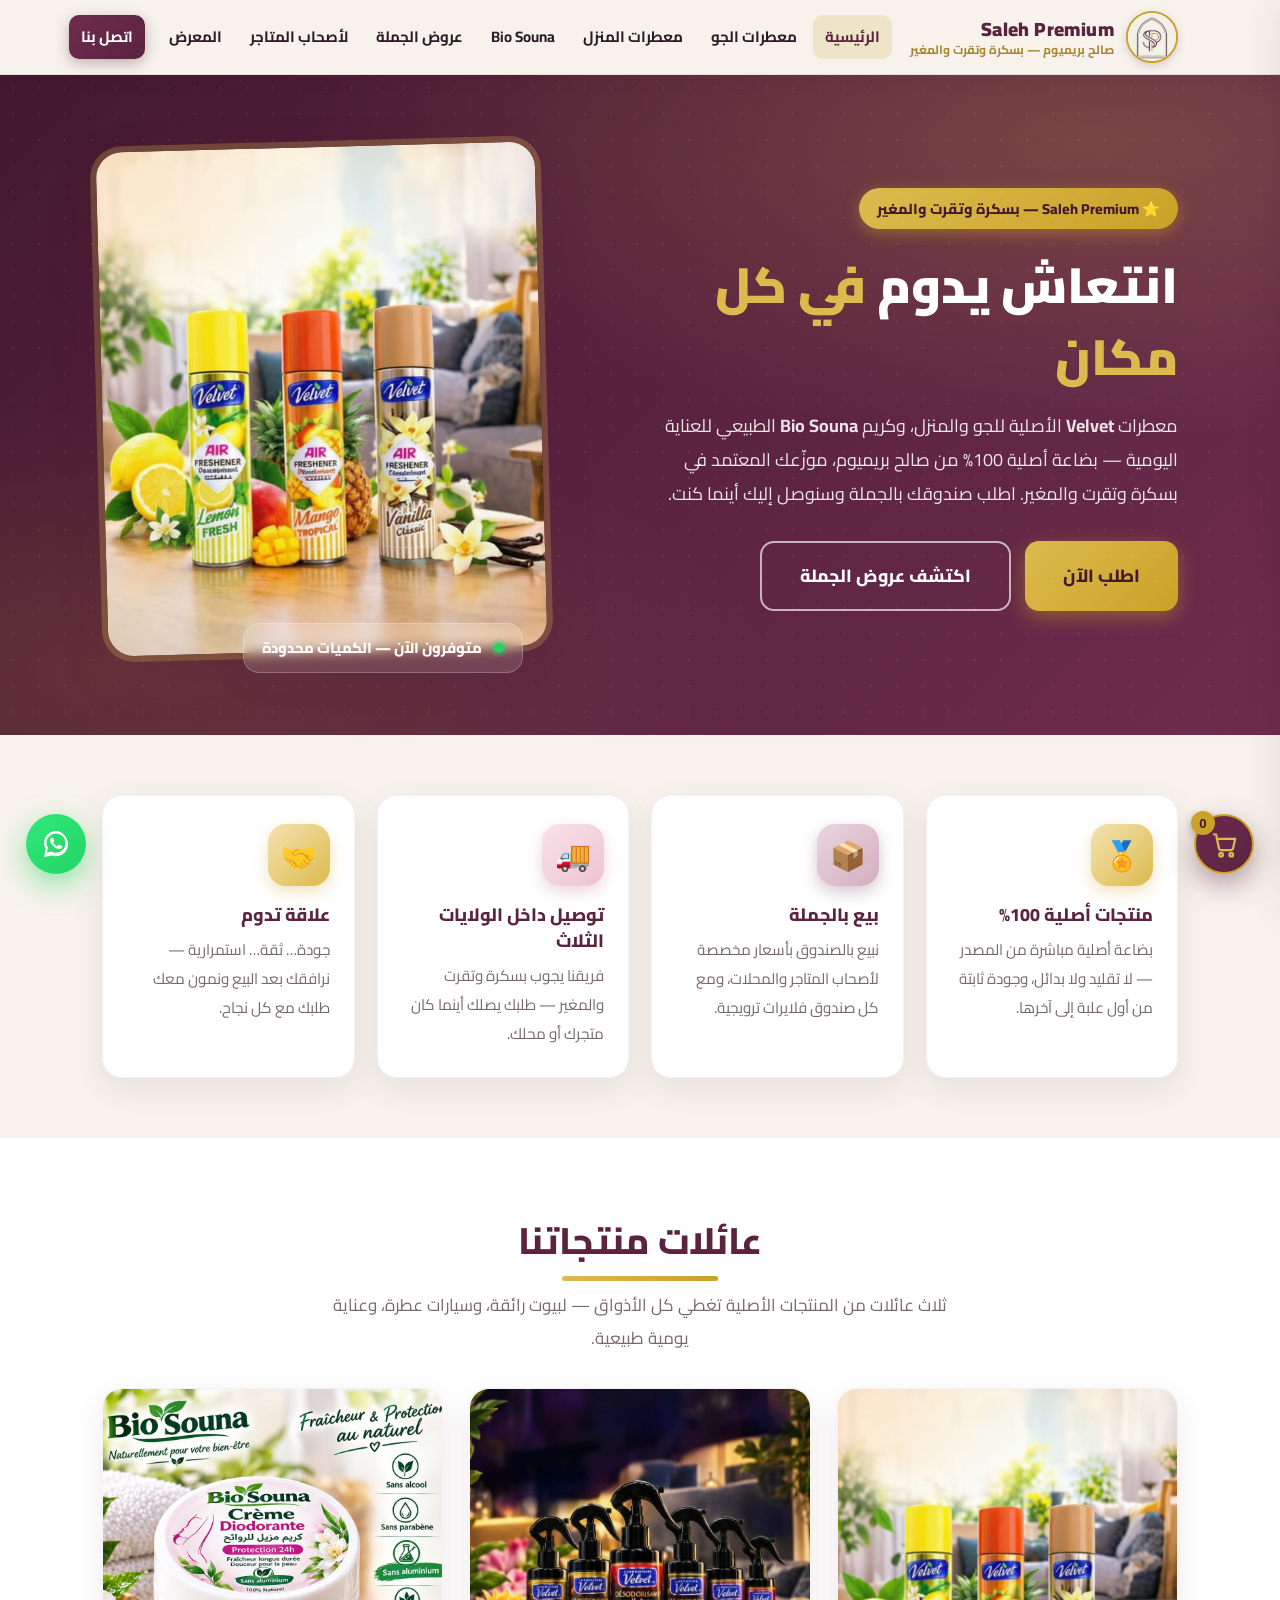
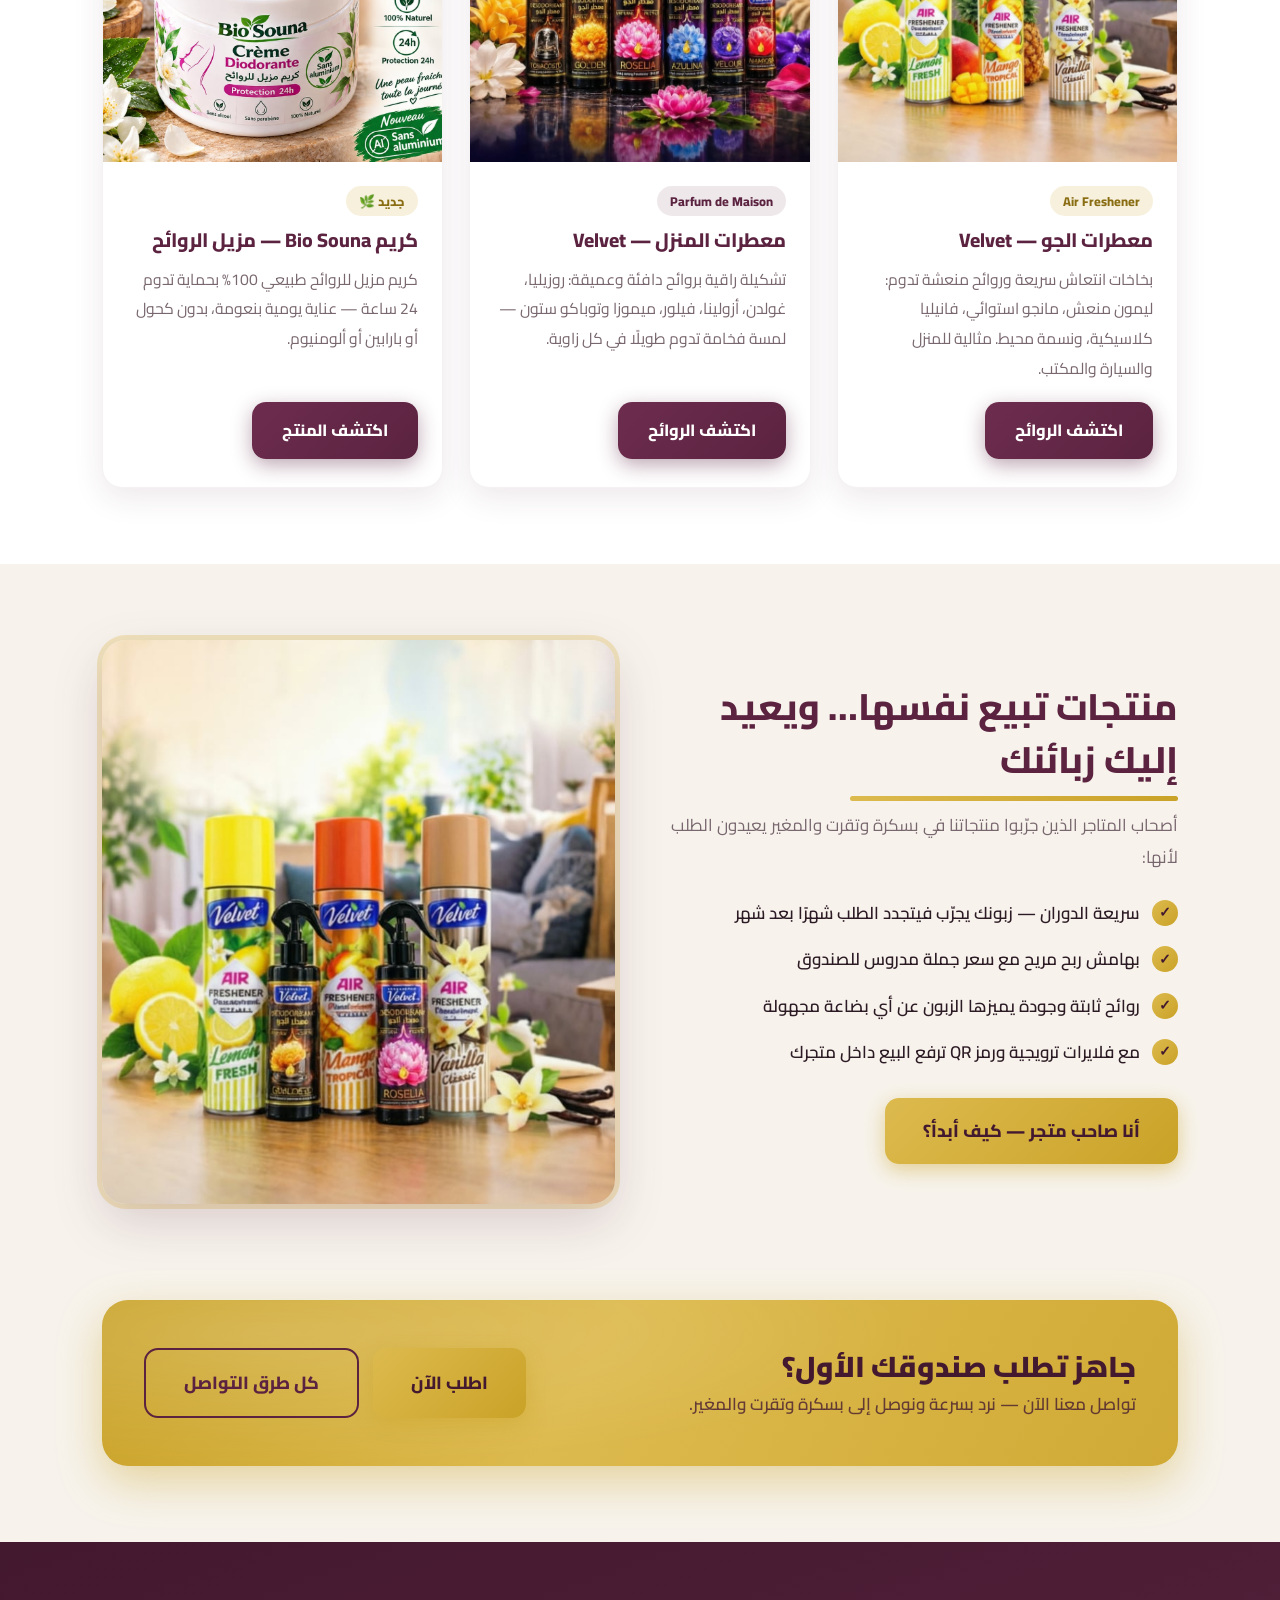
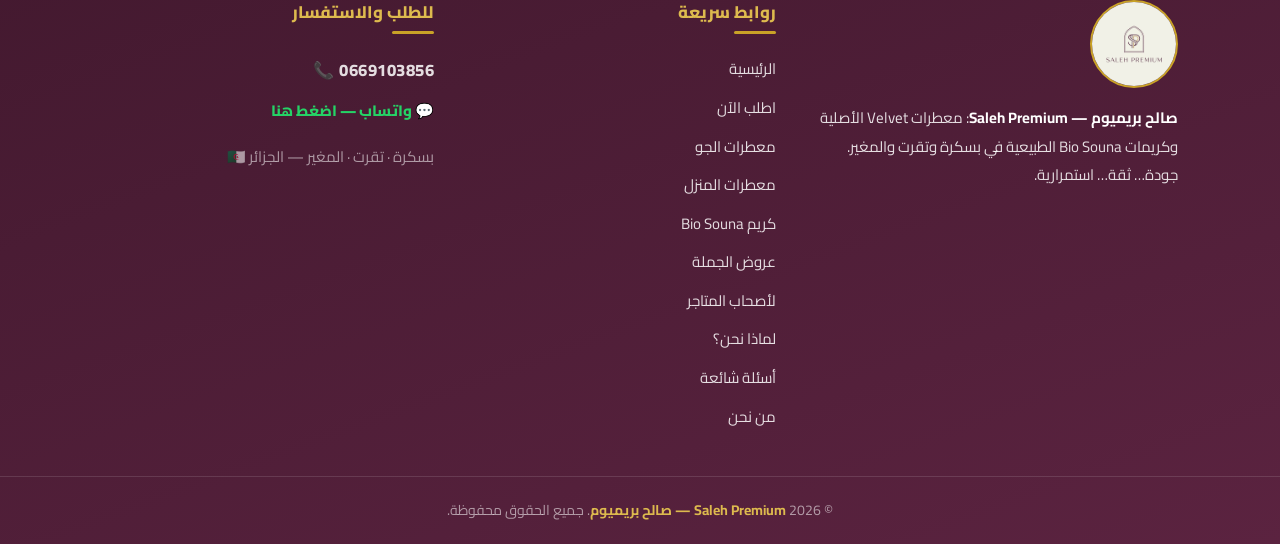
<file: index.html>
<!DOCTYPE html>
<html lang="ar" dir="rtl">
<head>
  <meta charset="UTF-8">
  <meta name="viewport" content="width=device-width, initial-scale=1.0">
  <title>Saleh Premium — صالح بريميوم | معطرات Velvet وكريمات Bio Souna في بسكرة وتقرت والمغير</title>
  <meta name="description" content="صالح بريميوم (Saleh Premium) — معطرات Velvet الأصلية وكريم Bio Souna الطبيعي، بيع بالجملة بالصندوق للمتاجر في بسكرة وتقرت والمغير. اطلب الآن: 0669103856">
  <meta property="og:type" content="website">
  <meta property="og:locale" content="ar_DZ">
  <meta property="og:site_name" content="Saleh Premium — صالح بريميوم">
  <meta property="og:title" content="Saleh Premium — صالح بريميوم | معطرات Velvet وكريمات Bio Souna في بسكرة وتقرت والمغير">
  <meta property="og:description" content="صالح بريميوم (Saleh Premium) — معطرات Velvet الأصلية وكريم Bio Souna الطبيعي، بيع بالجملة بالصندوق للمتاجر في بسكرة وتقرت والمغير. اطلب الآن: 0669103856">
  <meta name="theme-color" content="#5b2340">
  <link rel="icon" type="image/jpeg" href="assets/img/logo-mark.jpg">
  <link rel="preconnect" href="https://fonts.googleapis.com">
  <link rel="preconnect" href="https://fonts.gstatic.com" crossorigin>
  <link href="https://fonts.googleapis.com/css2?family=Cairo:wght@400;600;700;800;900&display=swap" rel="stylesheet">
  <link rel="stylesheet" href="css/style.css">
</head>
<body>

  <!-- ===== الترويسة ===== -->
  <header class="site-header">
    <div class="container header-inner">
      <a href="index.html" class="brand">
        <img src="assets/img/logo-mark.jpg" alt="شعار Saleh Premium" class="brand-logo" width="420" height="420">
        <span class="brand-text">
          <strong>Saleh Premium</strong>
          <small>صالح بريميوم — بسكرة وتقرت والمغير</small>
        </span>
      </a>
      <nav class="main-nav" id="mainNav">
        <a href="index.html" class="active">الرئيسية</a>
        <a href="air-freshener.html">معطرات الجو</a>
        <a href="home-parfum.html">معطرات المنزل</a>
        <a href="bio-souna.html">Bio Souna</a>
        <a href="offers.html">عروض الجملة</a>
        <a href="for-stores.html">لأصحاب المتاجر</a>
        <a href="gallery.html">المعرض</a>
        <a href="contact.html" class="nav-cta">اتصل بنا</a>
      </nav>
      <button class="nav-toggle" id="navToggle" aria-label="فتح القائمة" aria-controls="mainNav" aria-expanded="false">☰</button>
    </div>
  </header>

  <main>
    <!-- ===== الواجهة الرئيسية ===== -->
    <section class="hero">
      <div class="container hero-inner">
        <div class="hero-copy">
          <span class="hero-badge">⭐ Saleh Premium — بسكرة وتقرت والمغير</span>
          <h1 class="hero-title">انتعاش يدوم <span class="gold">في كل مكان</span></h1>
          <p class="hero-lead">
            معطرات <strong>Velvet</strong> الأصلية للجو والمنزل، وكريم <strong>Bio Souna</strong> الطبيعي للعناية اليومية — بضاعة أصلية 100% من صالح بريميوم، موزّعك المعتمد في بسكرة وتقرت والمغير. اطلب صندوقك بالجملة وسنوصل إليك أينما كنت.
          </p>
          <div class="hero-cta">
            <a href="order.html" class="btn btn-gold btn-lg">اطلب الآن</a>
            <a href="offers.html" class="btn btn-outline btn-lg">اكتشف عروض الجملة</a>
          </div>
        </div>
        <div class="hero-img-wrap">
          <img src="assets/img/trio-sprays.jpg" alt="معطرات Velvet للجو — ليمون، مانجو، فانيليا" class="hero-img" width="733" height="1100">
          <div class="hero-strip"><span class="dot"></span> متوفرون الآن — الكميات محدودة</div>
        </div>
      </div>
    </section>

    <!-- ===== شريط الثقة ===== -->
    <section class="section" style="padding-block: 60px;">
      <div class="container">
        <div class="grid-4">
          <div class="feature reveal">
            <div class="feature-icon">🏅</div>
            <h3>منتجات أصلية 100%</h3>
            <p>بضاعة أصلية مباشرة من المصدر — لا تقليد ولا بدائل، وجودة ثابتة من أول علبة إلى آخرها.</p>
          </div>
          <div class="feature reveal">
            <div class="feature-icon plum">📦</div>
            <h3>بيع بالجملة</h3>
            <p>نبيع بالصندوق بأسعار مخصصة لأصحاب المتاجر والمحلات، ومع كل صندوق فلايرات ترويجية.</p>
          </div>
          <div class="feature reveal">
            <div class="feature-icon rose">🚚</div>
            <h3>توصيل داخل الولايات الثلاث</h3>
            <p>فريقنا يجوب بسكرة وتقرت والمغير — طلبك يصلك أينما كان متجرك أو محلك.</p>
          </div>
          <div class="feature reveal">
            <div class="feature-icon">🤝</div>
            <h3>علاقة تدوم</h3>
            <p>جودة… ثقة… استمرارية — نرافقك بعد البيع ونمون معك طلبك مع كل نجاح.</p>
          </div>
        </div>
      </div>
    </section>

    <!-- ===== عائلات المنتجات ===== -->
    <section class="section section-alt">
      <div class="container">
        <div class="center">
          <h2 class="section-title">عائلات منتجاتنا</h2>
          <p class="section-sub">ثلاث عائلات من المنتجات الأصلية تغطي كل الأذواق — لبيوت رائقة، وسيارات عطرة، وعناية يومية طبيعية.</p>
        </div>
        <div class="grid-3">
          <article class="card reveal">
            <img src="assets/img/trio-sprays.jpg" alt="معطرات Velvet للجو — الليمون، المانجو، الفانيليا" class="card-img" width="733" height="1100" loading="lazy" decoding="async">
            <div class="card-body">
              <span class="tag">Air Freshener</span>
              <h3 class="card-title">معطرات الجو — Velvet</h3>
              <p class="card-text">
                بخاخات انتعاش سريعة وروائح منعشة تدوم: ليمون منعش، مانجو استوائي، فانيليا كلاسيكية، ونسمة محيط. مثالية للمنزل والسيارة والمكتب.
              </p>
              <a href="air-freshener.html" class="btn btn-plum">اكتشف الروائح</a>
            </div>
          </article>
          <article class="card reveal">
            <img src="assets/img/parfum-maison.jpg" alt="معطرات Velvet للمنزل — Parfum de Maison" class="card-img" width="733" height="1100" loading="lazy" decoding="async">
            <div class="card-body">
              <span class="tag tag-plum">Parfum de Maison</span>
              <h3 class="card-title">معطرات المنزل — Velvet</h3>
              <p class="card-text">
                تشكيلة راقية بروائح دافئة وعميقة: روزيليا، غولدن، أزولينا، فيلور، ميموزا وتوباكو ستون — لمسة فخامة تدوم طويلًا في كل زاوية.
              </p>
              <a href="home-parfum.html" class="btn btn-plum">اكتشف الروائح</a>
            </div>
          </article>
          <article class="card reveal">
            <img src="assets/img/biosouna-jasmine.jpg" alt="كريم Bio Souna المزيل للروائح" class="card-img" width="1100" height="1100" loading="lazy" decoding="async">
            <div class="card-body">
              <span class="tag">جديد 🌿</span>
              <h3 class="card-title">كريم Bio Souna — مزيل الروائح</h3>
              <p class="card-text">
                كريم مزيل للروائح طبيعي 100% بحماية تدوم 24 ساعة — عناية يومية بنعومة، بدون كحول أو بارابين أو ألومنيوم.
              </p>
              <a href="bio-souna.html" class="btn btn-plum">اكتشف المنتج</a>
            </div>
          </article>
        </div>
      </div>
    </section>

    <!-- ===== لماذا يعود أصحاب المتاجر ===== -->
    <section class="section">
      <div class="container split">
        <div class="reveal">
          <h2 class="section-title">منتجات تبيع نفسها… ويعيد إليك زبائنك</h2>
          <p class="section-sub" style="margin-bottom: 24px;">
            أصحاب المتاجر الذين جرّبوا منتجاتنا في بسكرة وتقرت والمغير يعيدون الطلب لأنها:
          </p>
          <ul class="check-list">
            <li>سريعة الدوران — زبونك يجرّب فيتجدد الطلب شهرًا بعد شهر</li>
            <li>بهامش ربح مريح مع سعر جملة مدروس للصندوق</li>
            <li>روائح ثابتة وجودة يميزها الزبون عن أي بضاعة مجهولة</li>
            <li>مع فلايرات ترويجية ورمز QR ترفع البيع داخل متجرك</li>
          </ul>
          <div style="margin-top: 30px;">
            <a href="for-stores.html" class="btn btn-gold btn-lg">أنا صاحب متجر — كيف أبدأ؟</a>
          </div>
        </div>
        <div class="split-img-wrap reveal">
          <img src="assets/img/collection.jpg" alt="تشكيلة منتجات صالح بريميوم" class="split-img" width="733" height="1100" loading="lazy" decoding="async">
        </div>
      </div>
    </section>

    <!-- ===== دعوة للطلب ===== -->
    <section class="section" style="padding-top: 20px;">
      <div class="container">
        <div class="cta-band reveal">
          <div>
            <h2>جاهز تطلب صندوقك الأول؟</h2>
            <p>تواصل معنا الآن — نرد بسرعة ونوصل إلى بسكرة وتقرت والمغير.</p>
          </div>
          <div class="cta-actions">
            <a href="order.html" class="btn btn-gold btn-lg">اطلب الآن</a>
            <a href="contact.html" class="btn btn-outline-dark btn-lg">كل طرق التواصل</a>
          </div>
        </div>
      </div>
    </section>
  </main>

  <!-- ===== التذييل ===== -->
  <footer class="site-footer">
    <div class="container footer-grid">
      <div class="footer-col">
        <img src="assets/img/saleh-premium-logo.jpg" alt="Saleh Premium — صالح بريميوم" class="footer-logo" width="800" height="800" loading="lazy" decoding="async">
        <p><strong style="color:#fff;">صالح بريميوم — Saleh Premium</strong>: معطرات Velvet الأصلية وكريمات Bio Souna الطبيعية في بسكرة وتقرت والمغير. جودة… ثقة… استمرارية.</p>
      </div>
      <div class="footer-col">
        <h4>روابط سريعة</h4>
        <a href="index.html">الرئيسية</a>
        <a href="order.html">اطلب الآن</a>
        <a href="air-freshener.html">معطرات الجو</a>
        <a href="home-parfum.html">معطرات المنزل</a>
        <a href="bio-souna.html">كريم Bio Souna</a>
        <a href="offers.html">عروض الجملة</a>
        <a href="for-stores.html">لأصحاب المتاجر</a>
        <a href="why-us.html">لماذا نحن؟</a>
        <a href="faq.html">أسئلة شائعة</a>
        <a href="about.html">من نحن</a>
      </div>
      <div class="footer-col">
        <h4>للطلب والاستفسار</h4>
        <a class="footer-phone" href="tel:0669103856">📞 0669103856</a>
        <a class="footer-wa" href="https://wa.me/213669103856" target="_blank" rel="noopener">💬 واتساب — اضغط هنا</a>
        <p class="footer-note">بسكرة · تقرت · المغير — الجزائر 🇩🇿</p>
      </div>
    </div>
    <div class="footer-bottom">
      © <span id="year">2026</span> <span class="gold">Saleh Premium — صالح بريميوم</span>. جميع الحقوق محفوظة.
    </div>
  </footer>

  <!-- ===== زر واتساب العائم ===== -->
  <a href="https://wa.me/213669103856" class="wa-float" target="_blank" rel="noopener" aria-label="تواصل معنا عبر واتساب">
    <svg viewBox="0 0 32 32"><path d="M16 3C9.4 3 4 8.4 4 15c0 2.1.6 4.2 1.7 6L4 29l8.2-1.6c1.2.6 2.5.9 3.8.9 6.6 0 12-5.4 12-12S22.6 3 16 3zm0 21.8c-1.2 0-2.4-.3-3.4-.9l-.7-.4-4.9 1 1-4.7-.5-.7C6.9 17.9 6.5 16.5 6.5 15 6.5 9.8 10.8 5.5 16 5.5S25.5 9.8 25.5 15 21.2 24.8 16 24.8zm5.4-7.1c-.3-.1-1.7-.9-2-1-.3-.1-.5-.1-.7.1-.2.3-.8 1-.9 1.2-.2.2-.3.2-.6.1-.3-.1-1.2-.5-2.3-1.4-.9-.8-1.4-1.7-1.6-2-.2-.3 0-.5.1-.6l.5-.6c.2-.2.2-.3.3-.5.1-.2 0-.4 0-.5 0-.1-.7-1.7-1-2.3-.3-.6-.5-.5-.7-.5h-.6c-.2 0-.5.1-.8.4-.3.3-1 1-1 2.5s1.1 2.9 1.2 3.1c.1.2 2.1 3.2 5.1 4.5.7.3 1.3.5 1.7.6.7.2 1.4.2 1.9.1.6-.1 1.7-.7 2-1.4.2-.7.2-1.3.2-1.4-.1-.1-.3-.2-.6-.3z"/></svg>
  </a>

  <script src="js/config.js"></script>
  <script src="js/main.js"></script>
  <script src="js/cart.js"></script>
</body>
</html>
</file>
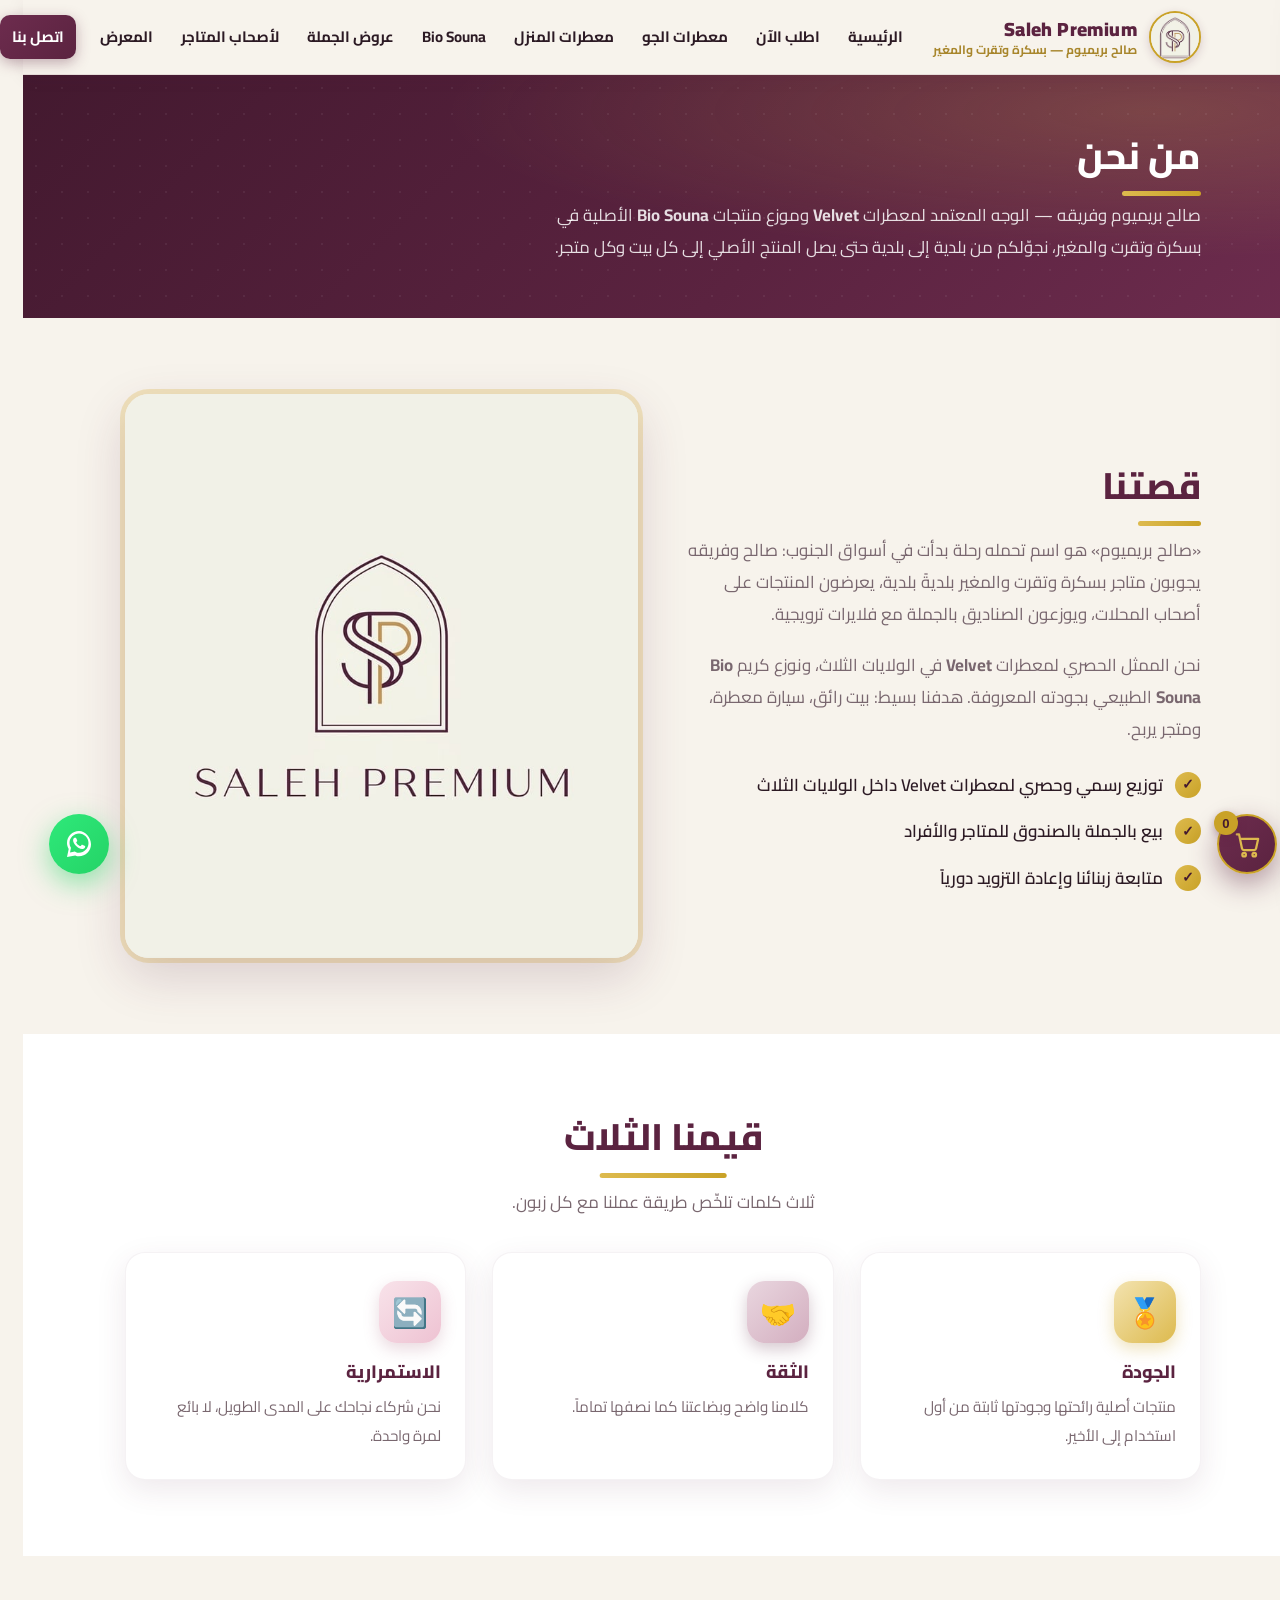
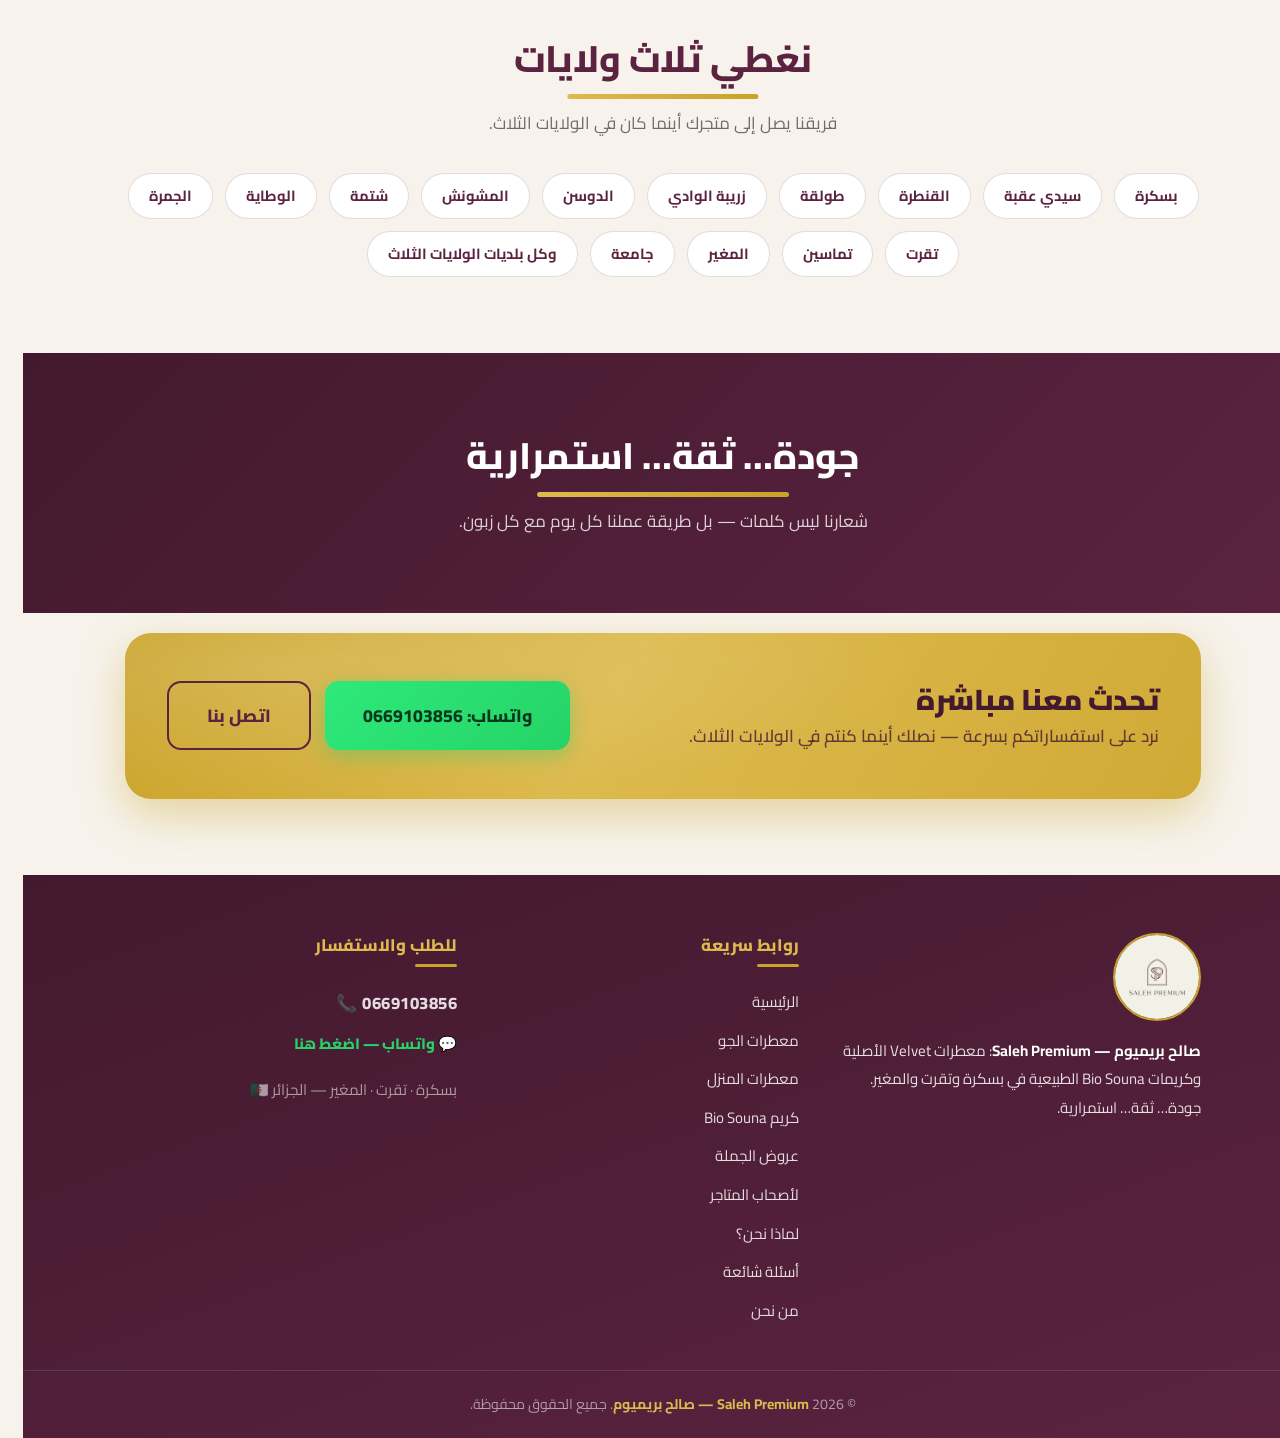
<file: about.html>
<!DOCTYPE html>
<html lang="ar" dir="rtl">
<head>
  <meta charset="UTF-8">
  <meta name="viewport" content="width=device-width, initial-scale=1.0">
  <title>من نحن | صالح بريميوم — الموزع المعتمد في بسكرة وتقرت والمغير</title>
  <meta name="description" content="تعرف على صالح بريميوم (Saleh Premium) وفريقه — الممثل الحصري لمعطرات Velvet وموزع منتجات Bio Souna الأصلية في بسكرة وتقرت والمغير. 0669103856">
  <meta property="og:type" content="website">
  <meta property="og:locale" content="ar_DZ">
  <meta property="og:site_name" content="Saleh Premium — صالح بريميوم">
  <meta property="og:title" content="من نحن | صالح بريميوم — الموزع المعتمد في بسكرة وتقرت والمغير">
  <meta property="og:description" content="تعرف على صالح بريميوم (Saleh Premium) وفريقه — الممثل الحصري لمعطرات Velvet وموزع منتجات Bio Souna الأصلية في بسكرة وتقرت والمغير. 0669103856">
  <meta name="theme-color" content="#5b2340">
  <link rel="icon" type="image/jpeg" href="assets/img/logo-mark.jpg">
  <link rel="preconnect" href="https://fonts.googleapis.com">
  <link rel="preconnect" href="https://fonts.gstatic.com" crossorigin>
  <link href="https://fonts.googleapis.com/css2?family=Cairo:wght@400;600;700;800;900&display=swap" rel="stylesheet">
  <link rel="stylesheet" href="css/style.css">
</head>
<body>

  <!-- ===== الترويسة ===== -->
  <header class="site-header">
    <div class="container header-inner">
      <a href="index.html" class="brand">
        <img src="assets/img/logo-mark.jpg" alt="شعار Saleh Premium" class="brand-logo" width="420" height="420">
        <span class="brand-text">
          <strong>Saleh Premium</strong>
          <small>صالح بريميوم — بسكرة وتقرت والمغير</small>
        </span>
      </a>
      <nav class="main-nav" id="mainNav">
        <a href="index.html">الرئيسية</a>
        <a href="order.html">اطلب الآن</a>
        <a href="air-freshener.html">معطرات الجو</a>
        <a href="home-parfum.html">معطرات المنزل</a>
        <a href="bio-souna.html">Bio Souna</a>
        <a href="offers.html">عروض الجملة</a>
        <a href="for-stores.html">لأصحاب المتاجر</a>
        <a href="gallery.html">المعرض</a>
        <a href="contact.html" class="nav-cta">اتصل بنا</a>
      </nav>
      <button class="nav-toggle" id="navToggle" aria-label="فتح القائمة" aria-controls="mainNav" aria-expanded="false">☰</button>
    </div>
  </header>

  <main>
    <!-- ===== واجهة الصفحة ===== -->
    <section class="page-hero">
      <div class="container">
        <h1 class="section-title">من نحن</h1>
        <p>صالح بريميوم وفريقه — الوجه المعتمد لمعطرات <strong>Velvet</strong> وموزع منتجات <strong>Bio Souna</strong> الأصلية في بسكرة وتقرت والمغير، نجوّلكم من بلدية إلى بلدية حتى يصل المنتج الأصلي إلى كل بيت وكل متجر.</p>
      </div>
    </section>

    <!-- ===== قصتنا ===== -->
    <section class="section">
      <div class="container split">
        <div class="reveal">
          <h2 class="section-title">قصتنا</h2>
          <p class="section-sub" style="margin-bottom: 18px;">
            «صالح بريميوم» هو اسم تحمله رحلة بدأت في أسواق الجنوب: صالح وفريقه يجوبون متاجر بسكرة وتقرت والمغير بلديةً بلدية، يعرضون المنتجات على أصحاب المحلات، ويوزعون الصناديق بالجملة مع فلايرات ترويجية.
          </p>
          <p class="section-sub" style="margin-bottom: 24px;">
            نحن الممثل الحصري لمعطرات <strong>Velvet</strong> في الولايات الثلاث، ونوزع كريم <strong>Bio Souna</strong> الطبيعي بجودته المعروفة. هدفنا بسيط: بيت رائق، سيارة معطرة، ومتجر يربح.
          </p>
          <ul class="check-list">
            <li>توزيع رسمي وحصري لمعطرات Velvet داخل الولايات الثلاث</li>
            <li>بيع بالجملة بالصندوق للمتاجر والأفراد</li>
            <li>متابعة زبنائنا وإعادة التزويد دورياً</li>
          </ul>
        </div>
        <div class="split-img-wrap reveal">
          <img src="assets/img/saleh-premium-logo.jpg" alt="شعار صالح بريميوم — Saleh Premium" class="split-img" width="800" height="800" loading="lazy" decoding="async">
        </div>
      </div>
    </section>

    <!-- ===== قيمنا الثلاث ===== -->
    <section class="section section-alt">
      <div class="container">
        <div class="center">
          <h2 class="section-title">قيمنا الثلاث</h2>
          <p class="section-sub">ثلاث كلمات تلخّص طريقة عملنا مع كل زبون.</p>
        </div>
        <div class="grid-3">
          <div class="feature reveal">
            <div class="feature-icon">🏅</div>
            <h3>الجودة</h3>
            <p>منتجات أصلية رائحتها وجودتها ثابتة من أول استخدام إلى الأخير.</p>
          </div>
          <div class="feature reveal">
            <div class="feature-icon plum">🤝</div>
            <h3>الثقة</h3>
            <p>كلامنا واضح وبضاعتنا كما نصفها تماماً.</p>
          </div>
          <div class="feature reveal">
            <div class="feature-icon rose">🔄</div>
            <h3>الاستمرارية</h3>
            <p>نحن شركاء نجاحك على المدى الطويل، لا بائع لمرة واحدة.</p>
          </div>
        </div>
      </div>
    </section>

    <!-- ===== التغطية الجغرافية ===== -->
    <section class="section">
      <div class="container">
        <div class="center">
          <h2 class="section-title">نغطي ثلاث ولايات</h2>
          <p class="section-sub">فريقنا يصل إلى متجرك أينما كان في الولايات الثلاث.</p>
        </div>
        <div class="chip-row" style="justify-content: center;">
          <span class="chip">بسكرة</span>
          <span class="chip">سيدي عقبة</span>
          <span class="chip">القنطرة</span>
          <span class="chip">طولقة</span>
          <span class="chip">زريبة الوادي</span>
          <span class="chip">الدوسن</span>
          <span class="chip">المشونش</span>
          <span class="chip">شتمة</span>
          <span class="chip">الوطاية</span>
          <span class="chip">الجمرة</span>
          <span class="chip">تقرت</span>
          <span class="chip">تماسين</span>
          <span class="chip">المغير</span>
          <span class="chip">جامعة</span>
          <span class="chip">وكل بلديات الولايات الثلاث</span>
        </div>
      </div>
    </section>

    <!-- ===== الشعار ===== -->
    <section class="section section-dark">
      <div class="container center reveal">
        <h2 class="section-title">جودة… ثقة… استمرارية</h2>
        <p class="section-sub" style="max-width: 620px; margin-inline: auto; margin-bottom: 0;">شعارنا ليس كلمات — بل طريقة عملنا كل يوم مع كل زبون.</p>
      </div>
    </section>

    <!-- ===== دعوة للتواصل ===== -->
    <section class="section" style="padding-top: 20px;">
      <div class="container">
        <div class="cta-band reveal">
          <div>
            <h2>تحدث معنا مباشرة</h2>
            <p>نرد على استفساراتكم بسرعة — نصلك أينما كنتم في الولايات الثلاث.</p>
          </div>
          <div class="cta-actions">
            <a href="https://wa.me/213669103856" class="btn btn-wa btn-lg" target="_blank" rel="noopener">واتساب: 0669103856</a>
            <a href="contact.html" class="btn btn-outline-dark btn-lg">اتصل بنا</a>
          </div>
        </div>
      </div>
    </section>
  </main>

  <!-- ===== التذييل ===== -->
  <footer class="site-footer">
    <div class="container footer-grid">
      <div class="footer-col">
        <img src="assets/img/saleh-premium-logo.jpg" alt="Saleh Premium — صالح بريميوم" class="footer-logo" width="800" height="800" loading="lazy" decoding="async">
        <p><strong style="color:#fff;">صالح بريميوم — Saleh Premium</strong>: معطرات Velvet الأصلية وكريمات Bio Souna الطبيعية في بسكرة وتقرت والمغير. جودة… ثقة… استمرارية.</p>
      </div>
      <div class="footer-col">
        <h4>روابط سريعة</h4>
        <a href="index.html">الرئيسية</a>
        <a href="air-freshener.html">معطرات الجو</a>
        <a href="home-parfum.html">معطرات المنزل</a>
        <a href="bio-souna.html">كريم Bio Souna</a>
        <a href="offers.html">عروض الجملة</a>
        <a href="for-stores.html">لأصحاب المتاجر</a>
        <a href="why-us.html">لماذا نحن؟</a>
        <a href="faq.html">أسئلة شائعة</a>
        <a href="about.html">من نحن</a>
      </div>
      <div class="footer-col">
        <h4>للطلب والاستفسار</h4>
        <a class="footer-phone" href="tel:0669103856">📞 0669103856</a>
        <a class="footer-wa" href="https://wa.me/213669103856" target="_blank" rel="noopener">💬 واتساب — اضغط هنا</a>
        <p class="footer-note">بسكرة · تقرت · المغير — الجزائر 🇩🇿</p>
      </div>
    </div>
    <div class="footer-bottom">
      © <span id="year">2026</span> <span class="gold">Saleh Premium — صالح بريميوم</span>. جميع الحقوق محفوظة.
    </div>
  </footer>

  <!-- ===== زر واتساب العائم ===== -->
  <a href="https://wa.me/213669103856" class="wa-float" target="_blank" rel="noopener" aria-label="تواصل معنا عبر واتساب">
    <svg viewBox="0 0 32 32"><path d="M16 3C9.4 3 4 8.4 4 15c0 2.1.6 4.2 1.7 6L4 29l8.2-1.6c1.2.6 2.5.9 3.8.9 6.6 0 12-5.4 12-12S22.6 3 16 3zm0 21.8c-1.2 0-2.4-.3-3.4-.9l-.7-.4-4.9 1 1-4.7-.5-.7C6.9 17.9 6.5 16.5 6.5 15 6.5 9.8 10.8 5.5 16 5.5S25.5 9.8 25.5 15 21.2 24.8 16 24.8zm5.4-7.1c-.3-.1-1.7-.9-2-1-.3-.1-.5-.1-.7.1-.2.3-.8 1-.9 1.2-.2.2-.3.2-.6.1-.3-.1-1.2-.5-2.3-1.4-.9-.8-1.4-1.7-1.6-2-.2-.3 0-.5.1-.6l.5-.6c.2-.2.2-.3.3-.5.1-.2 0-.4 0-.5 0-.1-.7-1.7-1-2.3-.3-.6-.5-.5-.7-.5h-.6c-.2 0-.5.1-.8.4-.3.3-1 1-1 2.5s1.1 2.9 1.2 3.1c.1.2 2.1 3.2 5.1 4.5.7.3 1.3.5 1.7.6.7.2 1.4.2 1.9.1.6-.1 1.7-.7 2-1.4.2-.7.2-1.3.2-1.4-.1-.1-.3-.2-.6-.3z"/></svg>
  </a>

  <script src="js/config.js"></script>
  <script src="js/main.js"></script>
  <script src="js/cart.js"></script>
</body>
</html>
</file>
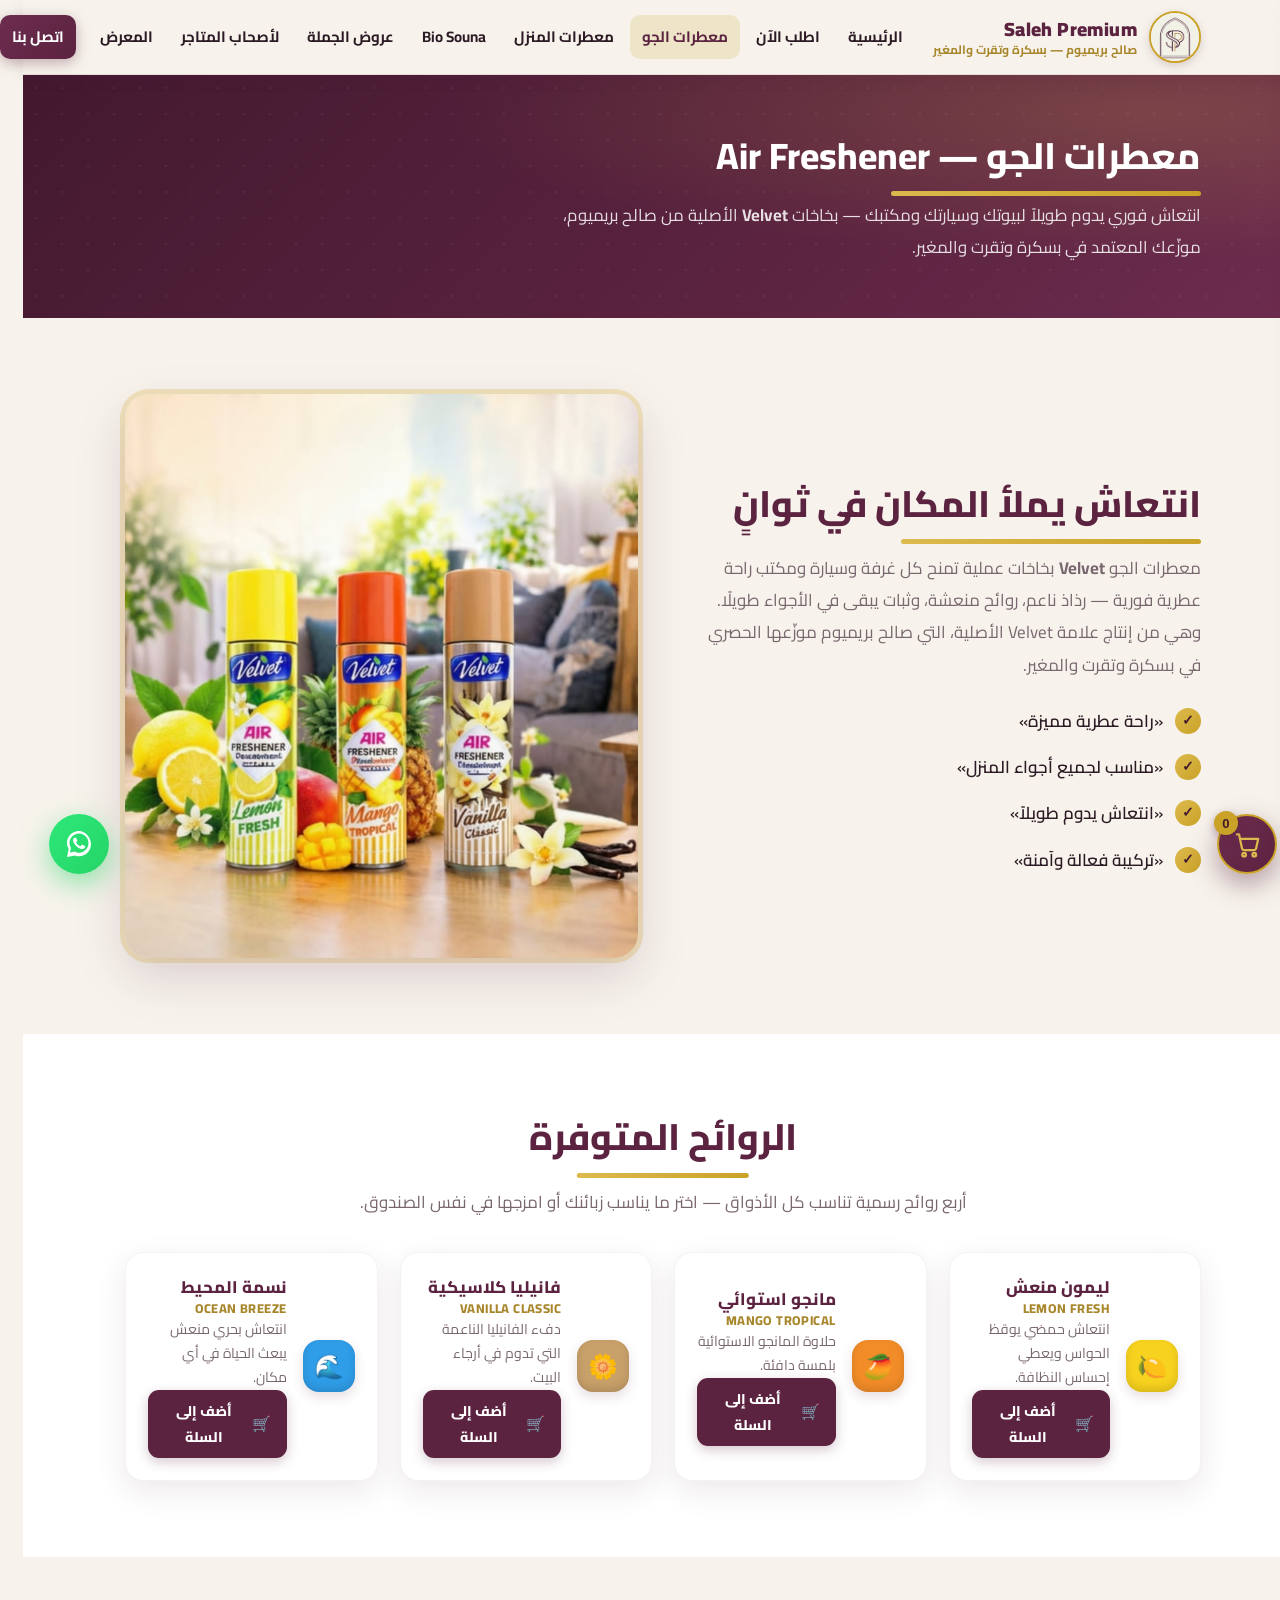
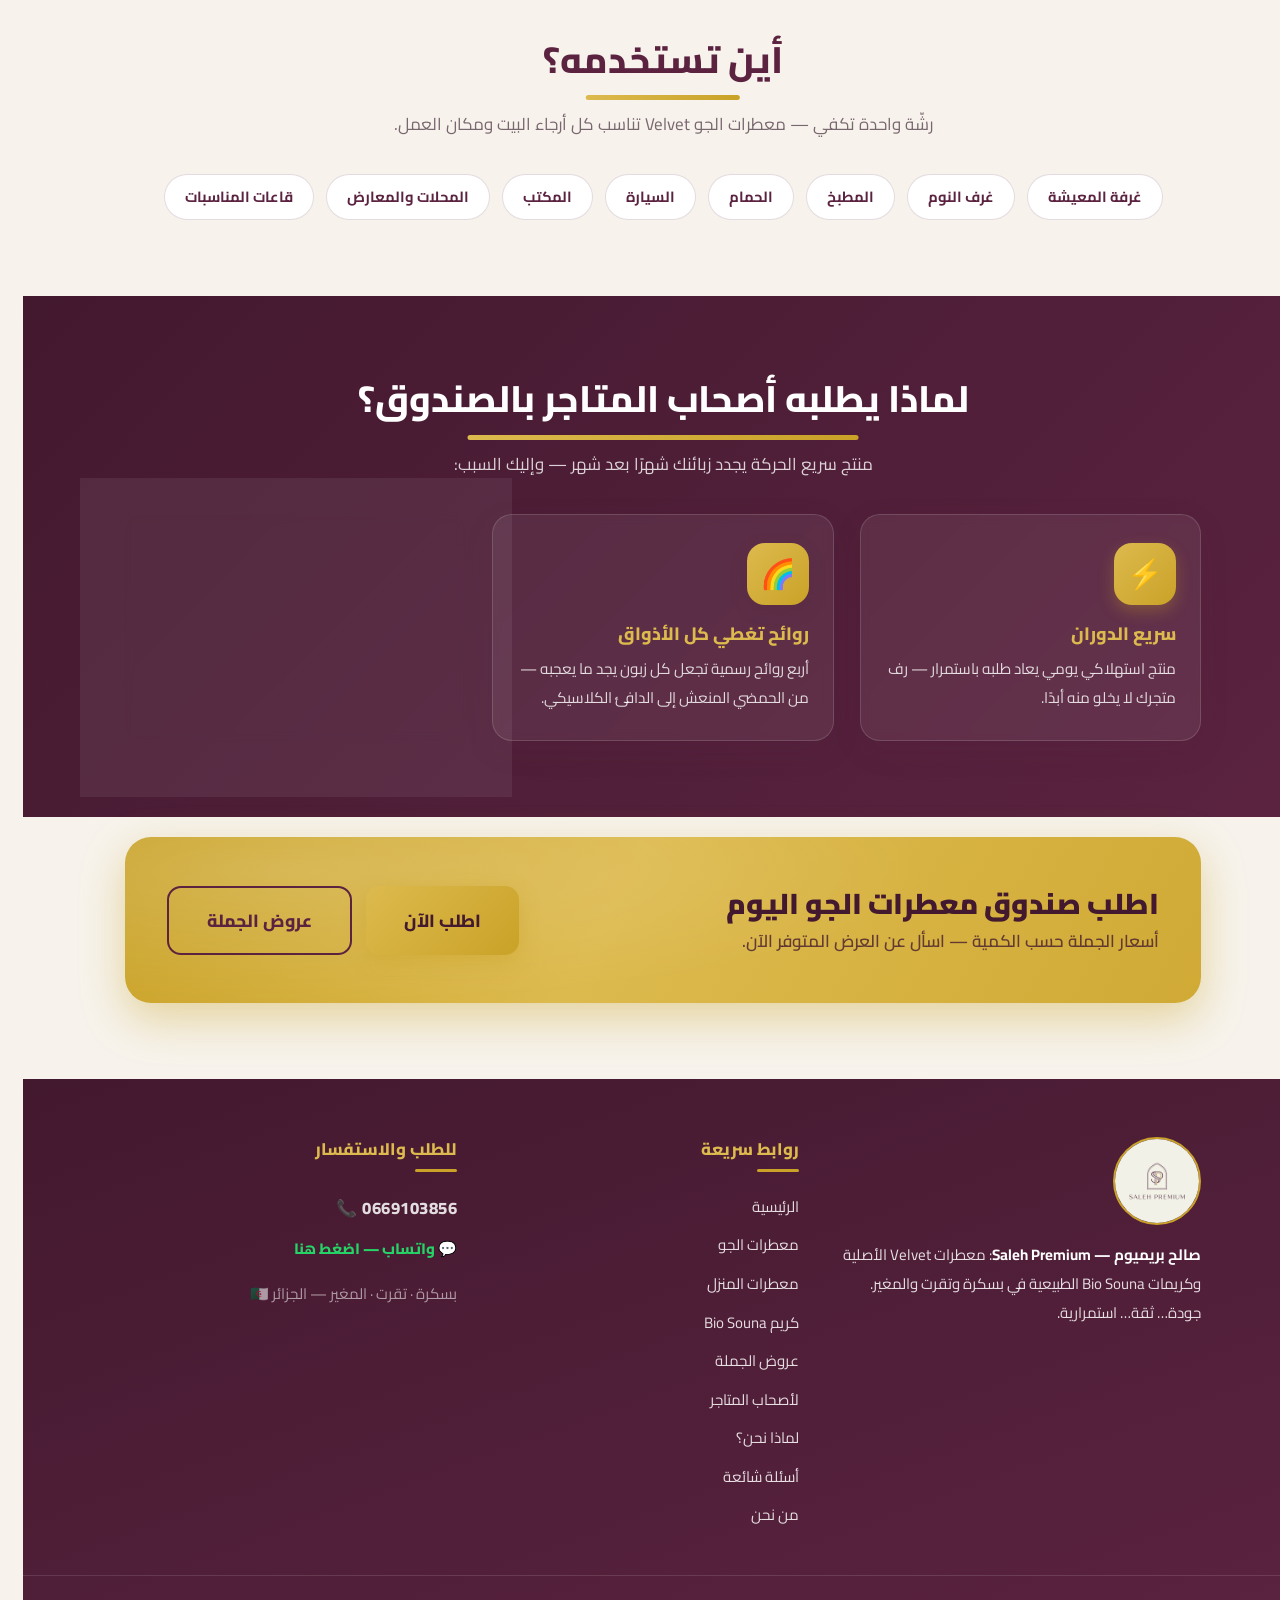
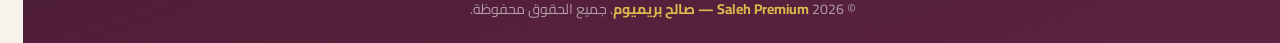
<file: air-freshener.html>
<!DOCTYPE html>
<html lang="ar" dir="rtl">
<head>
  <meta charset="UTF-8">
  <meta name="viewport" content="width=device-width, initial-scale=1.0">
  <title>معطرات الجو Velvet | ليمون، مانجو، فانيليا، محيط — صالح بريميوم</title>
  <meta name="description" content="بخاخات معطرات الجو Velvet الأصلية — ليمون منعش، مانجو استوائي، فانيليا كلاسيكية، نسمة المحيط. جملة في بسكرة وتقرت والمغير: 0669103856">
  <meta property="og:type" content="website">
  <meta property="og:locale" content="ar_DZ">
  <meta property="og:site_name" content="Saleh Premium — صالح بريميوم">
  <meta property="og:title" content="معطرات الجو Velvet | ليمون، مانجو، فانيليا، محيط — صالح بريميوم">
  <meta property="og:description" content="بخاخات معطرات الجو Velvet الأصلية — ليمون منعش، مانجو استوائي، فانيليا كلاسيكية، نسمة المحيط. جملة في بسكرة وتقرت والمغير: 0669103856">
  <meta name="theme-color" content="#5b2340">
  <link rel="icon" type="image/jpeg" href="assets/img/logo-mark.jpg">
  <link rel="preconnect" href="https://fonts.googleapis.com">
  <link rel="preconnect" href="https://fonts.gstatic.com" crossorigin>
  <link href="https://fonts.googleapis.com/css2?family=Cairo:wght@400;600;700;800;900&display=swap" rel="stylesheet">
  <link rel="stylesheet" href="css/style.css">
</head>
<body>

  <!-- ===== الترويسة ===== -->
  <header class="site-header">
    <div class="container header-inner">
      <a href="index.html" class="brand">
        <img src="assets/img/logo-mark.jpg" alt="شعار Saleh Premium" class="brand-logo" width="420" height="420">
        <span class="brand-text">
          <strong>Saleh Premium</strong>
          <small>صالح بريميوم — بسكرة وتقرت والمغير</small>
        </span>
      </a>
      <nav class="main-nav" id="mainNav">
        <a href="index.html">الرئيسية</a>
        <a href="order.html">اطلب الآن</a>
        <a href="air-freshener.html" class="active">معطرات الجو</a>
        <a href="home-parfum.html">معطرات المنزل</a>
        <a href="bio-souna.html">Bio Souna</a>
        <a href="offers.html">عروض الجملة</a>
        <a href="for-stores.html">لأصحاب المتاجر</a>
        <a href="gallery.html">المعرض</a>
        <a href="contact.html" class="nav-cta">اتصل بنا</a>
      </nav>
      <button class="nav-toggle" id="navToggle" aria-label="فتح القائمة" aria-controls="mainNav" aria-expanded="false">☰</button>
    </div>
  </header>

  <main>
    <!-- ===== واجهة الصفحة ===== -->
    <section class="page-hero">
      <div class="container">
        <h1 class="section-title">معطرات الجو — Air Freshener</h1>
        <p>انتعاش فوري يدوم طويلاً لبيوتك وسيارتك ومكتبك — بخاخات <strong>Velvet</strong> الأصلية من صالح بريميوم، موزّعك المعتمد في بسكرة وتقرت والمغير.</p>
      </div>
    </section>

    <!-- ===== تعريف بالمنتج ===== -->
    <section class="section">
      <div class="container split">
        <div class="reveal">
          <h2 class="section-title">انتعاش يملأ المكان في ثوانٍ</h2>
          <p class="section-sub" style="margin-bottom: 24px;">
            معطرات الجو <strong>Velvet</strong> بخاخات عملية تمنح كل غرفة وسيارة ومكتب راحة عطرية فورية — رذاذ ناعم، روائح منعشة، وثبات يبقى في الأجواء طويلًا. وهي من إنتاج علامة Velvet الأصلية، التي صالح بريميوم موزّعها الحصري في بسكرة وتقرت والمغير.
          </p>
          <ul class="check-list">
            <li>«راحة عطرية مميزة»</li>
            <li>«مناسب لجميع أجواء المنزل»</li>
            <li>«انتعاش يدوم طويلاً»</li>
            <li>«تركيبة فعالة وآمنة»</li>
          </ul>
        </div>
        <div class="split-img-wrap reveal">
          <img src="assets/img/trio-sprays.jpg" alt="بخاخات معطرات الجو Velvet — ليمون، مانجو، فانيليا" class="split-img" width="733" height="1100" loading="lazy" decoding="async">
        </div>
      </div>
    </section>

    <!-- ===== الروائح المتوفرة ===== -->
    <section class="section section-alt">
      <div class="container">
        <div class="center">
          <h2 class="section-title">الروائح المتوفرة</h2>
          <p class="section-sub">أربع روائح رسمية تناسب كل الأذواق — اختر ما يناسب زبائنك أو امزجها في نفس الصندوق.</p>
        </div>
        <div class="grid-4">
          <div class="scent-card reveal">
            <div class="scent-dot" style="background:#f7d21e">🍋</div>
            <div>
              <h3>ليمون منعش <small>LEMON FRESH</small></h3>
              <p>انتعاش حمضي يوقظ الحواس ويعطي إحساس النظافة.</p>
              <button class="btn-cart" data-cart-id="af-lemon" data-cart-name="معطر جو Velvet — ليمون منعش">أضف إلى السلة</button>
            </div>
          </div>
          <div class="scent-card reveal">
            <div class="scent-dot" style="background:#f28c28">🥭</div>
            <div>
              <h3>مانجو استوائي <small>MANGO TROPICAL</small></h3>
              <p>حلاوة المانجو الاستوائية بلمسة دافئة.</p>
              <button class="btn-cart" data-cart-id="af-mango" data-cart-name="معطر جو Velvet — مانجو استوائي">أضف إلى السلة</button>
            </div>
          </div>
          <div class="scent-card reveal">
            <div class="scent-dot" style="background:#c8a06a">🌼</div>
            <div>
              <h3>فانيليا كلاسيكية <small>VANILLA CLASSIC</small></h3>
              <p>دفء الفانيليا الناعمة التي تدوم في أرجاء البيت.</p>
              <button class="btn-cart" data-cart-id="af-vanilla" data-cart-name="معطر جو Velvet — فانيليا كلاسيكية">أضف إلى السلة</button>
            </div>
          </div>
          <div class="scent-card reveal">
            <div class="scent-dot" style="background:#2f9de8">🌊</div>
            <div>
              <h3>نسمة المحيط <small>OCEAN BREEZE</small></h3>
              <p>انتعاش بحري منعش يبعث الحياة في أي مكان.</p>
              <button class="btn-cart" data-cart-id="af-ocean" data-cart-name="معطر جو Velvet — نسمة المحيط">أضف إلى السلة</button>
            </div>
          </div>
        </div>
      </div>
    </section>

    <!-- ===== أين تستخدمه ===== -->
    <section class="section">
      <div class="container">
        <div class="center">
          <h2 class="section-title">أين تستخدمه؟</h2>
          <p class="section-sub">رشّة واحدة تكفي — معطرات الجو Velvet تناسب كل أرجاء البيت ومكان العمل.</p>
        </div>
        <div class="chip-row" style="justify-content: center;">
          <span class="chip">غرفة المعيشة</span>
          <span class="chip">غرف النوم</span>
          <span class="chip">المطبخ</span>
          <span class="chip">الحمام</span>
          <span class="chip">السيارة</span>
          <span class="chip">المكتب</span>
          <span class="chip">المحلات والمعارض</span>
          <span class="chip">قاعات المناسبات</span>
        </div>
      </div>
    </section>

    <!-- ===== لأصحاب المتاجر ===== -->
    <section class="section section-dark">
      <div class="container">
        <div class="center">
          <h2 class="section-title">لماذا يطلبه أصحاب المتاجر بالصندوق؟</h2>
          <p class="section-sub">منتج سريع الحركة يجدد زبائنك شهرًا بعد شهر — وإليك السبب:</p>
        </div>
        <div class="grid-3">
          <div class="feature reveal">
            <div class="feature-icon">⚡</div>
            <h3>سريع الدوران</h3>
            <p>منتج استهلاكي يومي يعاد طلبه باستمرار — رف متجرك لا يخلو منه أبدًا.</p>
          </div>
          <div class="feature reveal">
            <div class="feature-icon plum">🌈</div>
            <h3>روائح تغطي كل الأذواق</h3>
            <p>أربع روائح رسمية تجعل كل زبون يجد ما يعجبه — من الحمضي المنعش إلى الدافئ الكلاسيكي.</p>
          </div>
          <div class="feature reveal">
            <div class="feature-icon rose">📢</div>
            <h3>فلايرات QR مجانية مع كل صندوق</h3>
            <p>مادة ترويجية جاهزة ترفع البيع داخل متجرك وتجعل المنتج يبيع نفسه.</p>
          </div>
        </div>
      </div>
    </section>

    <!-- ===== دعوة للطلب ===== -->
    <section class="section" style="padding-top: 20px;">
      <div class="container">
        <div class="cta-band reveal">
          <div>
            <h2>اطلب صندوق معطرات الجو اليوم</h2>
            <p>أسعار الجملة حسب الكمية — اسأل عن العرض المتوفر الآن.</p>
          </div>
          <div class="cta-actions">
            <a href="order.html" class="btn btn-gold btn-lg">اطلب الآن</a>
            <a href="offers.html" class="btn btn-outline-dark btn-lg">عروض الجملة</a>
          </div>
        </div>
      </div>
    </section>
  </main>

  <!-- ===== التذييل ===== -->
  <footer class="site-footer">
    <div class="container footer-grid">
      <div class="footer-col">
        <img src="assets/img/saleh-premium-logo.jpg" alt="Saleh Premium — صالح بريميوم" class="footer-logo" width="800" height="800" loading="lazy" decoding="async">
        <p><strong style="color:#fff;">صالح بريميوم — Saleh Premium</strong>: معطرات Velvet الأصلية وكريمات Bio Souna الطبيعية في بسكرة وتقرت والمغير. جودة… ثقة… استمرارية.</p>
      </div>
      <div class="footer-col">
        <h4>روابط سريعة</h4>
        <a href="index.html">الرئيسية</a>
        <a href="air-freshener.html">معطرات الجو</a>
        <a href="home-parfum.html">معطرات المنزل</a>
        <a href="bio-souna.html">كريم Bio Souna</a>
        <a href="offers.html">عروض الجملة</a>
        <a href="for-stores.html">لأصحاب المتاجر</a>
        <a href="why-us.html">لماذا نحن؟</a>
        <a href="faq.html">أسئلة شائعة</a>
        <a href="about.html">من نحن</a>
      </div>
      <div class="footer-col">
        <h4>للطلب والاستفسار</h4>
        <a class="footer-phone" href="tel:0669103856">📞 0669103856</a>
        <a class="footer-wa" href="https://wa.me/213669103856" target="_blank" rel="noopener">💬 واتساب — اضغط هنا</a>
        <p class="footer-note">بسكرة · تقرت · المغير — الجزائر 🇩🇿</p>
      </div>
    </div>
    <div class="footer-bottom">
      © <span id="year">2026</span> <span class="gold">Saleh Premium — صالح بريميوم</span>. جميع الحقوق محفوظة.
    </div>
  </footer>

  <!-- ===== زر واتساب العائم ===== -->
  <a href="https://wa.me/213669103856" class="wa-float" target="_blank" rel="noopener" aria-label="تواصل معنا عبر واتساب">
    <svg viewBox="0 0 32 32"><path d="M16 3C9.4 3 4 8.4 4 15c0 2.1.6 4.2 1.7 6L4 29l8.2-1.6c1.2.6 2.5.9 3.8.9 6.6 0 12-5.4 12-12S22.6 3 16 3zm0 21.8c-1.2 0-2.4-.3-3.4-.9l-.7-.4-4.9 1 1-4.7-.5-.7C6.9 17.9 6.5 16.5 6.5 15 6.5 9.8 10.8 5.5 16 5.5S25.5 9.8 25.5 15 21.2 24.8 16 24.8zm5.4-7.1c-.3-.1-1.7-.9-2-1-.3-.1-.5-.1-.7.1-.2.3-.8 1-.9 1.2-.2.2-.3.2-.6.1-.3-.1-1.2-.5-2.3-1.4-.9-.8-1.4-1.7-1.6-2-.2-.3 0-.5.1-.6l.5-.6c.2-.2.2-.3.3-.5.1-.2 0-.4 0-.5 0-.1-.7-1.7-1-2.3-.3-.6-.5-.5-.7-.5h-.6c-.2 0-.5.1-.8.4-.3.3-1 1-1 2.5s1.1 2.9 1.2 3.1c.1.2 2.1 3.2 5.1 4.5.7.3 1.3.5 1.7.6.7.2 1.4.2 1.9.1.6-.1 1.7-.7 2-1.4.2-.7.2-1.3.2-1.4-.1-.1-.3-.2-.6-.3z"/></svg>
  </a>

  <script src="js/config.js"></script>
  <script src="js/main.js"></script>
  <script src="js/cart.js"></script>
</body>
</html>
</file>
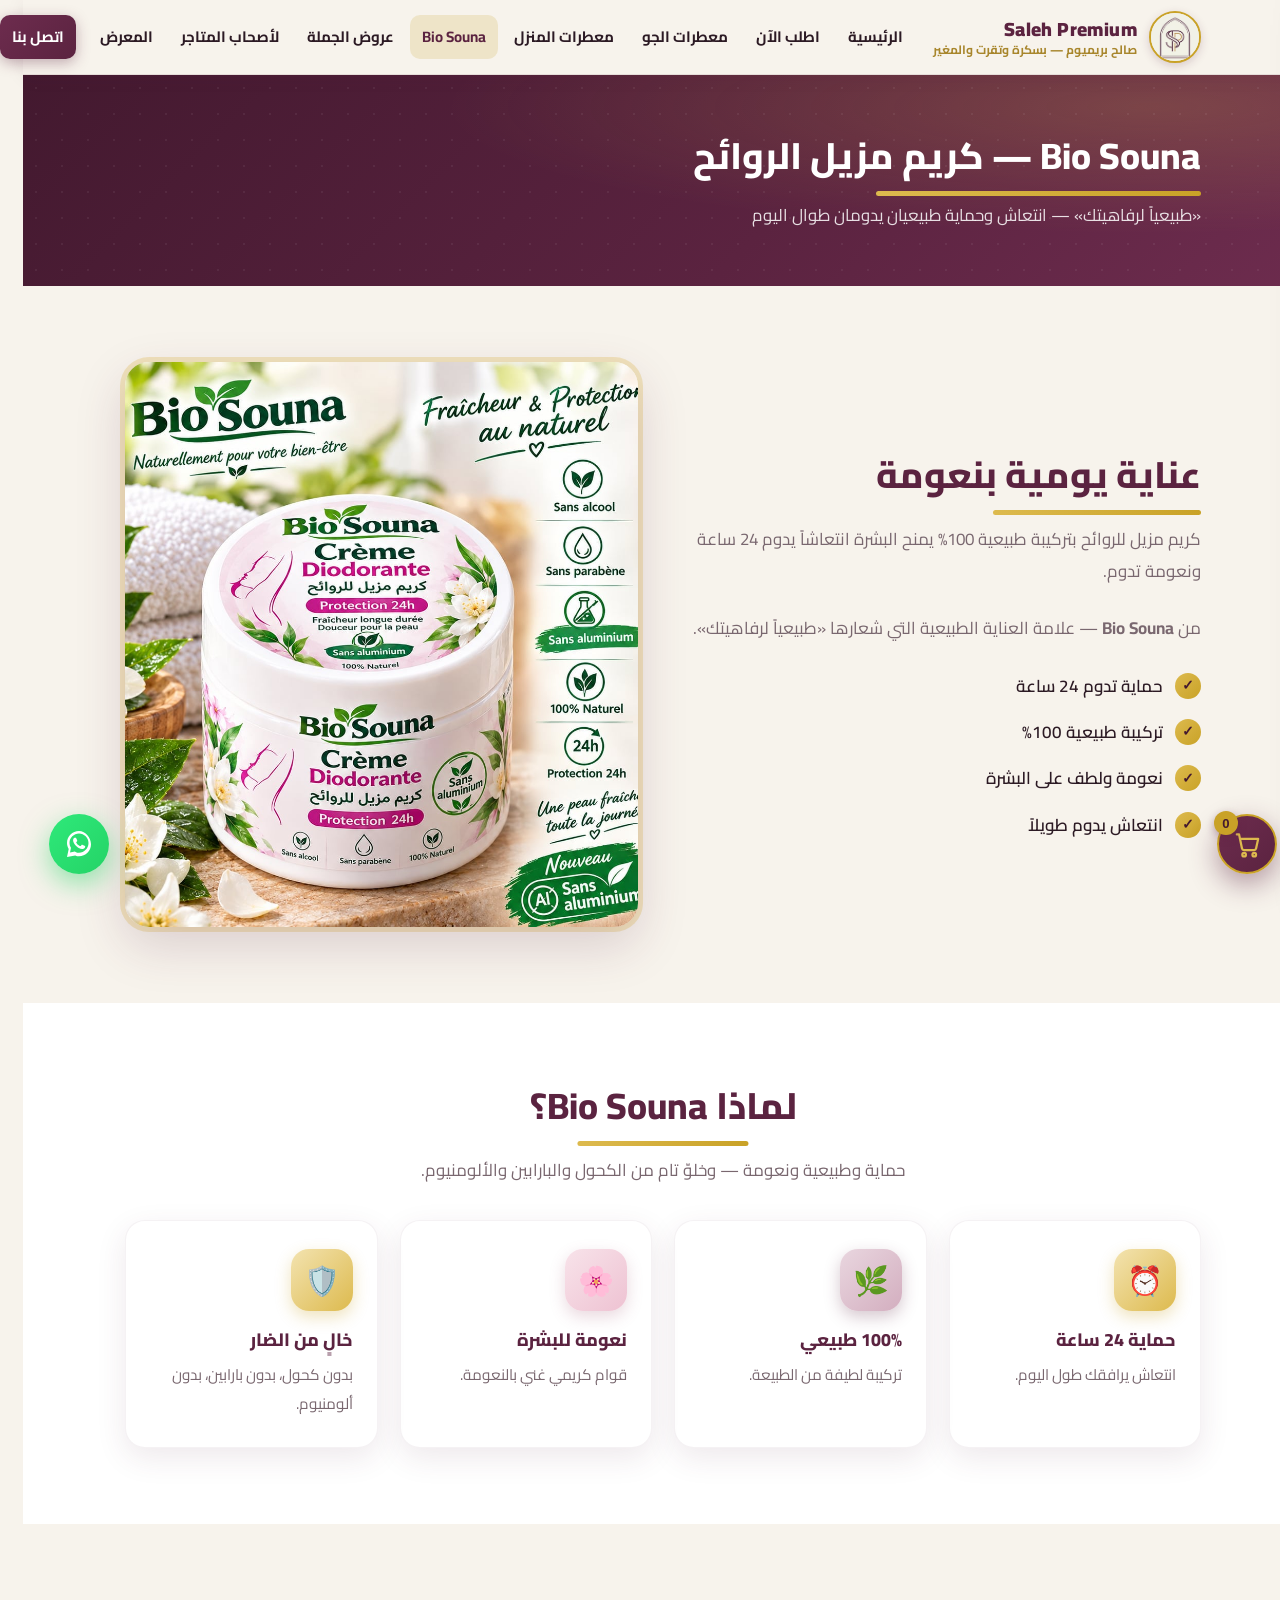
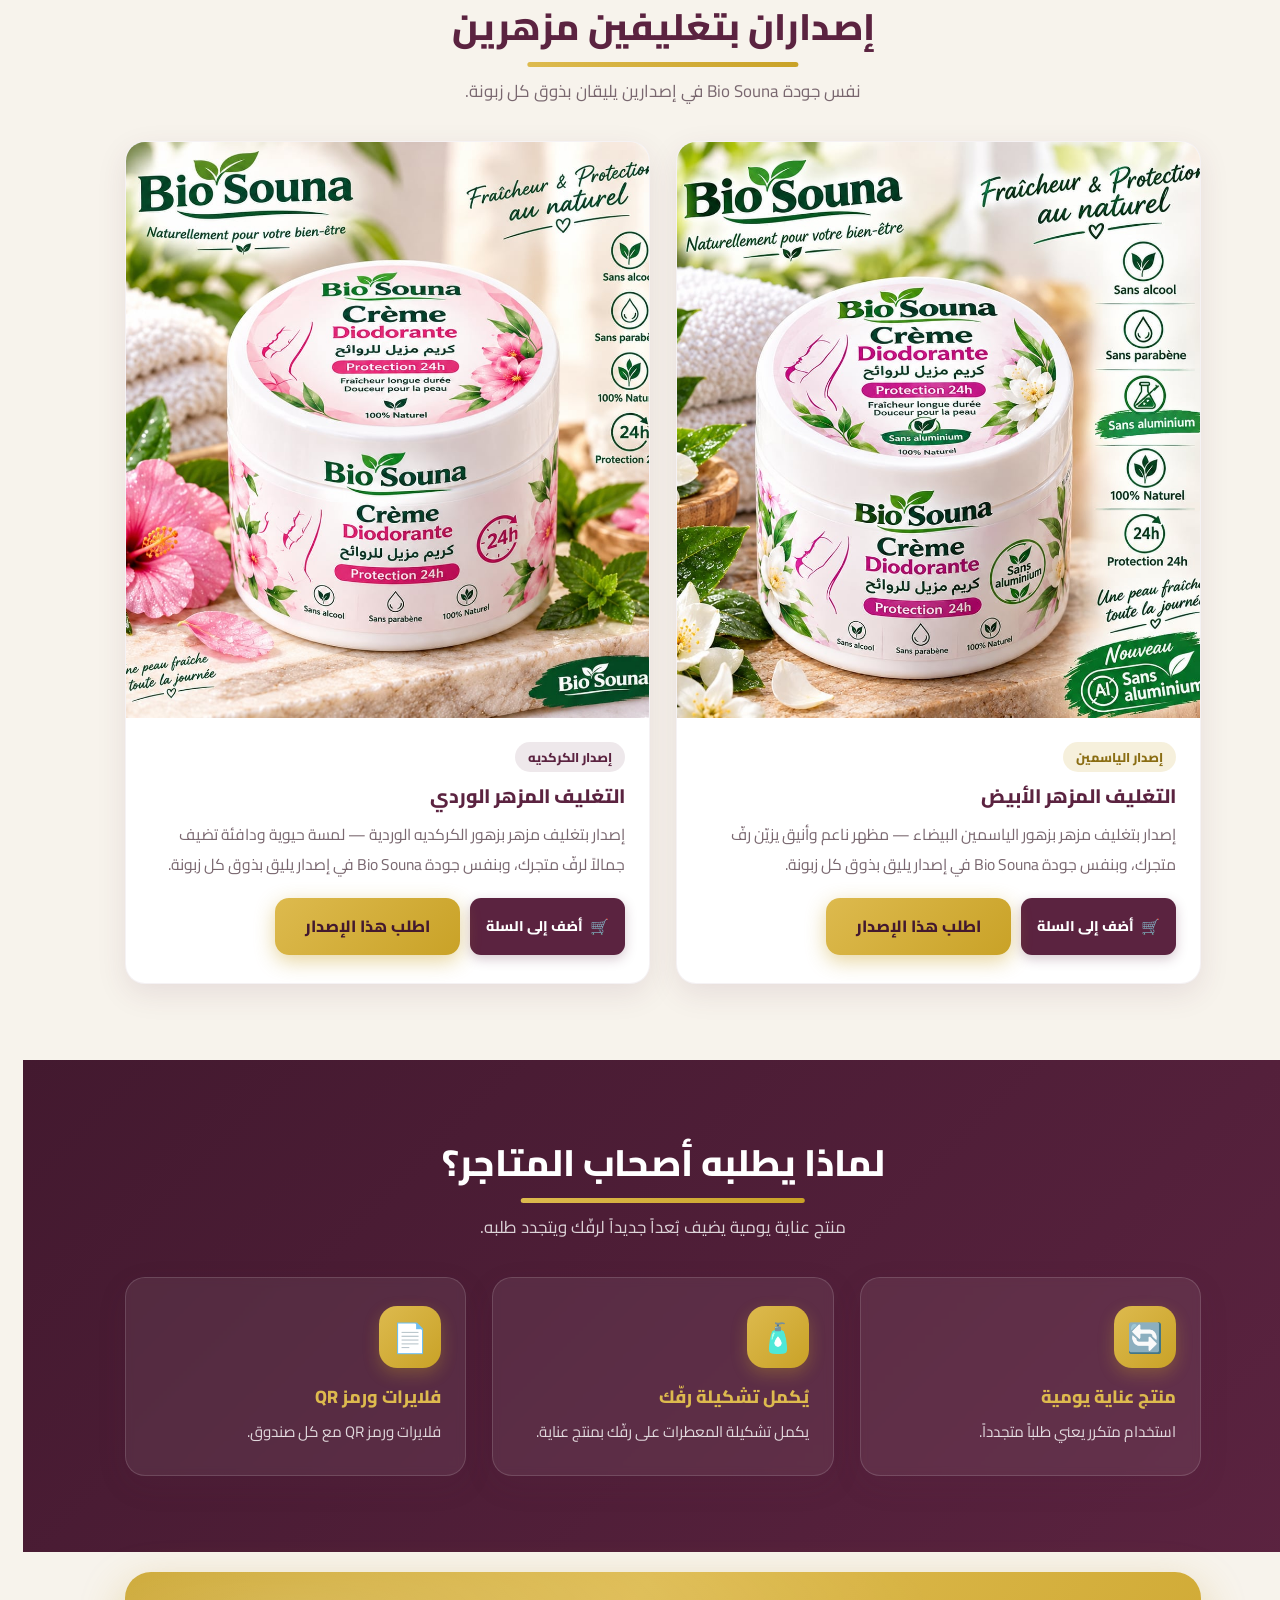
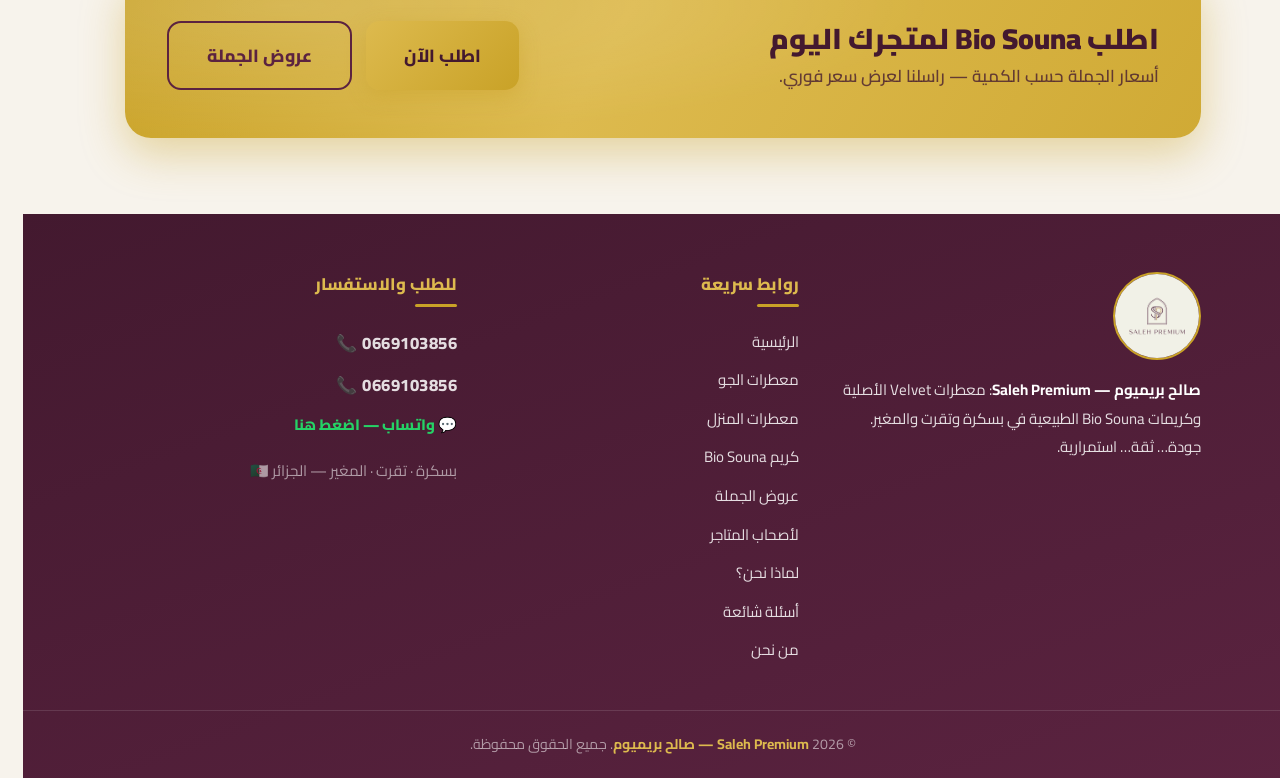
<file: bio-souna.html>
<!DOCTYPE html>
<html lang="ar" dir="rtl">
<head>
  <meta charset="UTF-8">
  <meta name="viewport" content="width=device-width, initial-scale=1.0">
  <title>Bio Souna | كريم مزيل الروائح الطبيعي — صالح بريميوم</title>
  <meta name="description" content="كريم Bio Souna المزيل للروائح — 100% طبيعي، حماية 24 ساعة، بدون كحول أو بارابين أو ألومنيوم. جملة في بسكرة وتقرت والمغير: 0669103856">
  <meta property="og:type" content="website">
  <meta property="og:locale" content="ar_DZ">
  <meta property="og:site_name" content="Saleh Premium — صالح بريميوم">
  <meta property="og:title" content="Bio Souna | كريم مزيل الروائح الطبيعي — صالح بريميوم">
  <meta property="og:description" content="كريم Bio Souna المزيل للروائح — 100% طبيعي، حماية 24 ساعة، بدون كحول أو بارابين أو ألومنيوم. جملة في بسكرة وتقرت والمغير: 0669103856">
  <meta name="theme-color" content="#5b2340">
  <link rel="icon" type="image/jpeg" href="assets/img/logo-mark.jpg">
  <link rel="preconnect" href="https://fonts.googleapis.com">
  <link rel="preconnect" href="https://fonts.gstatic.com" crossorigin>
  <link href="https://fonts.googleapis.com/css2?family=Cairo:wght@400;600;700;800;900&display=swap" rel="stylesheet">
  <link rel="stylesheet" href="css/style.css">
</head>
<body>

  <!-- ===== الترويسة ===== -->
  <header class="site-header">
    <div class="container header-inner">
      <a href="index.html" class="brand">
        <img src="assets/img/logo-mark.jpg" alt="شعار Saleh Premium" class="brand-logo" width="420" height="420">
        <span class="brand-text">
          <strong>Saleh Premium</strong>
          <small>صالح بريميوم — بسكرة وتقرت والمغير</small>
        </span>
      </a>
      <nav class="main-nav" id="mainNav">
        <a href="index.html">الرئيسية</a>
        <a href="order.html">اطلب الآن</a>
        <a href="air-freshener.html">معطرات الجو</a>
        <a href="home-parfum.html">معطرات المنزل</a>
        <a href="bio-souna.html" class="active">Bio Souna</a>
        <a href="offers.html">عروض الجملة</a>
        <a href="for-stores.html">لأصحاب المتاجر</a>
        <a href="gallery.html">المعرض</a>
        <a href="contact.html" class="nav-cta">اتصل بنا</a>
      </nav>
      <button class="nav-toggle" id="navToggle" aria-label="فتح القائمة" aria-controls="mainNav" aria-expanded="false">☰</button>
    </div>
  </header>

  <main>
    <!-- ===== واجهة الصفحة ===== -->
    <section class="page-hero">
      <div class="container">
        <h1 class="section-title">Bio Souna — كريم مزيل الروائح</h1>
        <p>«طبيعياً لرفاهيتك» — انتعاش وحماية طبيعيان يدومان طوال اليوم</p>
      </div>
    </section>

    <!-- ===== تعريف بالمنتج ===== -->
    <section class="section">
      <div class="container split">
        <div class="reveal">
          <h2 class="section-title">عناية يومية بنعومة</h2>
          <p class="section-sub" style="margin-bottom: 24px;">
            كريم مزيل للروائح بتركيبة طبيعية 100% يمنح البشرة انتعاشاً يدوم 24 ساعة ونعومة تدوم.
          </p>
          <p style="color: var(--muted); margin-bottom: 26px;">
            من <strong>Bio Souna</strong> — علامة العناية الطبيعية التي شعارها «طبيعياً لرفاهيتك».
          </p>
          <ul class="check-list">
            <li>حماية تدوم 24 ساعة</li>
            <li>تركيبة طبيعية 100%</li>
            <li>نعومة ولطف على البشرة</li>
            <li>انتعاش يدوم طويلاً</li>
          </ul>
        </div>
        <div class="split-img-wrap reveal">
          <img src="assets/img/biosouna-jasmine.jpg" alt="كريم Bio Souna المزيل للروائح بتغليف مزهر أبيض" class="split-img" width="1100" height="1100" loading="lazy" decoding="async">
        </div>
      </div>
    </section>

    <!-- ===== لماذا Bio Souna ===== -->
    <section class="section section-alt">
      <div class="container">
        <div class="center">
          <h2 class="section-title">لماذا Bio Souna؟</h2>
          <p class="section-sub">حماية وطبيعية ونعومة — وخلوّ تام من الكحول والبارابين والألومنيوم.</p>
        </div>
        <div class="grid-4">
          <div class="feature reveal">
            <div class="feature-icon">⏰</div>
            <h3>حماية 24 ساعة</h3>
            <p>انتعاش يرافقك طول اليوم.</p>
          </div>
          <div class="feature reveal">
            <div class="feature-icon plum">🌿</div>
            <h3>100% طبيعي</h3>
            <p>تركيبة لطيفة من الطبيعة.</p>
          </div>
          <div class="feature reveal">
            <div class="feature-icon rose">🌸</div>
            <h3>نعومة للبشرة</h3>
            <p>قوام كريمي غني بالنعومة.</p>
          </div>
          <div class="feature reveal">
            <div class="feature-icon">🛡️</div>
            <h3>خالٍ من الضار</h3>
            <p>بدون كحول، بدون بارابين، بدون ألومنيوم.</p>
          </div>
        </div>
      </div>
    </section>

    <!-- ===== الإصداران ===== -->
    <section class="section">
      <div class="container">
        <div class="center">
          <h2 class="section-title">إصداران بتغليفين مزهرين</h2>
          <p class="section-sub">نفس جودة Bio Souna في إصدارين يليقان بذوق كل زبونة.</p>
        </div>
        <div class="grid-2">
          <article class="card reveal">
            <img src="assets/img/biosouna-jasmine.jpg" alt="كريم Bio Souna — إصدار بتغليف مزهر أبيض بزهور الياسمين" class="card-img" width="1100" height="1100" loading="lazy" decoding="async">
            <div class="card-body">
              <span class="tag">إصدار الياسمين</span>
              <h3 class="card-title">التغليف المزهر الأبيض</h3>
              <p class="card-text">
                إصدار بتغليف مزهر بزهور الياسمين البيضاء — مظهر ناعم وأنيق يزيّن رفّ متجرك، وبنفس جودة Bio Souna في إصدار يليق بذوق كل زبونة.
              </p>
              <div class="btn-row"><button class="btn-cart" data-cart-id="bs-jasmine" data-cart-name="كريم Bio Souna — إصدار الياسمين">أضف إلى السلة</button><a href="order.html" class="btn btn-gold">اطلب هذا الإصدار</a></div>
            </div>
          </article>
          <article class="card reveal">
            <img src="assets/img/biosouna-hibiscus.jpg" alt="كريم Bio Souna — إصدار بتغليف مزهر وردي بزهور الكركديه" class="card-img" width="1100" height="1100" loading="lazy" decoding="async">
            <div class="card-body">
              <span class="tag tag-plum">إصدار الكركديه</span>
              <h3 class="card-title">التغليف المزهر الوردي</h3>
              <p class="card-text">
                إصدار بتغليف مزهر بزهور الكركديه الوردية — لمسة حيوية ودافئة تضيف جمالاً لرفّ متجرك، وبنفس جودة Bio Souna في إصدار يليق بذوق كل زبونة.
              </p>
              <div class="btn-row"><button class="btn-cart" data-cart-id="bs-hibiscus" data-cart-name="كريم Bio Souna — إصدار الكركديه">أضف إلى السلة</button><a href="order.html" class="btn btn-gold">اطلب هذا الإصدار</a></div>
            </div>
          </article>
        </div>
      </div>
    </section>

    <!-- ===== لأصحاب المتاجر ===== -->
    <section class="section section-dark">
      <div class="container">
        <div class="center">
          <h2 class="section-title">لماذا يطلبه أصحاب المتاجر؟</h2>
          <p class="section-sub">منتج عناية يومية يضيف بُعداً جديداً لرفّك ويتجدد طلبه.</p>
        </div>
        <div class="grid-3">
          <div class="feature reveal">
            <div class="feature-icon">🔄</div>
            <h3>منتج عناية يومية</h3>
            <p>استخدام متكرر يعني طلباً متجدداً.</p>
          </div>
          <div class="feature reveal">
            <div class="feature-icon">🧴</div>
            <h3>يُكمل تشكيلة رفّك</h3>
            <p>يكمل تشكيلة المعطرات على رفّك بمنتج عناية.</p>
          </div>
          <div class="feature reveal">
            <div class="feature-icon">📄</div>
            <h3>فلايرات ورمز QR</h3>
            <p>فلايرات ورمز QR مع كل صندوق.</p>
          </div>
        </div>
      </div>
    </section>

    <!-- ===== دعوة للطلب ===== -->
    <section class="section" style="padding-top: 20px;">
      <div class="container">
        <div class="cta-band reveal">
          <div>
            <h2>اطلب Bio Souna لمتجرك اليوم</h2>
            <p>أسعار الجملة حسب الكمية — راسلنا لعرض سعر فوري.</p>
          </div>
          <div class="cta-actions">
            <a href="order.html" class="btn btn-gold btn-lg">اطلب الآن</a>
            <a href="offers.html" class="btn btn-outline-dark btn-lg">عروض الجملة</a>
          </div>
        </div>
      </div>
    </section>
  </main>

  <!-- ===== التذييل ===== -->
  <footer class="site-footer">
    <div class="container footer-grid">
      <div class="footer-col">
        <img src="assets/img/saleh-premium-logo.jpg" alt="Saleh Premium — صالح بريميوم" class="footer-logo" width="800" height="800" loading="lazy" decoding="async">
        <p><strong style="color:#fff;">صالح بريميوم — Saleh Premium</strong>: معطرات Velvet الأصلية وكريمات Bio Souna الطبيعية في بسكرة وتقرت والمغير. جودة… ثقة… استمرارية.</p>
      </div>
      <div class="footer-col">
        <h4>روابط سريعة</h4>
        <a href="index.html">الرئيسية</a>
        <a href="air-freshener.html">معطرات الجو</a>
        <a href="home-parfum.html">معطرات المنزل</a>
        <a href="bio-souna.html">كريم Bio Souna</a>
        <a href="offers.html">عروض الجملة</a>
        <a href="for-stores.html">لأصحاب المتاجر</a>
        <a href="why-us.html">لماذا نحن؟</a>
        <a href="faq.html">أسئلة شائعة</a>
        <a href="about.html">من نحن</a>
      </div>
      <div class="footer-col">
        <h4>للطلب والاستفسار</h4>
        <a class="footer-phone" href="tel:0669103856">📞 0669103856</a>
        <a class="footer-phone" href="tel:0669103856">📞 0669103856</a>
        <a class="footer-wa" href="https://wa.me/213669103856" target="_blank" rel="noopener">💬 واتساب — اضغط هنا</a>
        <p class="footer-note">بسكرة · تقرت · المغير — الجزائر 🇩🇿</p>
      </div>
    </div>
    <div class="footer-bottom">
      © <span id="year">2026</span> <span class="gold">Saleh Premium — صالح بريميوم</span>. جميع الحقوق محفوظة.
    </div>
  </footer>

  <!-- ===== زر واتساب العائم ===== -->
  <a href="https://wa.me/213669103856" class="wa-float" target="_blank" rel="noopener" aria-label="تواصل معنا عبر واتساب">
    <svg viewBox="0 0 32 32"><path d="M16 3C9.4 3 4 8.4 4 15c0 2.1.6 4.2 1.7 6L4 29l8.2-1.6c1.2.6 2.5.9 3.8.9 6.6 0 12-5.4 12-12S22.6 3 16 3zm0 21.8c-1.2 0-2.4-.3-3.4-.9l-.7-.4-4.9 1 1-4.7-.5-.7C6.9 17.9 6.5 16.5 6.5 15 6.5 9.8 10.8 5.5 16 5.5S25.5 9.8 25.5 15 21.2 24.8 16 24.8zm5.4-7.1c-.3-.1-1.7-.9-2-1-.3-.1-.5-.1-.7.1-.2.3-.8 1-.9 1.2-.2.2-.3.2-.6.1-.3-.1-1.2-.5-2.3-1.4-.9-.8-1.4-1.7-1.6-2-.2-.3 0-.5.1-.6l.5-.6c.2-.2.2-.3.3-.5.1-.2 0-.4 0-.5 0-.1-.7-1.7-1-2.3-.3-.6-.5-.5-.7-.5h-.6c-.2 0-.5.1-.8.4-.3.3-1 1-1 2.5s1.1 2.9 1.2 3.1c.1.2 2.1 3.2 5.1 4.5.7.3 1.3.5 1.7.6.7.2 1.4.2 1.9.1.6-.1 1.7-.7 2-1.4.2-.7.2-1.3.2-1.4-.1-.1-.3-.2-.6-.3z"/></svg>
  </a>

  <script src="js/config.js"></script>
  <script src="js/main.js"></script>
  <script src="js/cart.js"></script>
</body>
</html>
</file>
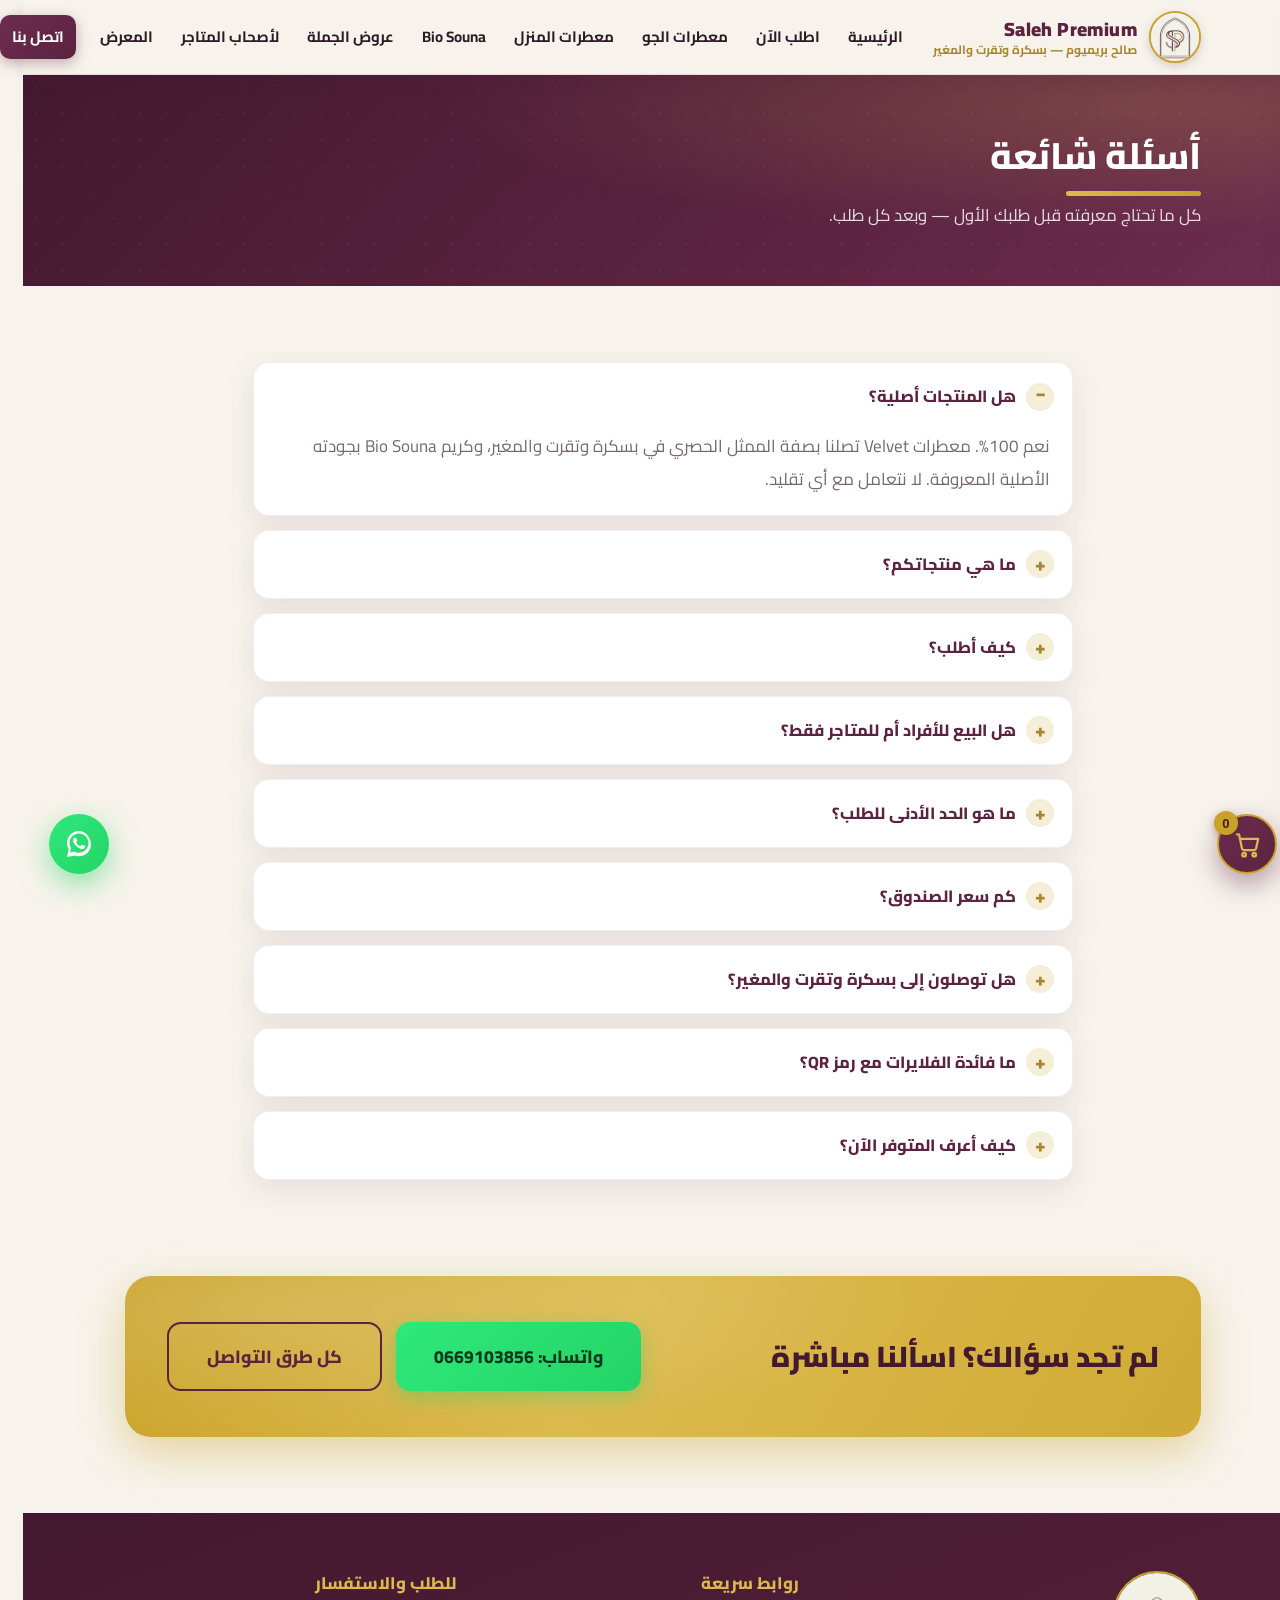
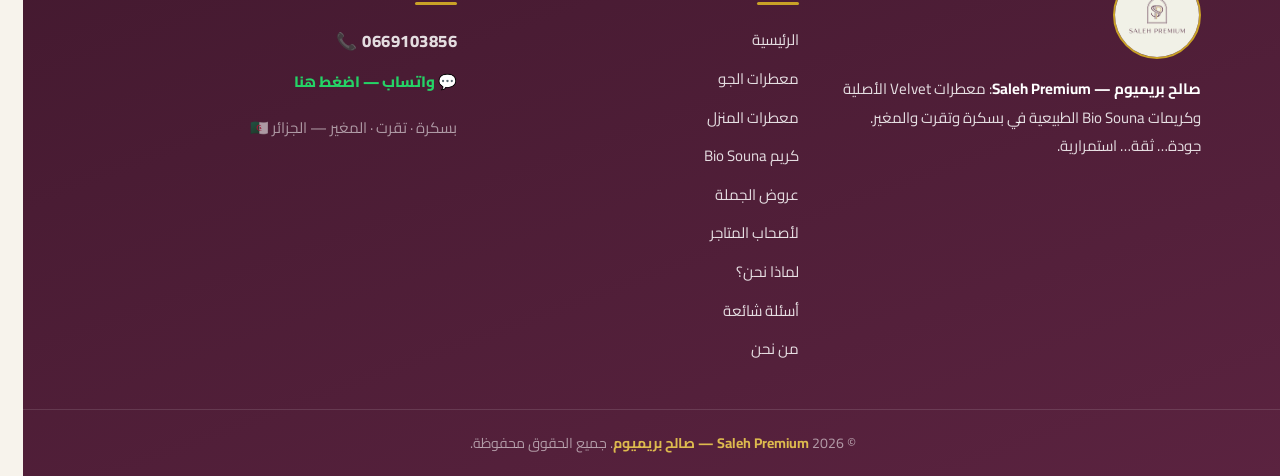
<file: faq.html>
<!DOCTYPE html>
<html lang="ar" dir="rtl">
<head>
  <meta charset="UTF-8">
  <meta name="viewport" content="width=device-width, initial-scale=1.0">
  <title>أسئلة شائعة | كل ما تريد معرفته عن طلب منتجات صالح بريميوم</title>
  <meta name="description" content="هل المنتجات أصلية؟ كيف أطلب بالجملة؟ هل يوجد توصيل للولايات الثلاث؟ إجابات واضحة عن كل أسئلتك. صالح بريميوم: 0669103856">
  <meta property="og:type" content="website">
  <meta property="og:locale" content="ar_DZ">
  <meta property="og:site_name" content="Saleh Premium — صالح بريميوم">
  <meta property="og:title" content="أسئلة شائعة | كل ما تريد معرفته عن طلب منتجات صالح بريميوم">
  <meta property="og:description" content="هل المنتجات أصلية؟ كيف أطلب بالجملة؟ هل يوجد توصيل للولايات الثلاث؟ إجابات واضحة عن كل أسئلتك. صالح بريميوم: 0669103856">
  <meta name="theme-color" content="#5b2340">
  <link rel="icon" type="image/jpeg" href="assets/img/logo-mark.jpg">
  <link rel="preconnect" href="https://fonts.googleapis.com">
  <link rel="preconnect" href="https://fonts.gstatic.com" crossorigin>
  <link href="https://fonts.googleapis.com/css2?family=Cairo:wght@400;600;700;800;900&display=swap" rel="stylesheet">
  <link rel="stylesheet" href="css/style.css">
</head>
<body>

  <!-- ===== الترويسة ===== -->
  <header class="site-header">
    <div class="container header-inner">
      <a href="index.html" class="brand">
        <img src="assets/img/logo-mark.jpg" alt="شعار Saleh Premium" class="brand-logo" width="420" height="420">
        <span class="brand-text">
          <strong>Saleh Premium</strong>
          <small>صالح بريميوم — بسكرة وتقرت والمغير</small>
        </span>
      </a>
      <nav class="main-nav" id="mainNav">
        <a href="index.html">الرئيسية</a>
        <a href="order.html">اطلب الآن</a>
        <a href="air-freshener.html">معطرات الجو</a>
        <a href="home-parfum.html">معطرات المنزل</a>
        <a href="bio-souna.html">Bio Souna</a>
        <a href="offers.html">عروض الجملة</a>
        <a href="for-stores.html">لأصحاب المتاجر</a>
        <a href="gallery.html">المعرض</a>
        <a href="contact.html" class="nav-cta">اتصل بنا</a>
      </nav>
      <button class="nav-toggle" id="navToggle" aria-label="فتح القائمة" aria-controls="mainNav" aria-expanded="false">☰</button>
    </div>
  </header>

  <main>
    <!-- ===== واجهة الصفحة ===== -->
    <section class="page-hero">
      <div class="container">
        <h1 class="section-title">أسئلة شائعة</h1>
        <p>كل ما تحتاج معرفته قبل طلبك الأول — وبعد كل طلب.</p>
      </div>
    </section>

    <!-- ===== الأسئلة ===== -->
    <section class="section">
      <div class="container">
        <div class="faq">
          <details class="faq-item reveal" open>
            <summary>هل المنتجات أصلية؟</summary>
            <div class="faq-body">
              <p>نعم 100%. معطرات Velvet تصلنا بصفة الممثل الحصري في بسكرة وتقرت والمغير، وكريم Bio Souna بجودته الأصلية المعروفة. لا نتعامل مع أي تقليد.</p>
            </div>
          </details>
          <details class="faq-item reveal">
            <summary>ما هي منتجاتكم؟</summary>
            <div class="faq-body">
              <p>عائلتان: معطرات Velvet للجو (بخاخات) وللمنزل (تشكيلة Parfum de Maison الفاخرة)، وكريم Bio Souna المزيل للروائح الطبيعي بحماية 24 ساعة.</p>
            </div>
          </details>
          <details class="faq-item reveal">
            <summary>كيف أطلب؟</summary>
            <div class="faq-body">
              <p>الأسرع هو واتساب: اضغط زر الواتساب في أي صفحة، أو اتصل على 0669103856 ونعطيك كل التفاصيل.</p>
            </div>
          </details>
          <details class="faq-item reveal">
            <summary>هل البيع للأفراد أم للمتاجر فقط؟</summary>
            <div class="faq-body">
              <p>للاثنين معاً. أصحاب المحلات يشترون بالصندوق بأسعار الجملة، والأفراد يمكنهم الطلب أيضاً.</p>
            </div>
          </details>
          <details class="faq-item reveal">
            <summary>ما هو الحد الأدنى للطلب؟</summary>
            <div class="faq-body">
              <p>نبيع عادة بالصندوق لأنه الخيار الأنسب للمتاجر — راسلنا على واتساب وسنشرح لك الخيارات المتوفرة حالياً.</p>
            </div>
          </details>
          <details class="faq-item reveal">
            <summary>كم سعر الصندوق؟</summary>
            <div class="faq-body">
              <p>الأسعار تختلف حسب النوع والكمية والعروض الجارية. تواصل معنا مباشرة وستحصل على عرض سعر فوري وواضح بدون أي التزام.</p>
            </div>
          </details>
          <details class="faq-item reveal">
            <summary>هل توصلون إلى بسكرة وتقرت والمغير؟</summary>
            <div class="faq-body">
              <p>نعم، فريقنا يجوب بلديات الولايات الثلاث بانتظام ويوصل الطلب إلى متجرك أو منزلك.</p>
            </div>
          </details>
          <details class="faq-item reveal">
            <summary>ما فائدة الفلايرات مع رمز QR؟</summary>
            <div class="faq-body">
              <p>مع كل صندوق توزع فلايرات ترويجية تحمل رمز QR يفتح هذا الموقع مباشرة — ضعها في متجرك فيتعرف زبائنك على المنتجات ويطلب أكثر.</p>
            </div>
          </details>
          <details class="faq-item reveal">
            <summary>كيف أعرف المتوفر الآن؟</summary>
            <div class="faq-body">
              <p>المتوفر يتغير باستمرار. راسلنا واتساب وسنرسل لك قائمة المتاح اليوم فوراً.</p>
            </div>
          </details>
        </div>
      </div>
    </section>

    <!-- ===== دعوة للتواصل ===== -->
    <section class="section" style="padding-top: 20px;">
      <div class="container">
        <div class="cta-band reveal">
          <div>
            <h2>لم تجد سؤالك؟ اسألنا مباشرة</h2>
          </div>
          <div class="cta-actions">
            <a href="https://wa.me/213669103856" class="btn btn-wa btn-lg" target="_blank" rel="noopener">واتساب: 0669103856</a>
            <a href="contact.html" class="btn btn-outline-dark btn-lg">كل طرق التواصل</a>
          </div>
        </div>
      </div>
    </section>
  </main>

  <!-- ===== التذييل ===== -->
  <footer class="site-footer">
    <div class="container footer-grid">
      <div class="footer-col">
        <img src="assets/img/saleh-premium-logo.jpg" alt="Saleh Premium — صالح بريميوم" class="footer-logo" width="800" height="800" loading="lazy" decoding="async">
        <p><strong style="color:#fff;">صالح بريميوم — Saleh Premium</strong>: معطرات Velvet الأصلية وكريمات Bio Souna الطبيعية في بسكرة وتقرت والمغير. جودة… ثقة… استمرارية.</p>
      </div>
      <div class="footer-col">
        <h4>روابط سريعة</h4>
        <a href="index.html">الرئيسية</a>
        <a href="air-freshener.html">معطرات الجو</a>
        <a href="home-parfum.html">معطرات المنزل</a>
        <a href="bio-souna.html">كريم Bio Souna</a>
        <a href="offers.html">عروض الجملة</a>
        <a href="for-stores.html">لأصحاب المتاجر</a>
        <a href="why-us.html">لماذا نحن؟</a>
        <a href="faq.html">أسئلة شائعة</a>
        <a href="about.html">من نحن</a>
      </div>
      <div class="footer-col">
        <h4>للطلب والاستفسار</h4>
        <a class="footer-phone" href="tel:0669103856">📞 0669103856</a>
        <a class="footer-wa" href="https://wa.me/213669103856" target="_blank" rel="noopener">💬 واتساب — اضغط هنا</a>
        <p class="footer-note">بسكرة · تقرت · المغير — الجزائر 🇩🇿</p>
      </div>
    </div>
    <div class="footer-bottom">
      © <span id="year">2026</span> <span class="gold">Saleh Premium — صالح بريميوم</span>. جميع الحقوق محفوظة.
    </div>
  </footer>

  <!-- ===== زر واتساب العائم ===== -->
  <a href="https://wa.me/213669103856" class="wa-float" target="_blank" rel="noopener" aria-label="تواصل معنا عبر واتساب">
    <svg viewBox="0 0 32 32"><path d="M16 3C9.4 3 4 8.4 4 15c0 2.1.6 4.2 1.7 6L4 29l8.2-1.6c1.2.6 2.5.9 3.8.9 6.6 0 12-5.4 12-12S22.6 3 16 3zm0 21.8c-1.2 0-2.4-.3-3.4-.9l-.7-.4-4.9 1 1-4.7-.5-.7C6.9 17.9 6.5 16.5 6.5 15 6.5 9.8 10.8 5.5 16 5.5S25.5 9.8 25.5 15 21.2 24.8 16 24.8zm5.4-7.1c-.3-.1-1.7-.9-2-1-.3-.1-.5-.1-.7.1-.2.3-.8 1-.9 1.2-.2.2-.3.2-.6.1-.3-.1-1.2-.5-2.3-1.4-.9-.8-1.4-1.7-1.6-2-.2-.3 0-.5.1-.6l.5-.6c.2-.2.2-.3.3-.5.1-.2 0-.4 0-.5 0-.1-.7-1.7-1-2.3-.3-.6-.5-.5-.7-.5h-.6c-.2 0-.5.1-.8.4-.3.3-1 1-1 2.5s1.1 2.9 1.2 3.1c.1.2 2.1 3.2 5.1 4.5.7.3 1.3.5 1.7.6.7.2 1.4.2 1.9.1.6-.1 1.7-.7 2-1.4.2-.7.2-1.3.2-1.4-.1-.1-.3-.2-.6-.3z"/></svg>
  </a>

  <script src="js/config.js"></script>
  <script src="js/main.js"></script>
  <script src="js/cart.js"></script>
</body>
</html>
</file>
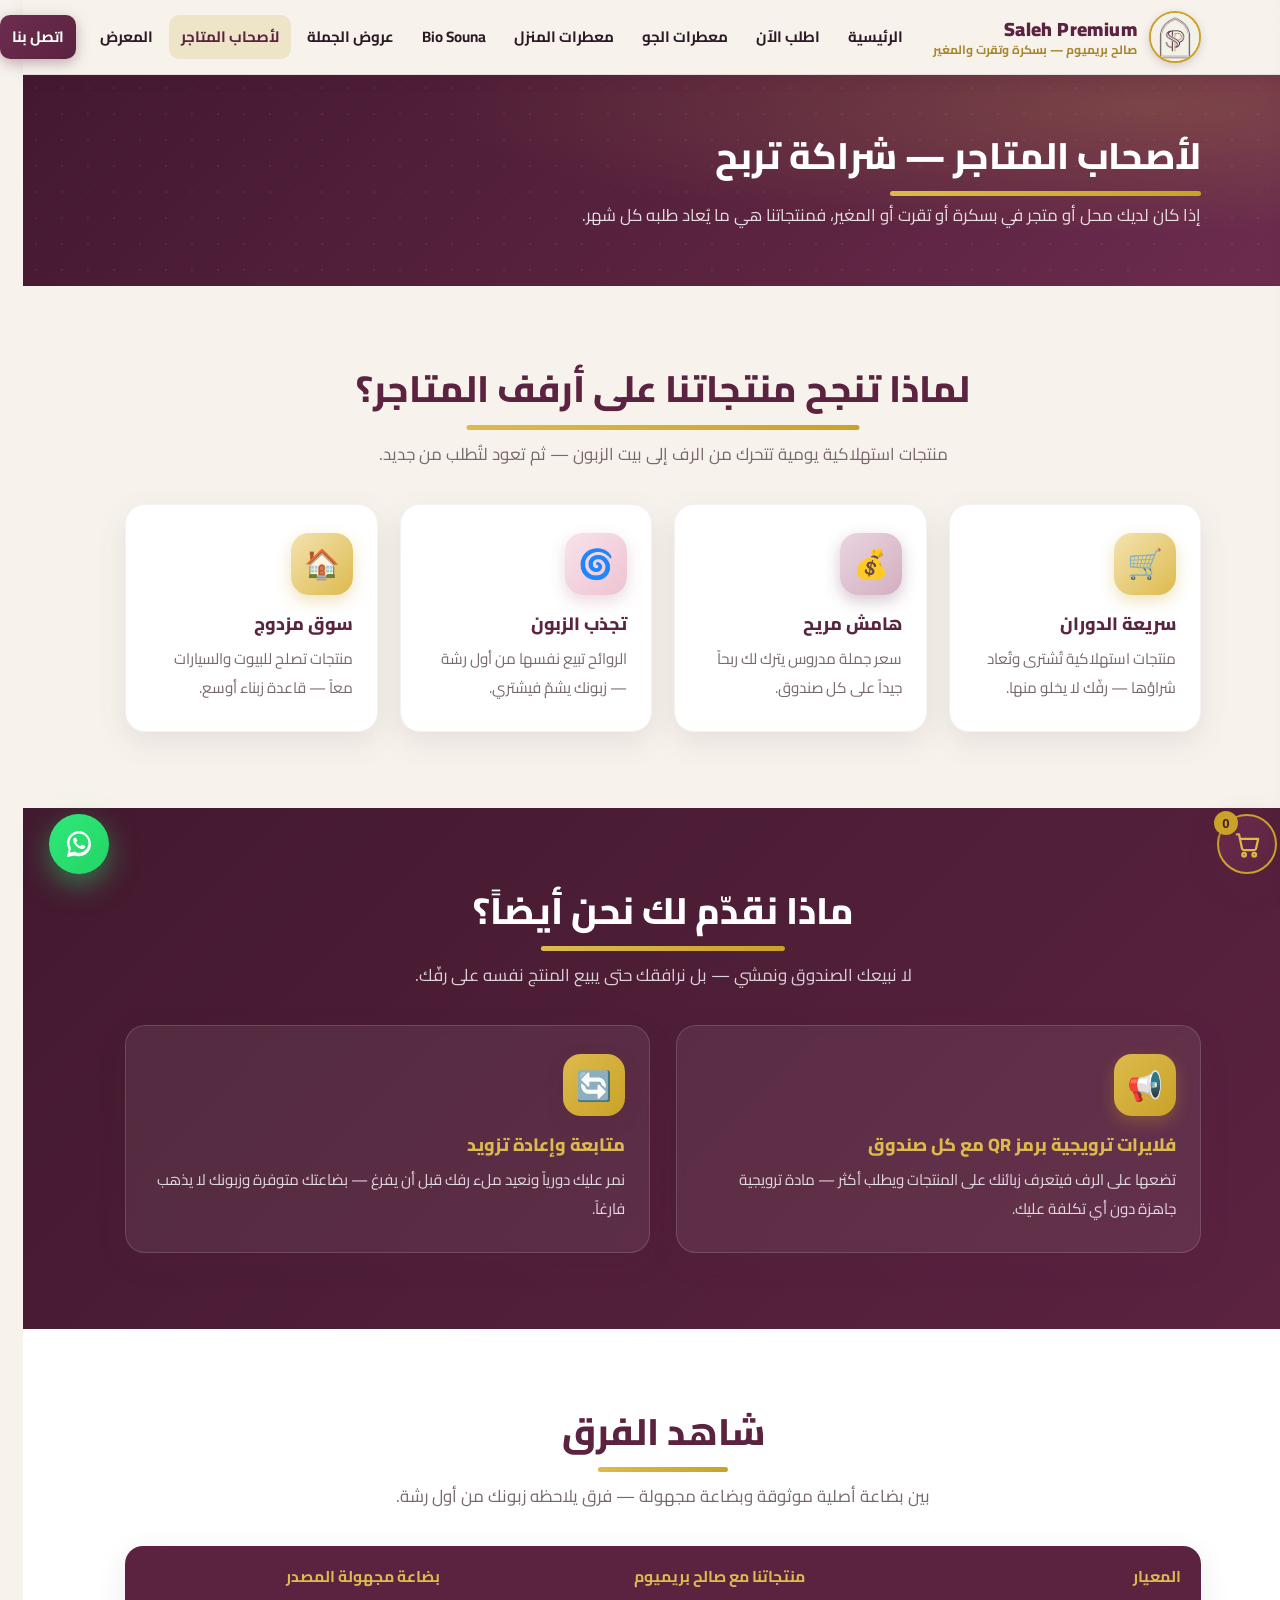
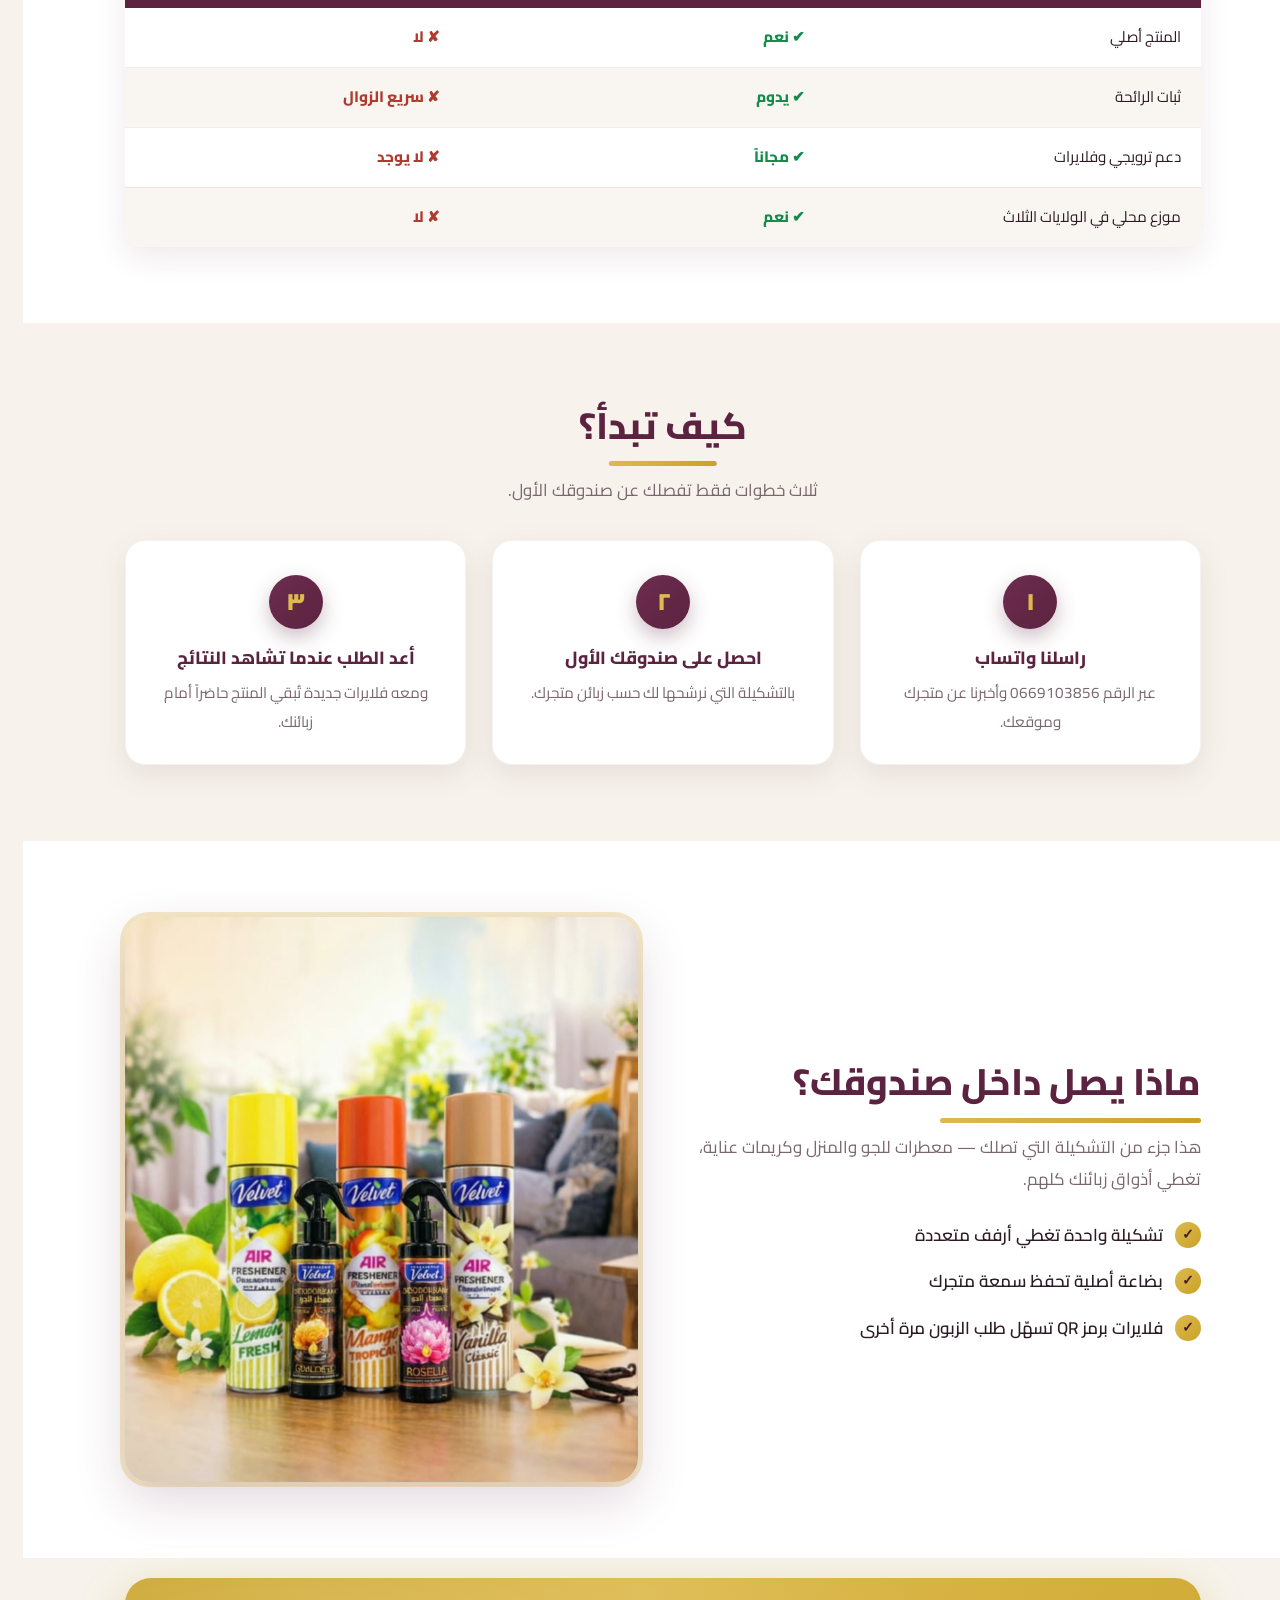
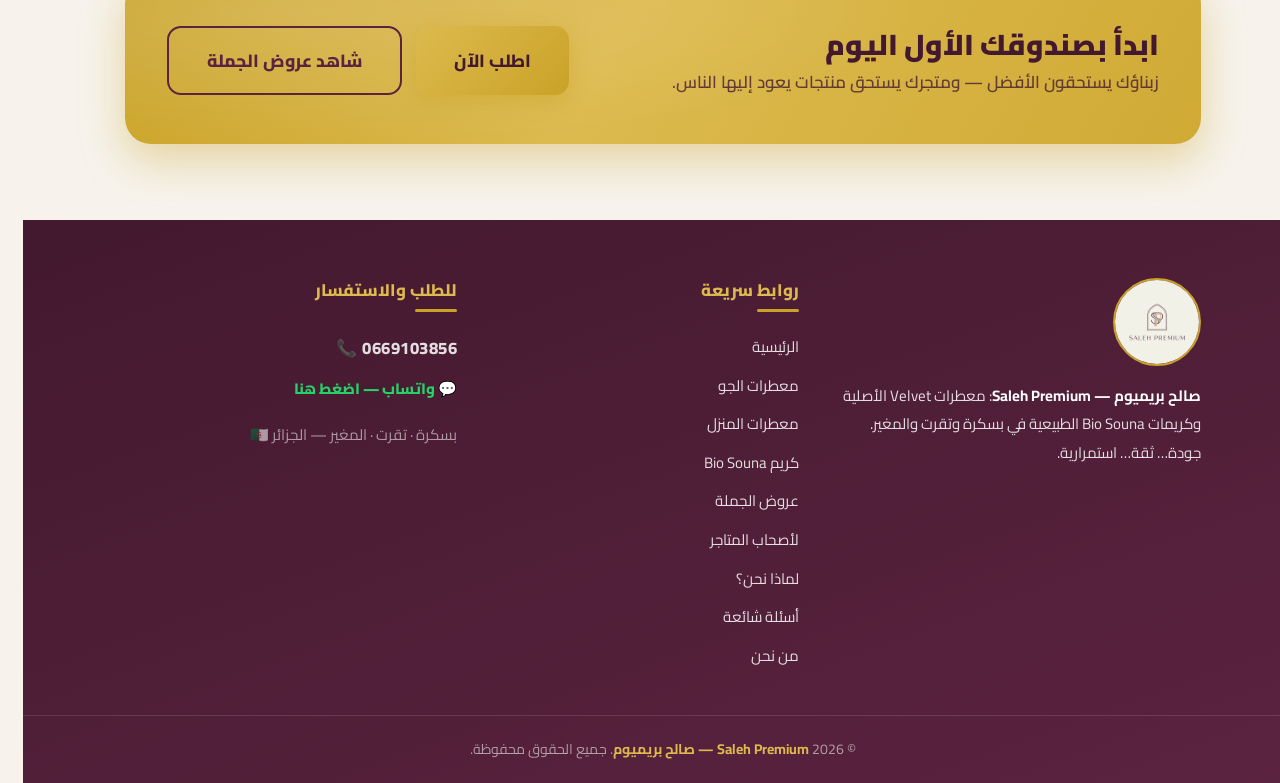
<file: for-stores.html>
<!DOCTYPE html>
<html lang="ar" dir="rtl">
<head>
  <meta charset="UTF-8">
  <meta name="viewport" content="width=device-width, initial-scale=1.0">
  <title>لأصحاب المتاجر | اربح أكثر مع صالح بريميوم</title>
  <meta name="description" content="صفحة خاصة بأصحاب المتاجر والمحلات في بسكرة وتقرت والمغير — منتجات سريعة الدوران، هامش مريح، ودعم ترويجي مجاني مع رمز QR. صالح بريميوم: 0669103856">
  <meta property="og:type" content="website">
  <meta property="og:locale" content="ar_DZ">
  <meta property="og:site_name" content="Saleh Premium — صالح بريميوم">
  <meta property="og:title" content="لأصحاب المتاجر | اربح أكثر مع صالح بريميوم">
  <meta property="og:description" content="صفحة خاصة بأصحاب المتاجر والمحلات في بسكرة وتقرت والمغير — منتجات سريعة الدوران، هامش مريح، ودعم ترويجي مجاني مع رمز QR. صالح بريميوم: 0669103856">
  <meta name="theme-color" content="#5b2340">
  <link rel="icon" type="image/jpeg" href="assets/img/logo-mark.jpg">
  <link rel="preconnect" href="https://fonts.googleapis.com">
  <link rel="preconnect" href="https://fonts.gstatic.com" crossorigin>
  <link href="https://fonts.googleapis.com/css2?family=Cairo:wght@400;600;700;800;900&display=swap" rel="stylesheet">
  <link rel="stylesheet" href="css/style.css">
</head>
<body>

  <!-- ===== الترويسة ===== -->
  <header class="site-header">
    <div class="container header-inner">
      <a href="index.html" class="brand">
        <img src="assets/img/logo-mark.jpg" alt="شعار Saleh Premium" class="brand-logo" width="420" height="420">
        <span class="brand-text">
          <strong>Saleh Premium</strong>
          <small>صالح بريميوم — بسكرة وتقرت والمغير</small>
        </span>
      </a>
      <nav class="main-nav" id="mainNav">
        <a href="index.html">الرئيسية</a>
        <a href="order.html">اطلب الآن</a>
        <a href="air-freshener.html">معطرات الجو</a>
        <a href="home-parfum.html">معطرات المنزل</a>
        <a href="bio-souna.html">Bio Souna</a>
        <a href="offers.html">عروض الجملة</a>
        <a href="for-stores.html" class="active">لأصحاب المتاجر</a>
        <a href="gallery.html">المعرض</a>
        <a href="contact.html" class="nav-cta">اتصل بنا</a>
      </nav>
      <button class="nav-toggle" id="navToggle" aria-label="فتح القائمة" aria-controls="mainNav" aria-expanded="false">☰</button>
    </div>
  </header>

  <main>
    <!-- ===== واجهة الصفحة ===== -->
    <section class="page-hero">
      <div class="container">
        <h1 class="section-title">لأصحاب المتاجر — شراكة تربح</h1>
        <p>إذا كان لديك محل أو متجر في بسكرة أو تقرت أو المغير، فمنتجاتنا هي ما يُعاد طلبه كل شهر.</p>
      </div>
    </section>

    <!-- ===== لماذا تنجح المنتجات ===== -->
    <section class="section">
      <div class="container">
        <div class="center">
          <h2 class="section-title">لماذا تنجح منتجاتنا على أرفف المتاجر؟</h2>
          <p class="section-sub">منتجات استهلاكية يومية تتحرك من الرف إلى بيت الزبون — ثم تعود لتُطلب من جديد.</p>
        </div>
        <div class="grid-4">
          <div class="feature reveal">
            <div class="feature-icon">🛒</div>
            <h3>سريعة الدوران</h3>
            <p>منتجات استهلاكية تُشترى وتُعاد شراؤها — رفّك لا يخلو منها.</p>
          </div>
          <div class="feature reveal">
            <div class="feature-icon plum">💰</div>
            <h3>هامش مريح</h3>
            <p>سعر جملة مدروس يترك لك ربحاً جيداً على كل صندوق.</p>
          </div>
          <div class="feature reveal">
            <div class="feature-icon rose">🌀</div>
            <h3>تجذب الزبون</h3>
            <p>الروائح تبيع نفسها من أول رشة — زبونك يشمّ فيشتري.</p>
          </div>
          <div class="feature reveal">
            <div class="feature-icon">🏠</div>
            <h3>سوق مزدوج</h3>
            <p>منتجات تصلح للبيوت والسيارات معاً — قاعدة زبناء أوسع.</p>
          </div>
        </div>
      </div>
    </section>

    <!-- ===== ماذا نقدم لك أيضاً ===== -->
    <section class="section section-dark">
      <div class="container">
        <div class="center">
          <h2 class="section-title">ماذا نقدّم لك نحن أيضاً؟</h2>
          <p class="section-sub">لا نبيعك الصندوق ونمشي — بل نرافقك حتى يبيع المنتج نفسه على رفّك.</p>
        </div>
        <div class="grid-2">
          <div class="feature reveal">
            <div class="feature-icon">📢</div>
            <h3>فلايرات ترويجية برمز QR مع كل صندوق</h3>
            <p>تضعها على الرف فيتعرف زبائنك على المنتجات ويطلب أكثر — مادة ترويجية جاهزة دون أي تكلفة عليك.</p>
          </div>
          <div class="feature reveal">
            <div class="feature-icon plum">🔄</div>
            <h3>متابعة وإعادة تزويد</h3>
            <p>نمر عليك دورياً ونعيد ملء رفك قبل أن يفرغ — بضاعتك متوفرة وزبونك لا يذهب فارغاً.</p>
          </div>
        </div>
      </div>
    </section>

    <!-- ===== شاهد الفرق ===== -->
    <section class="section section-alt">
      <div class="container">
        <div class="center">
          <h2 class="section-title">شاهد الفرق</h2>
          <p class="section-sub">بين بضاعة أصلية موثوقة وبضاعة مجهولة — فرق يلاحظه زبونك من أول رشة.</p>
        </div>
        <div class="table-wrap reveal">
          <table class="table">
            <thead>
              <tr>
                <th>المعيار</th>
                <th>منتجاتنا مع صالح بريميوم</th>
                <th>بضاعة مجهولة المصدر</th>
              </tr>
            </thead>
            <tbody>
              <tr>
                <td>المنتج أصلي</td>
                <td class="yes">✔ نعم</td>
                <td class="no">✘ لا</td>
              </tr>
              <tr>
                <td>ثبات الرائحة</td>
                <td class="yes">✔ يدوم</td>
                <td class="no">✘ سريع الزوال</td>
              </tr>
              <tr>
                <td>دعم ترويجي وفلايرات</td>
                <td class="yes">✔ مجاناً</td>
                <td class="no">✘ لا يوجد</td>
              </tr>
              <tr>
                <td>موزع محلي في الولايات الثلاث</td>
                <td class="yes">✔ نعم</td>
                <td class="no">✘ لا</td>
              </tr>
            </tbody>
          </table>
        </div>
      </div>
    </section>

    <!-- ===== كيف تبدأ ===== -->
    <section class="section">
      <div class="container">
        <div class="center">
          <h2 class="section-title">كيف تبدأ؟</h2>
          <p class="section-sub">ثلاث خطوات فقط تفصلك عن صندوقك الأول.</p>
        </div>
        <div class="steps">
          <div class="step reveal">
            <div class="step-num">١</div>
            <h3>راسلنا واتساب</h3>
            <p>عبر الرقم 0669103856 وأخبرنا عن متجرك وموقعك.</p>
          </div>
          <div class="step reveal">
            <div class="step-num">٢</div>
            <h3>احصل على صندوقك الأول</h3>
            <p>بالتشكيلة التي نرشحها لك حسب زبائن متجرك.</p>
          </div>
          <div class="step reveal">
            <div class="step-num">٣</div>
            <h3>أعد الطلب عندما تشاهد النتائج</h3>
            <p>ومعه فلايرات جديدة تُبقي المنتج حاضراً أمام زبائنك.</p>
          </div>
        </div>
      </div>
    </section>

    <!-- ===== التشكيلة ===== -->
    <section class="section section-alt">
      <div class="container split">
        <div class="reveal">
          <h2 class="section-title">ماذا يصل داخل صندوقك؟</h2>
          <p class="section-sub" style="margin-bottom: 24px;">
            هذا جزء من التشكيلة التي تصلك — معطرات للجو والمنزل وكريمات عناية، تغطي أذواق زبائنك كلهم.
          </p>
          <ul class="check-list">
            <li>تشكيلة واحدة تغطي أرفف متعددة</li>
            <li>بضاعة أصلية تحفظ سمعة متجرك</li>
            <li>فلايرات برمز QR تسهّل طلب الزبون مرة أخرى</li>
          </ul>
        </div>
        <div class="split-img-wrap reveal">
          <img src="assets/img/collection.jpg" alt="تشكيلة منتجات صالح بريميوم" class="split-img" width="733" height="1100" loading="lazy" decoding="async">
        </div>
      </div>
    </section>

    <!-- ===== دعوة للطلب ===== -->
    <section class="section" style="padding-top: 20px;">
      <div class="container">
        <div class="cta-band reveal">
          <div>
            <h2>ابدأ بصندوقك الأول اليوم</h2>
            <p>زبناؤك يستحقون الأفضل — ومتجرك يستحق منتجات يعود إليها الناس.</p>
          </div>
          <div class="cta-actions">
            <a href="order.html" class="btn btn-gold btn-lg">اطلب الآن</a>
            <a href="offers.html" class="btn btn-outline-dark btn-lg">شاهد عروض الجملة</a>
          </div>
        </div>
      </div>
    </section>
  </main>

  <!-- ===== التذييل ===== -->
  <footer class="site-footer">
    <div class="container footer-grid">
      <div class="footer-col">
        <img src="assets/img/saleh-premium-logo.jpg" alt="Saleh Premium — صالح بريميوم" class="footer-logo" width="800" height="800" loading="lazy" decoding="async">
        <p><strong style="color:#fff;">صالح بريميوم — Saleh Premium</strong>: معطرات Velvet الأصلية وكريمات Bio Souna الطبيعية في بسكرة وتقرت والمغير. جودة… ثقة… استمرارية.</p>
      </div>
      <div class="footer-col">
        <h4>روابط سريعة</h4>
        <a href="index.html">الرئيسية</a>
        <a href="air-freshener.html">معطرات الجو</a>
        <a href="home-parfum.html">معطرات المنزل</a>
        <a href="bio-souna.html">كريم Bio Souna</a>
        <a href="offers.html">عروض الجملة</a>
        <a href="for-stores.html">لأصحاب المتاجر</a>
        <a href="why-us.html">لماذا نحن؟</a>
        <a href="faq.html">أسئلة شائعة</a>
        <a href="about.html">من نحن</a>
      </div>
      <div class="footer-col">
        <h4>للطلب والاستفسار</h4>
        <a class="footer-phone" href="tel:0669103856">📞 0669103856</a>
        <a class="footer-wa" href="https://wa.me/213669103856" target="_blank" rel="noopener">💬 واتساب — اضغط هنا</a>
        <p class="footer-note">بسكرة · تقرت · المغير — الجزائر 🇩🇿</p>
      </div>
    </div>
    <div class="footer-bottom">
      © <span id="year">2026</span> <span class="gold">Saleh Premium — صالح بريميوم</span>. جميع الحقوق محفوظة.
    </div>
  </footer>

  <!-- ===== زر واتساب العائم ===== -->
  <a href="https://wa.me/213669103856" class="wa-float" target="_blank" rel="noopener" aria-label="تواصل معنا عبر واتساب">
    <svg viewBox="0 0 32 32"><path d="M16 3C9.4 3 4 8.4 4 15c0 2.1.6 4.2 1.7 6L4 29l8.2-1.6c1.2.6 2.5.9 3.8.9 6.6 0 12-5.4 12-12S22.6 3 16 3zm0 21.8c-1.2 0-2.4-.3-3.4-.9l-.7-.4-4.9 1 1-4.7-.5-.7C6.9 17.9 6.5 16.5 6.5 15 6.5 9.8 10.8 5.5 16 5.5S25.5 9.8 25.5 15 21.2 24.8 16 24.8zm5.4-7.1c-.3-.1-1.7-.9-2-1-.3-.1-.5-.1-.7.1-.2.3-.8 1-.9 1.2-.2.2-.3.2-.6.1-.3-.1-1.2-.5-2.3-1.4-.9-.8-1.4-1.7-1.6-2-.2-.3 0-.5.1-.6l.5-.6c.2-.2.2-.3.3-.5.1-.2 0-.4 0-.5 0-.1-.7-1.7-1-2.3-.3-.6-.5-.5-.7-.5h-.6c-.2 0-.5.1-.8.4-.3.3-1 1-1 2.5s1.1 2.9 1.2 3.1c.1.2 2.1 3.2 5.1 4.5.7.3 1.3.5 1.7.6.7.2 1.4.2 1.9.1.6-.1 1.7-.7 2-1.4.2-.7.2-1.3.2-1.4-.1-.1-.3-.2-.6-.3z"/></svg>
  </a>

  <script src="js/config.js"></script>
  <script src="js/main.js"></script>
  <script src="js/cart.js"></script>
</body>
</html>
</file>
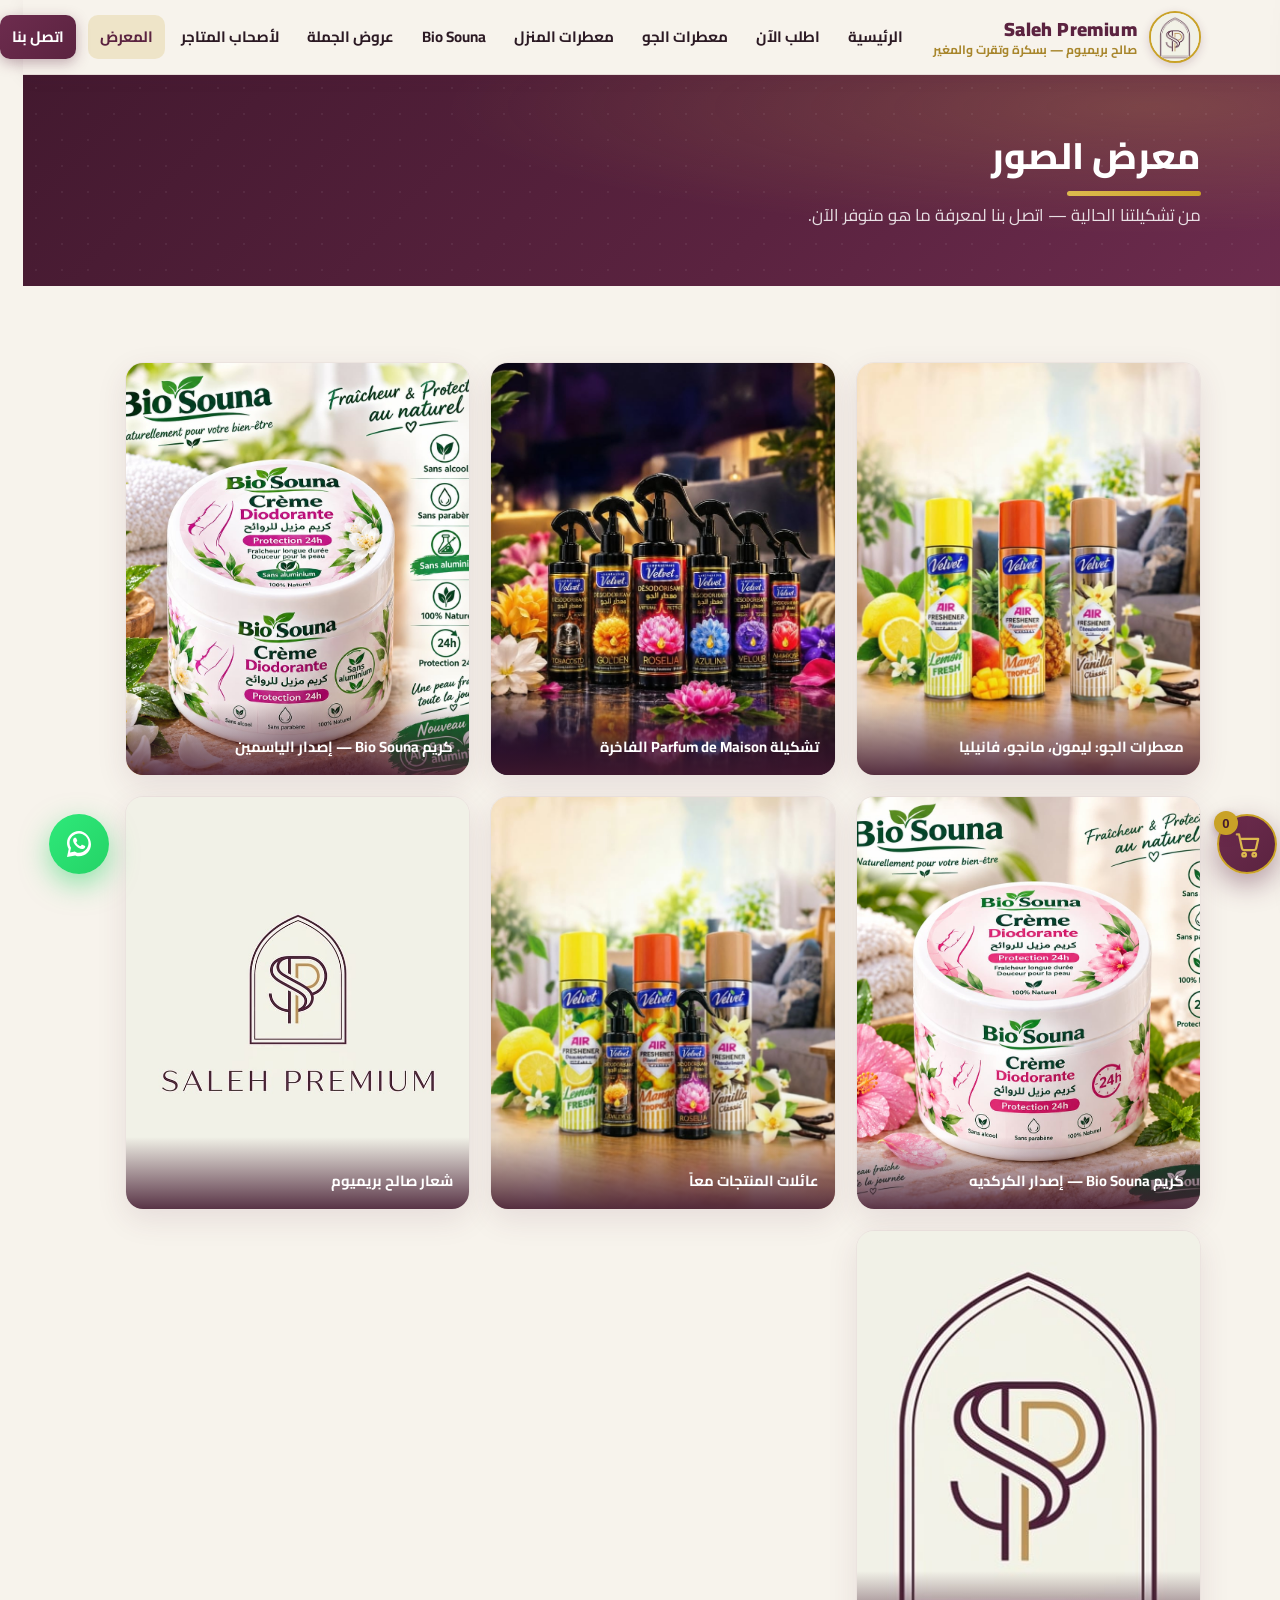
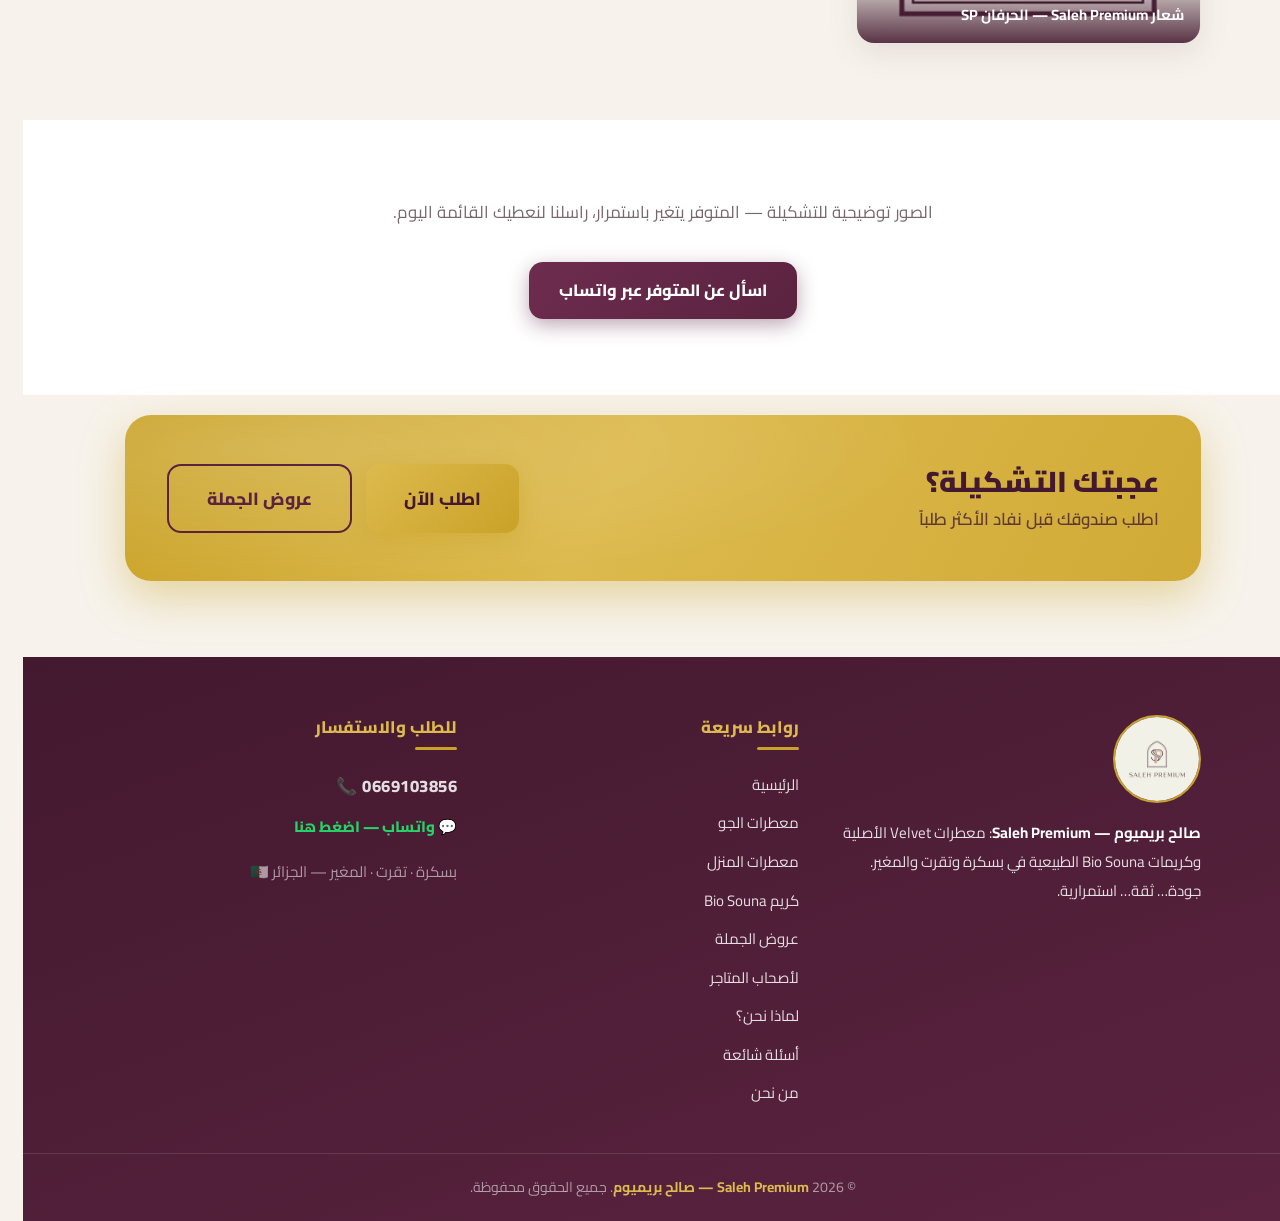
<file: gallery.html>
<!DOCTYPE html>
<html lang="ar" dir="rtl">
<head>
  <meta charset="UTF-8">
  <meta name="viewport" content="width=device-width, initial-scale=1.0">
  <title>معرض الصور | تشكيلة صالح بريميوم — بسكرة وتقرت والمغير</title>
  <meta name="description" content="صور من تشكيلة صالح بريميوم — معطرات Velvet وكريم Bio Souna. للطلب في بسكرة وتقرت والمغير: 0669103856">
  <meta property="og:type" content="website">
  <meta property="og:locale" content="ar_DZ">
  <meta property="og:site_name" content="Saleh Premium — صالح بريميوم">
  <meta property="og:title" content="معرض الصور | تشكيلة صالح بريميوم — بسكرة وتقرت والمغير">
  <meta property="og:description" content="صور من تشكيلة صالح بريميوم — معطرات Velvet وكريم Bio Souna. للطلب في بسكرة وتقرت والمغير: 0669103856">
  <meta name="theme-color" content="#5b2340">
  <link rel="icon" type="image/jpeg" href="assets/img/logo-mark.jpg">
  <link rel="preconnect" href="https://fonts.googleapis.com">
  <link rel="preconnect" href="https://fonts.gstatic.com" crossorigin>
  <link href="https://fonts.googleapis.com/css2?family=Cairo:wght@400;600;700;800;900&display=swap" rel="stylesheet">
  <link rel="stylesheet" href="css/style.css">
</head>
<body>

  <!-- ===== الترويسة ===== -->
  <header class="site-header">
    <div class="container header-inner">
      <a href="index.html" class="brand">
        <img src="assets/img/logo-mark.jpg" alt="شعار Saleh Premium" class="brand-logo" width="420" height="420">
        <span class="brand-text">
          <strong>Saleh Premium</strong>
          <small>صالح بريميوم — بسكرة وتقرت والمغير</small>
        </span>
      </a>
      <nav class="main-nav" id="mainNav">
        <a href="index.html">الرئيسية</a>
        <a href="order.html">اطلب الآن</a>
        <a href="air-freshener.html">معطرات الجو</a>
        <a href="home-parfum.html">معطرات المنزل</a>
        <a href="bio-souna.html">Bio Souna</a>
        <a href="offers.html">عروض الجملة</a>
        <a href="for-stores.html">لأصحاب المتاجر</a>
        <a href="gallery.html" class="active">المعرض</a>
        <a href="contact.html" class="nav-cta">اتصل بنا</a>
      </nav>
      <button class="nav-toggle" id="navToggle" aria-label="فتح القائمة" aria-controls="mainNav" aria-expanded="false">☰</button>
    </div>
  </header>

  <main>
    <!-- ===== واجهة الصفحة ===== -->
    <section class="page-hero">
      <div class="container">
        <h1 class="section-title">معرض الصور</h1>
        <p>من تشكيلتنا الحالية — اتصل بنا لمعرفة ما هو متوفر الآن.</p>
      </div>
    </section>

    <!-- ===== شبكة الصور ===== -->
    <section class="section">
      <div class="container">
        <div class="gallery-grid">
          <figure class="gallery-item reveal">
            <img src="assets/img/trio-sprays.jpg" alt="معطرات الجو: ليمون، مانجو، فانيليا" width="733" height="1100" loading="lazy" decoding="async">
            <figcaption class="gallery-cap">معطرات الجو: ليمون، مانجو، فانيليا</figcaption>
          </figure>
          <figure class="gallery-item reveal">
            <img src="assets/img/parfum-maison.jpg" alt="تشكيلة Parfum de Maison الفاخرة" width="733" height="1100" loading="lazy" decoding="async">
            <figcaption class="gallery-cap">تشكيلة Parfum de Maison الفاخرة</figcaption>
          </figure>
          <figure class="gallery-item reveal">
            <img src="assets/img/biosouna-jasmine.jpg" alt="كريم Bio Souna — إصدار الياسمين" width="1100" height="1100" loading="lazy" decoding="async">
            <figcaption class="gallery-cap">كريم Bio Souna — إصدار الياسمين</figcaption>
          </figure>
          <figure class="gallery-item reveal">
            <img src="assets/img/biosouna-hibiscus.jpg" alt="كريم Bio Souna — إصدار الكركديه" width="1100" height="1100" loading="lazy" decoding="async">
            <figcaption class="gallery-cap">كريم Bio Souna — إصدار الكركديه</figcaption>
          </figure>
          <figure class="gallery-item reveal">
            <img src="assets/img/collection.jpg" alt="عائلات المنتجات معاً" width="733" height="1100" loading="lazy" decoding="async">
            <figcaption class="gallery-cap">عائلات المنتجات معاً</figcaption>
          </figure>
          <figure class="gallery-item reveal">
            <img src="assets/img/saleh-premium-logo.jpg" alt="شعار صالح بريميوم" width="800" height="800" loading="lazy" decoding="async">
            <figcaption class="gallery-cap">شعار صالح بريميوم</figcaption>
          </figure>
          <figure class="gallery-item reveal">
            <img src="assets/img/logo-mark.jpg" alt="شعار Saleh Premium — الحرفان SP" width="420" height="420" loading="lazy" decoding="async">
            <figcaption class="gallery-cap">شعار Saleh Premium — الحرفان SP</figcaption>
          </figure>
        </div>
      </div>
    </section>

    <!-- ===== ملاحظة المتوفر ===== -->
    <section class="section section-alt">
      <div class="container center">
        <div class="reveal">
          <p class="section-sub">الصور توضيحية للتشكيلة — المتوفر يتغير باستمرار، راسلنا لنعطيك القائمة اليوم.</p>
          <a href="https://wa.me/213669103856" class="btn btn-plum" target="_blank" rel="noopener">اسأل عن المتوفر عبر واتساب</a>
        </div>
      </div>
    </section>

    <!-- ===== دعوة للطلب ===== -->
    <section class="section" style="padding-top: 20px;">
      <div class="container">
        <div class="cta-band reveal">
          <div>
            <h2>عجبتك التشكيلة؟</h2>
            <p>اطلب صندوقك قبل نفاد الأكثر طلباً</p>
          </div>
          <div class="cta-actions">
            <a href="order.html" class="btn btn-gold btn-lg">اطلب الآن</a>
            <a href="offers.html" class="btn btn-outline-dark btn-lg">عروض الجملة</a>
          </div>
        </div>
      </div>
    </section>
  </main>

  <!-- ===== التذييل ===== -->
  <footer class="site-footer">
    <div class="container footer-grid">
      <div class="footer-col">
        <img src="assets/img/saleh-premium-logo.jpg" alt="Saleh Premium — صالح بريميوم" class="footer-logo" width="800" height="800" loading="lazy" decoding="async">
        <p><strong style="color:#fff;">صالح بريميوم — Saleh Premium</strong>: معطرات Velvet الأصلية وكريمات Bio Souna الطبيعية في بسكرة وتقرت والمغير. جودة… ثقة… استمرارية.</p>
      </div>
      <div class="footer-col">
        <h4>روابط سريعة</h4>
        <a href="index.html">الرئيسية</a>
        <a href="air-freshener.html">معطرات الجو</a>
        <a href="home-parfum.html">معطرات المنزل</a>
        <a href="bio-souna.html">كريم Bio Souna</a>
        <a href="offers.html">عروض الجملة</a>
        <a href="for-stores.html">لأصحاب المتاجر</a>
        <a href="why-us.html">لماذا نحن؟</a>
        <a href="faq.html">أسئلة شائعة</a>
        <a href="about.html">من نحن</a>
      </div>
      <div class="footer-col">
        <h4>للطلب والاستفسار</h4>
        <a class="footer-phone" href="tel:0669103856">📞 0669103856</a>
        <a class="footer-wa" href="https://wa.me/213669103856" target="_blank" rel="noopener">💬 واتساب — اضغط هنا</a>
        <p class="footer-note">بسكرة · تقرت · المغير — الجزائر 🇩🇿</p>
      </div>
    </div>
    <div class="footer-bottom">
      © <span id="year">2026</span> <span class="gold">Saleh Premium — صالح بريميوم</span>. جميع الحقوق محفوظة.
    </div>
  </footer>

  <!-- ===== زر واتساب العائم ===== -->
  <a href="https://wa.me/213669103856" class="wa-float" target="_blank" rel="noopener" aria-label="تواصل معنا عبر واتساب">
    <svg viewBox="0 0 32 32"><path d="M16 3C9.4 3 4 8.4 4 15c0 2.1.6 4.2 1.7 6L4 29l8.2-1.6c1.2.6 2.5.9 3.8.9 6.6 0 12-5.4 12-12S22.6 3 16 3zm0 21.8c-1.2 0-2.4-.3-3.4-.9l-.7-.4-4.9 1 1-4.7-.5-.7C6.9 17.9 6.5 16.5 6.5 15 6.5 9.8 10.8 5.5 16 5.5S25.5 9.8 25.5 15 21.2 24.8 16 24.8zm5.4-7.1c-.3-.1-1.7-.9-2-1-.3-.1-.5-.1-.7.1-.2.3-.8 1-.9 1.2-.2.2-.3.2-.6.1-.3-.1-1.2-.5-2.3-1.4-.9-.8-1.4-1.7-1.6-2-.2-.3 0-.5.1-.6l.5-.6c.2-.2.2-.3.3-.5.1-.2 0-.4 0-.5 0-.1-.7-1.7-1-2.3-.3-.6-.5-.5-.7-.5h-.6c-.2 0-.5.1-.8.4-.3.3-1 1-1 2.5s1.1 2.9 1.2 3.1c.1.2 2.1 3.2 5.1 4.5.7.3 1.3.5 1.7.6.7.2 1.4.2 1.9.1.6-.1 1.7-.7 2-1.4.2-.7.2-1.3.2-1.4-.1-.1-.3-.2-.6-.3z"/></svg>
  </a>

  <script src="js/config.js"></script>
  <script src="js/main.js"></script>
  <script src="js/cart.js"></script>
</body>
</html>
</file>
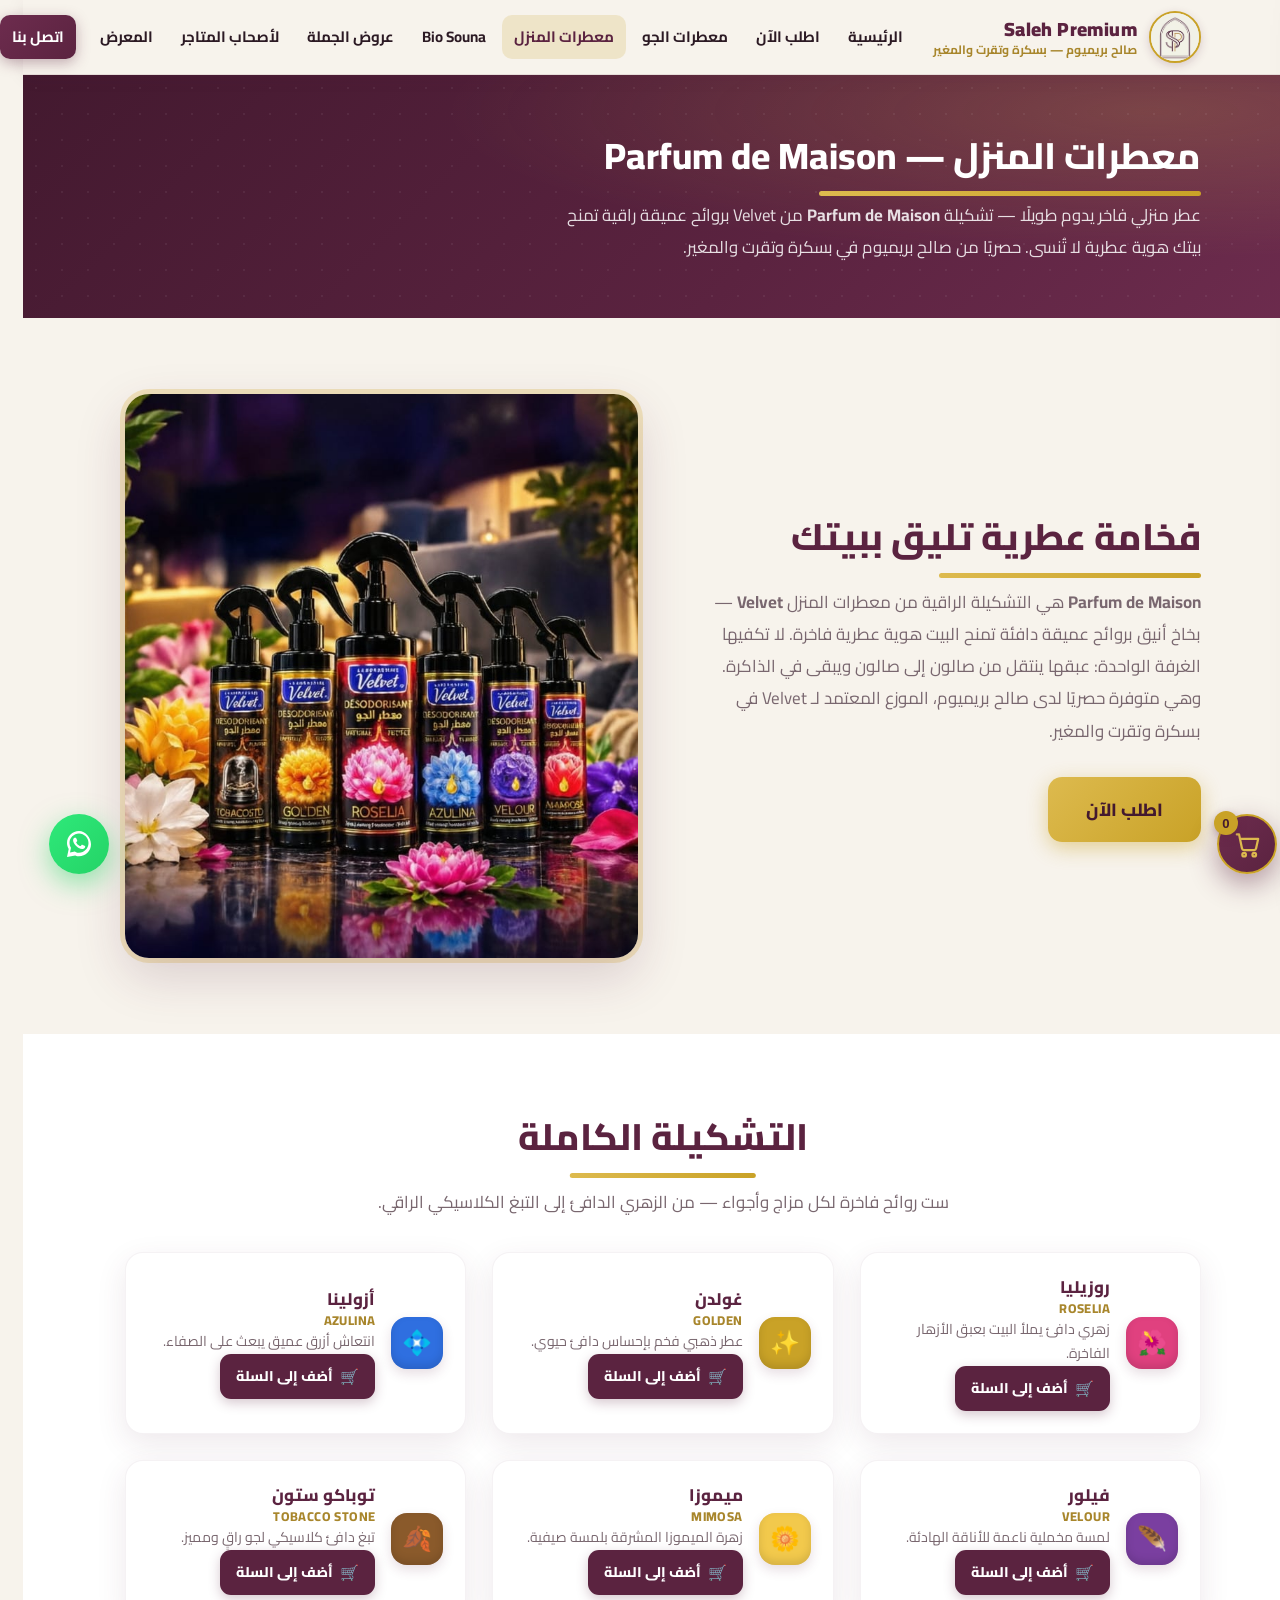
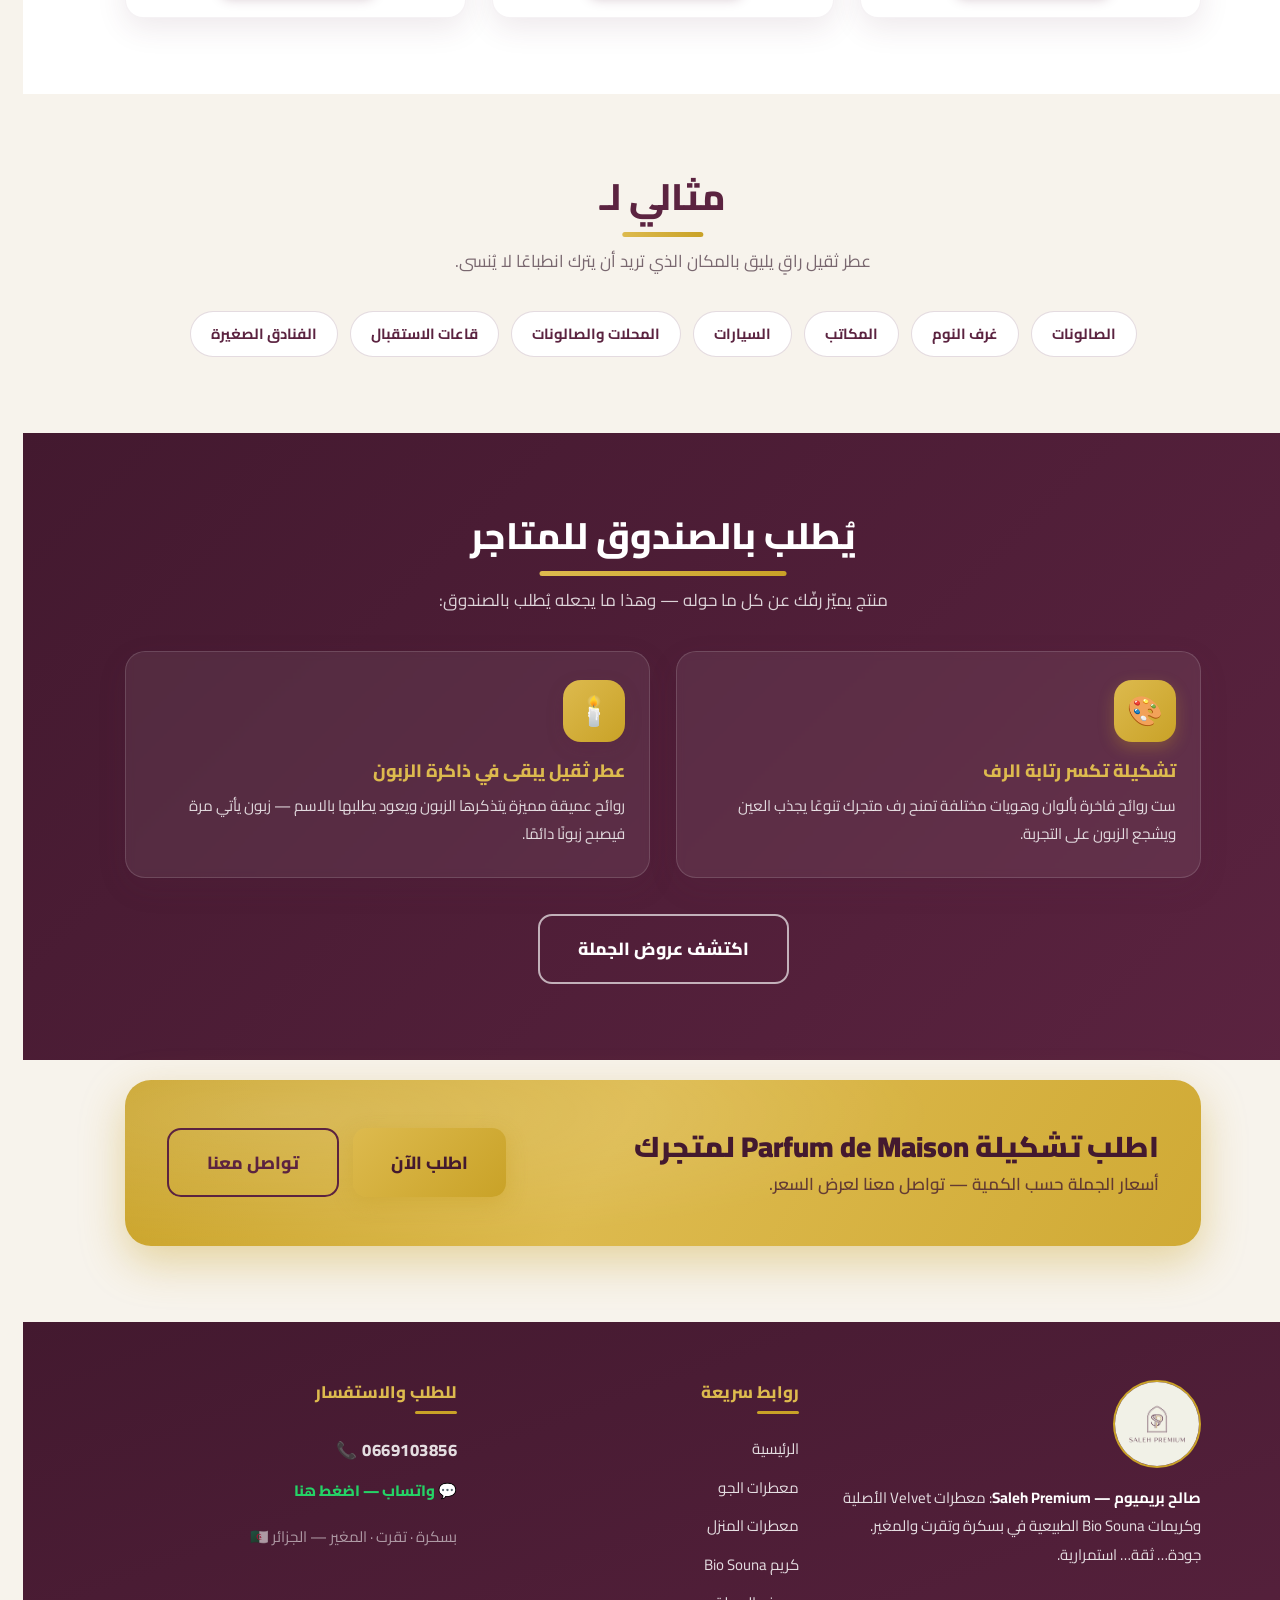
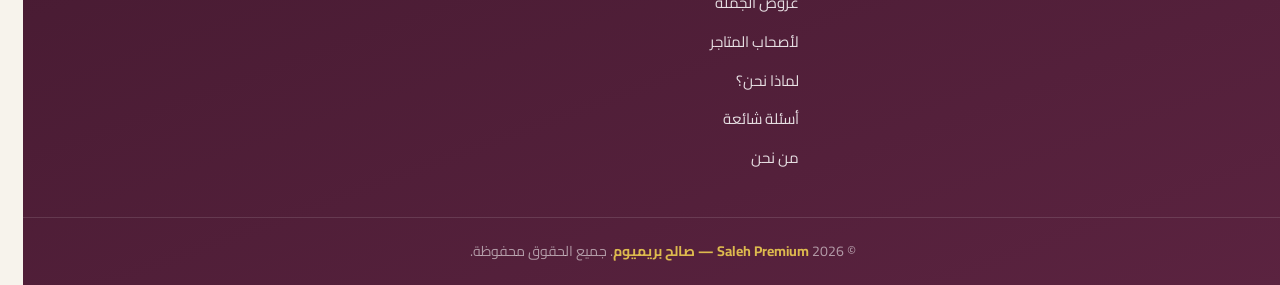
<file: home-parfum.html>
<!DOCTYPE html>
<html lang="ar" dir="rtl">
<head>
  <meta charset="UTF-8">
  <meta name="viewport" content="width=device-width, initial-scale=1.0">
  <title>معطرات المنزل Velvet | روزيليا، غولدن، أزولينا — Parfum de Maison — صالح بريميوم</title>
  <meta name="description" content="تشكيلة Parfum de Maison الفاخرة من Velvet — روزيليا، غولدن، أزولينا، فيلور، ميموزا، توباكو ستون. جملة في بسكرة وتقرت والمغير: 0669103856">
  <meta property="og:type" content="website">
  <meta property="og:locale" content="ar_DZ">
  <meta property="og:site_name" content="Saleh Premium — صالح بريميوم">
  <meta property="og:title" content="معطرات المنزل Velvet | روزيليا، غولدن، أزولينا — Parfum de Maison — صالح بريميوم">
  <meta property="og:description" content="تشكيلة Parfum de Maison الفاخرة من Velvet — روزيليا، غولدن، أزولينا، فيلور، ميموزا، توباكو ستون. جملة في بسكرة وتقرت والمغير: 0669103856">
  <meta name="theme-color" content="#5b2340">
  <link rel="icon" type="image/jpeg" href="assets/img/logo-mark.jpg">
  <link rel="preconnect" href="https://fonts.googleapis.com">
  <link rel="preconnect" href="https://fonts.gstatic.com" crossorigin>
  <link href="https://fonts.googleapis.com/css2?family=Cairo:wght@400;600;700;800;900&display=swap" rel="stylesheet">
  <link rel="stylesheet" href="css/style.css">
</head>
<body>

  <!-- ===== الترويسة ===== -->
  <header class="site-header">
    <div class="container header-inner">
      <a href="index.html" class="brand">
        <img src="assets/img/logo-mark.jpg" alt="شعار Saleh Premium" class="brand-logo" width="420" height="420">
        <span class="brand-text">
          <strong>Saleh Premium</strong>
          <small>صالح بريميوم — بسكرة وتقرت والمغير</small>
        </span>
      </a>
      <nav class="main-nav" id="mainNav">
        <a href="index.html">الرئيسية</a>
        <a href="order.html">اطلب الآن</a>
        <a href="air-freshener.html">معطرات الجو</a>
        <a href="home-parfum.html" class="active">معطرات المنزل</a>
        <a href="bio-souna.html">Bio Souna</a>
        <a href="offers.html">عروض الجملة</a>
        <a href="for-stores.html">لأصحاب المتاجر</a>
        <a href="gallery.html">المعرض</a>
        <a href="contact.html" class="nav-cta">اتصل بنا</a>
      </nav>
      <button class="nav-toggle" id="navToggle" aria-label="فتح القائمة" aria-controls="mainNav" aria-expanded="false">☰</button>
    </div>
  </header>

  <main>
    <!-- ===== واجهة الصفحة ===== -->
    <section class="page-hero">
      <div class="container">
        <h1 class="section-title">معطرات المنزل — Parfum de Maison</h1>
        <p>عطر منزلي فاخر يدوم طويلًا — تشكيلة <strong>Parfum de Maison</strong> من Velvet بروائح عميقة راقية تمنح بيتك هوية عطرية لا تُنسى. حصريًا من صالح بريميوم في بسكرة وتقرت والمغير.</p>
      </div>
    </section>

    <!-- ===== تعريف بالتشكيلة ===== -->
    <section class="section">
      <div class="container split">
        <div class="reveal">
          <h2 class="section-title">فخامة عطرية تليق ببيتك</h2>
          <p class="section-sub" style="margin-bottom: 24px;">
            <strong>Parfum de Maison</strong> هي التشكيلة الراقية من معطرات المنزل <strong>Velvet</strong> — بخاخ أنيق بروائح عميقة دافئة تمنح البيت هوية عطرية فاخرة. لا تكفيها الغرفة الواحدة: عبقها ينتقل من صالون إلى صالون ويبقى في الذاكرة. وهي متوفرة حصريًا لدى صالح بريميوم، الموزع المعتمد لـ Velvet في بسكرة وتقرت والمغير.
          </p>
          <div style="margin-top: 30px;">
            <a href="order.html" class="btn btn-gold btn-lg">اطلب الآن</a>
          </div>
        </div>
        <div class="split-img-wrap reveal">
          <img src="assets/img/parfum-maison.jpg" alt="معطرات المنزل Velvet — تشكيلة Parfum de Maison" class="split-img" width="733" height="1100" loading="lazy" decoding="async">
        </div>
      </div>
    </section>

    <!-- ===== التشكيلة الكاملة ===== -->
    <section class="section section-alt">
      <div class="container">
        <div class="center">
          <h2 class="section-title">التشكيلة الكاملة</h2>
          <p class="section-sub">ست روائح فاخرة لكل مزاج وأجواء — من الزهري الدافئ إلى التبغ الكلاسيكي الراقي.</p>
        </div>
        <div class="grid-3">
          <div class="scent-card reveal">
            <div class="scent-dot" style="background:#e0417f">🌺</div>
            <div>
              <h3>روزيليا <small>ROSELIA</small></h3>
              <p>زهري دافئ يملأ البيت بعبق الأزهار الفاخرة.</p>
              <button class="btn-cart" data-cart-id="hp-roselia" data-cart-name="معطر منزل Velvet — روزيليا">أضف إلى السلة</button>
            </div>
          </div>
          <div class="scent-card reveal">
            <div class="scent-dot" style="background:#c9a227">✨</div>
            <div>
              <h3>غولدن <small>GOLDEN</small></h3>
              <p>عطر ذهبي فخم بإحساس دافئ حيوي.</p>
              <button class="btn-cart" data-cart-id="hp-golden" data-cart-name="معطر منزل Velvet — غولدن">أضف إلى السلة</button>
            </div>
          </div>
          <div class="scent-card reveal">
            <div class="scent-dot" style="background:#2f6fe0">💠</div>
            <div>
              <h3>أزولينا <small>AZULINA</small></h3>
              <p>انتعاش أزرق عميق يبعث على الصفاء.</p>
              <button class="btn-cart" data-cart-id="hp-azulina" data-cart-name="معطر منزل Velvet — أزولينا">أضف إلى السلة</button>
            </div>
          </div>
          <div class="scent-card reveal">
            <div class="scent-dot" style="background:#7a3fa0">🪶</div>
            <div>
              <h3>فيلور <small>VELOUR</small></h3>
              <p>لمسة مخملية ناعمة للأناقة الهادئة.</p>
              <button class="btn-cart" data-cart-id="hp-velour" data-cart-name="معطر منزل Velvet — فيلور">أضف إلى السلة</button>
            </div>
          </div>
          <div class="scent-card reveal">
            <div class="scent-dot" style="background:#f2c94c">🌼</div>
            <div>
              <h3>ميموزا <small>MIMOSA</small></h3>
              <p>زهرة الميموزا المشرقة بلمسة صيفية.</p>
              <button class="btn-cart" data-cart-id="hp-mimosa" data-cart-name="معطر منزل Velvet — ميموزا">أضف إلى السلة</button>
            </div>
          </div>
          <div class="scent-card reveal">
            <div class="scent-dot" style="background:#8a5a2b">🍂</div>
            <div>
              <h3>توباكو ستون <small>TOBACCO STONE</small></h3>
              <p>تبغ دافئ كلاسيكي لجو راقٍ ومميز.</p>
              <button class="btn-cart" data-cart-id="hp-tobacco" data-cart-name="معطر منزل Velvet — توباكو ستون">أضف إلى السلة</button>
            </div>
          </div>
        </div>
      </div>
    </section>

    <!-- ===== مثالي لـ ===== -->
    <section class="section">
      <div class="container">
        <div class="center">
          <h2 class="section-title">مثالي لـ</h2>
          <p class="section-sub">عطر ثقيل راقٍ يليق بالمكان الذي تريد أن يترك انطباعًا لا يُنسى.</p>
        </div>
        <div class="chip-row" style="justify-content: center;">
          <span class="chip">الصالونات</span>
          <span class="chip">غرف النوم</span>
          <span class="chip">المكاتب</span>
          <span class="chip">السيارات</span>
          <span class="chip">المحلات والصالونات</span>
          <span class="chip">قاعات الاستقبال</span>
          <span class="chip">الفنادق الصغيرة</span>
        </div>
      </div>
    </section>

    <!-- ===== لأصحاب المتاجر ===== -->
    <section class="section section-dark">
      <div class="container">
        <div class="center">
          <h2 class="section-title">يُطلب بالصندوق للمتاجر</h2>
          <p class="section-sub">منتج يميّز رفّك عن كل ما حوله — وهذا ما يجعله يُطلب بالصندوق:</p>
        </div>
        <div class="grid-2">
          <div class="feature reveal">
            <div class="feature-icon">🎨</div>
            <h3>تشكيلة تكسر رتابة الرف</h3>
            <p>ست روائح فاخرة بألوان وهويات مختلفة تمنح رف متجرك تنوعًا يجذب العين ويشجع الزبون على التجربة.</p>
          </div>
          <div class="feature reveal">
            <div class="feature-icon plum">🕯️</div>
            <h3>عطر ثقيل يبقى في ذاكرة الزبون</h3>
            <p>روائح عميقة مميزة يتذكرها الزبون ويعود يطلبها بالاسم — زبون يأتي مرة فيصبح زبونًا دائمًا.</p>
          </div>
        </div>
        <div class="center" style="margin-top: 36px;">
          <a href="offers.html" class="btn btn-outline btn-lg">اكتشف عروض الجملة</a>
        </div>
      </div>
    </section>

    <!-- ===== دعوة للطلب ===== -->
    <section class="section" style="padding-top: 20px;">
      <div class="container">
        <div class="cta-band reveal">
          <div>
            <h2>اطلب تشكيلة Parfum de Maison لمتجرك</h2>
            <p>أسعار الجملة حسب الكمية — تواصل معنا لعرض السعر.</p>
          </div>
          <div class="cta-actions">
            <a href="order.html" class="btn btn-gold btn-lg">اطلب الآن</a>
            <a href="contact.html" class="btn btn-outline-dark btn-lg">تواصل معنا</a>
          </div>
        </div>
      </div>
    </section>
  </main>

  <!-- ===== التذييل ===== -->
  <footer class="site-footer">
    <div class="container footer-grid">
      <div class="footer-col">
        <img src="assets/img/saleh-premium-logo.jpg" alt="Saleh Premium — صالح بريميوم" class="footer-logo" width="800" height="800" loading="lazy" decoding="async">
        <p><strong style="color:#fff;">صالح بريميوم — Saleh Premium</strong>: معطرات Velvet الأصلية وكريمات Bio Souna الطبيعية في بسكرة وتقرت والمغير. جودة… ثقة… استمرارية.</p>
      </div>
      <div class="footer-col">
        <h4>روابط سريعة</h4>
        <a href="index.html">الرئيسية</a>
        <a href="air-freshener.html">معطرات الجو</a>
        <a href="home-parfum.html">معطرات المنزل</a>
        <a href="bio-souna.html">كريم Bio Souna</a>
        <a href="offers.html">عروض الجملة</a>
        <a href="for-stores.html">لأصحاب المتاجر</a>
        <a href="why-us.html">لماذا نحن؟</a>
        <a href="faq.html">أسئلة شائعة</a>
        <a href="about.html">من نحن</a>
      </div>
      <div class="footer-col">
        <h4>للطلب والاستفسار</h4>
        <a class="footer-phone" href="tel:0669103856">📞 0669103856</a>
        <a class="footer-wa" href="https://wa.me/213669103856" target="_blank" rel="noopener">💬 واتساب — اضغط هنا</a>
        <p class="footer-note">بسكرة · تقرت · المغير — الجزائر 🇩🇿</p>
      </div>
    </div>
    <div class="footer-bottom">
      © <span id="year">2026</span> <span class="gold">Saleh Premium — صالح بريميوم</span>. جميع الحقوق محفوظة.
    </div>
  </footer>

  <!-- ===== زر واتساب العائم ===== -->
  <a href="https://wa.me/213669103856" class="wa-float" target="_blank" rel="noopener" aria-label="تواصل معنا عبر واتساب">
    <svg viewBox="0 0 32 32"><path d="M16 3C9.4 3 4 8.4 4 15c0 2.1.6 4.2 1.7 6L4 29l8.2-1.6c1.2.6 2.5.9 3.8.9 6.6 0 12-5.4 12-12S22.6 3 16 3zm0 21.8c-1.2 0-2.4-.3-3.4-.9l-.7-.4-4.9 1 1-4.7-.5-.7C6.9 17.9 6.5 16.5 6.5 15 6.5 9.8 10.8 5.5 16 5.5S25.5 9.8 25.5 15 21.2 24.8 16 24.8zm5.4-7.1c-.3-.1-1.7-.9-2-1-.3-.1-.5-.1-.7.1-.2.3-.8 1-.9 1.2-.2.2-.3.2-.6.1-.3-.1-1.2-.5-2.3-1.4-.9-.8-1.4-1.7-1.6-2-.2-.3 0-.5.1-.6l.5-.6c.2-.2.2-.3.3-.5.1-.2 0-.4 0-.5 0-.1-.7-1.7-1-2.3-.3-.6-.5-.5-.7-.5h-.6c-.2 0-.5.1-.8.4-.3.3-1 1-1 2.5s1.1 2.9 1.2 3.1c.1.2 2.1 3.2 5.1 4.5.7.3 1.3.5 1.7.6.7.2 1.4.2 1.9.1.6-.1 1.7-.7 2-1.4.2-.7.2-1.3.2-1.4-.1-.1-.3-.2-.6-.3z"/></svg>
  </a>

  <script src="js/config.js"></script>
  <script src="js/main.js"></script>
  <script src="js/cart.js"></script>
</body>
</html>
</file>
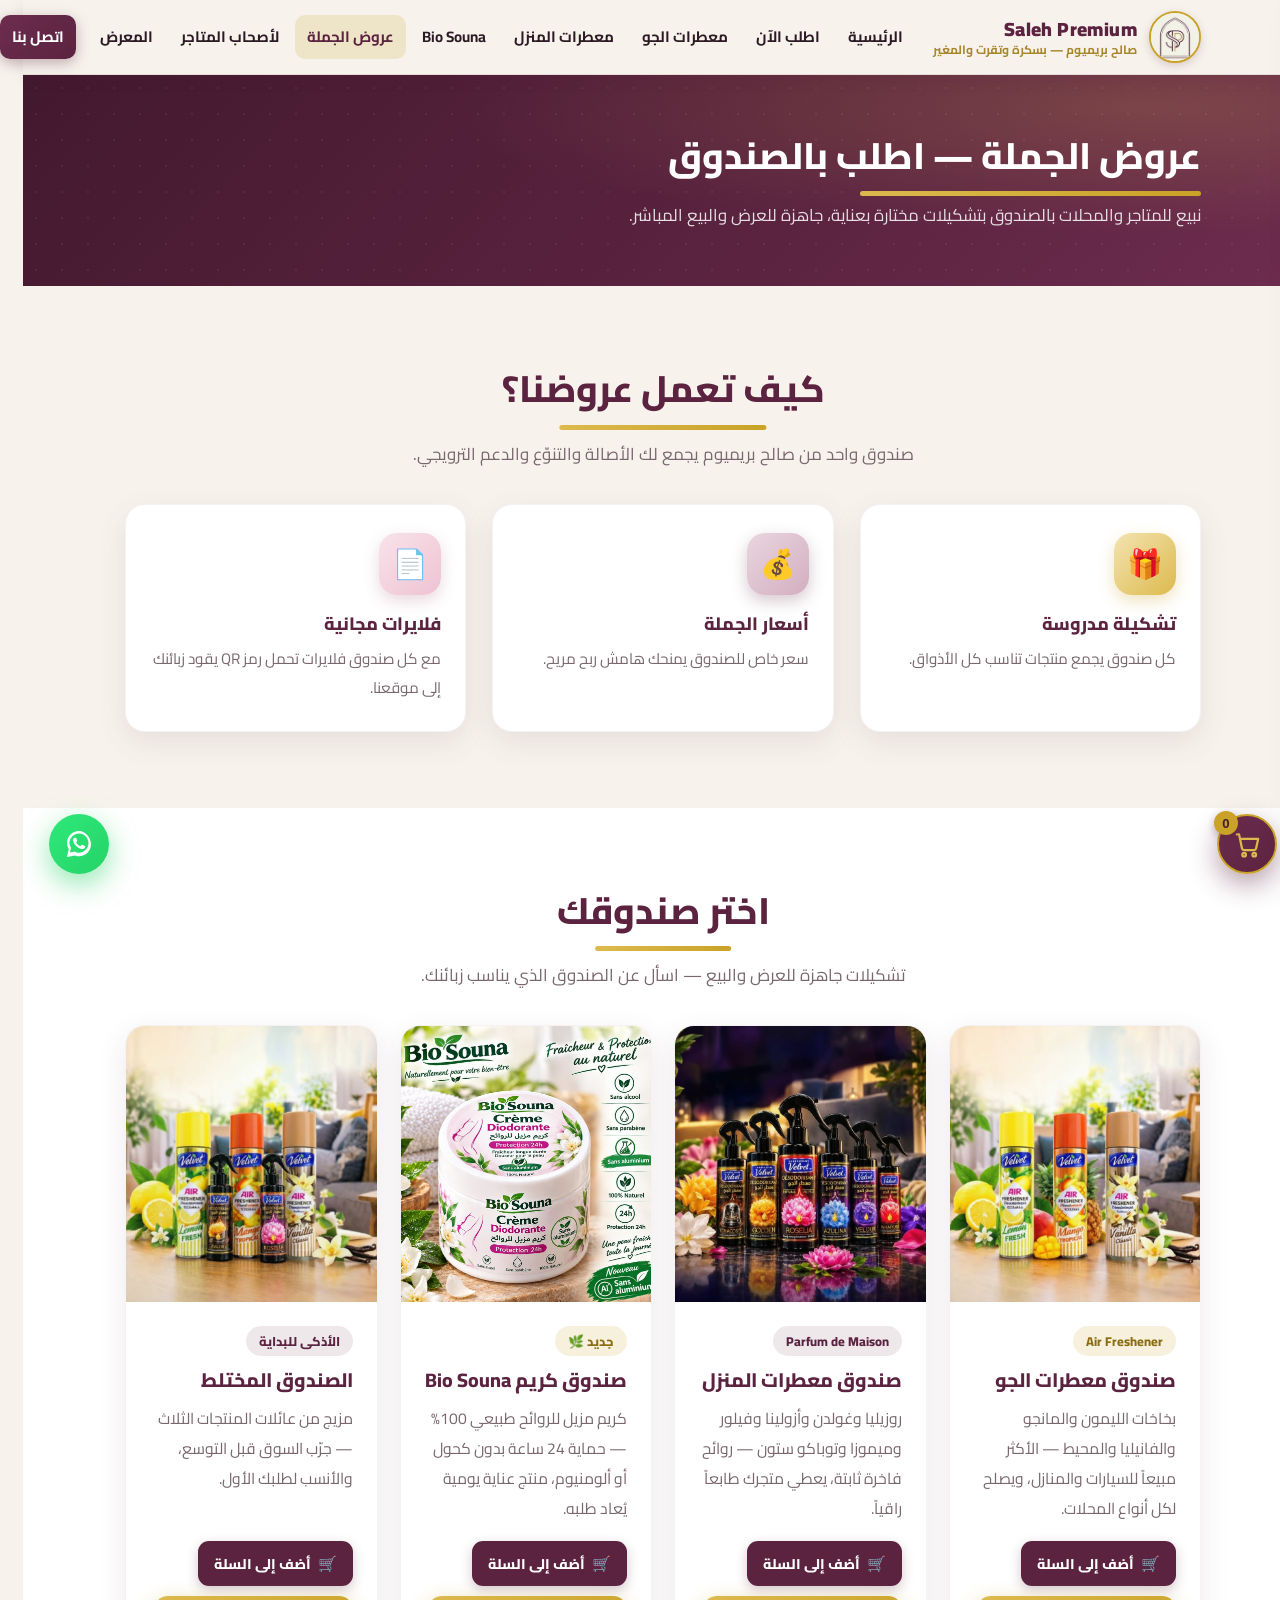
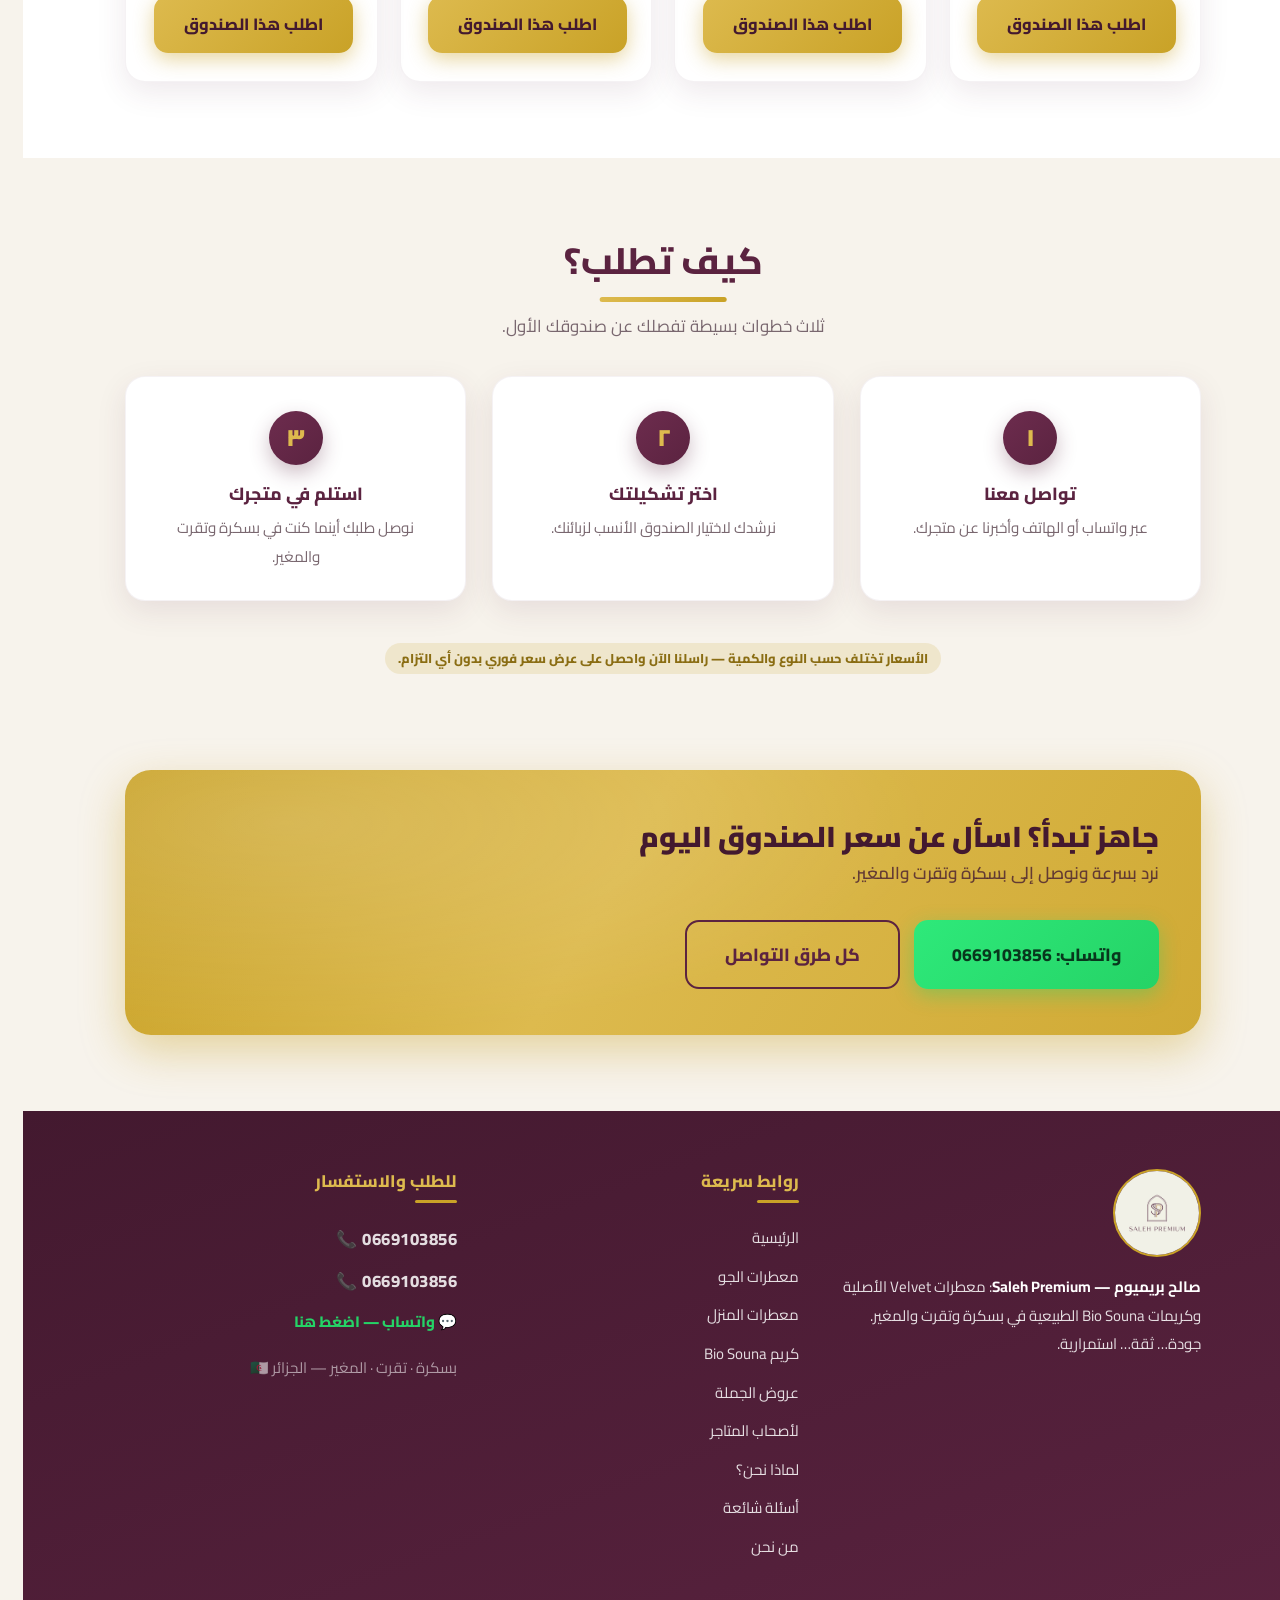
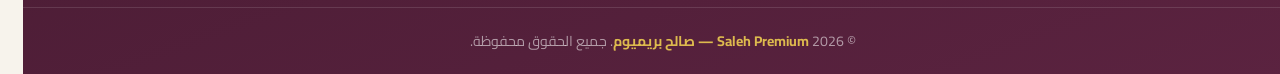
<file: offers.html>
<!DOCTYPE html>
<html lang="ar" dir="rtl">
<head>
  <meta charset="UTF-8">
  <meta name="viewport" content="width=device-width, initial-scale=1.0">
  <title>عروض الجملة بالصندوق | صالح بريميوم — بسكرة وتقرت والمغير</title>
  <meta name="description" content="اطلب معطرات Velvet وكريم Bio Souna بالجملة بالصندوق لصالح متجرك — تشكيلات جاهزة، فلايرات ترويجية مجانية، وتوصيل في بسكرة وتقرت والمغير. اتصل: 0669103856">
  <meta property="og:type" content="website">
  <meta property="og:locale" content="ar_DZ">
  <meta property="og:site_name" content="Saleh Premium — صالح بريميوم">
  <meta property="og:title" content="عروض الجملة بالصندوق | صالح بريميوم — بسكرة وتقرت والمغير">
  <meta property="og:description" content="اطلب معطرات Velvet وكريم Bio Souna بالجملة بالصندوق لصالح متجرك — تشكيلات جاهزة، فلايرات ترويجية مجانية، وتوصيل في بسكرة وتقرت والمغير. اتصل: 0669103856">
  <meta name="theme-color" content="#5b2340">
  <link rel="icon" type="image/jpeg" href="assets/img/logo-mark.jpg">
  <link rel="preconnect" href="https://fonts.googleapis.com">
  <link rel="preconnect" href="https://fonts.gstatic.com" crossorigin>
  <link href="https://fonts.googleapis.com/css2?family=Cairo:wght@400;600;700;800;900&display=swap" rel="stylesheet">
  <link rel="stylesheet" href="css/style.css">
</head>
<body>

  <!-- ===== الترويسة ===== -->
  <header class="site-header">
    <div class="container header-inner">
      <a href="index.html" class="brand">
        <img src="assets/img/logo-mark.jpg" alt="شعار Saleh Premium" class="brand-logo" width="420" height="420">
        <span class="brand-text">
          <strong>Saleh Premium</strong>
          <small>صالح بريميوم — بسكرة وتقرت والمغير</small>
        </span>
      </a>
      <nav class="main-nav" id="mainNav">
        <a href="index.html">الرئيسية</a>
        <a href="order.html">اطلب الآن</a>
        <a href="air-freshener.html">معطرات الجو</a>
        <a href="home-parfum.html">معطرات المنزل</a>
        <a href="bio-souna.html">Bio Souna</a>
        <a href="offers.html" class="active">عروض الجملة</a>
        <a href="for-stores.html">لأصحاب المتاجر</a>
        <a href="gallery.html">المعرض</a>
        <a href="contact.html" class="nav-cta">اتصل بنا</a>
      </nav>
      <button class="nav-toggle" id="navToggle" aria-label="فتح القائمة" aria-controls="mainNav" aria-expanded="false">☰</button>
    </div>
  </header>

  <main>
    <!-- ===== واجهة الصفحة ===== -->
    <section class="page-hero">
      <div class="container">
        <h1 class="section-title">عروض الجملة — اطلب بالصندوق</h1>
        <p>نبيع للمتاجر والمحلات بالصندوق بتشكيلات مختارة بعناية، جاهزة للعرض والبيع المباشر.</p>
      </div>
    </section>

    <!-- ===== كيف تعمل عروضنا ===== -->
    <section class="section">
      <div class="container">
        <div class="center">
          <h2 class="section-title">كيف تعمل عروضنا؟</h2>
          <p class="section-sub">صندوق واحد من صالح بريميوم يجمع لك الأصالة والتنوّع والدعم الترويجي.</p>
        </div>
        <div class="grid-3">
          <div class="feature reveal">
            <div class="feature-icon">🎁</div>
            <h3>تشكيلة مدروسة</h3>
            <p>كل صندوق يجمع منتجات تناسب كل الأذواق.</p>
          </div>
          <div class="feature reveal">
            <div class="feature-icon plum">💰</div>
            <h3>أسعار الجملة</h3>
            <p>سعر خاص للصندوق يمنحك هامش ربح مريح.</p>
          </div>
          <div class="feature reveal">
            <div class="feature-icon rose">📄</div>
            <h3>فلايرات مجانية</h3>
            <p>مع كل صندوق فلايرات تحمل رمز QR يقود زبائنك إلى موقعنا.</p>
          </div>
        </div>
      </div>
    </section>

    <!-- ===== اختر صندوقك ===== -->
    <section class="section section-alt">
      <div class="container">
        <div class="center">
          <h2 class="section-title">اختر صندوقك</h2>
          <p class="section-sub">تشكيلات جاهزة للعرض والبيع — اسأل عن الصندوق الذي يناسب زبائنك.</p>
        </div>
        <div class="grid-4">
          <article class="card reveal">
            <img src="assets/img/trio-sprays.jpg" alt="صندوق معطرات الجو Velvet — ليمون، مانجو، فانيليا، محيط" class="card-img" width="733" height="1100" loading="lazy" decoding="async">
            <div class="card-body">
              <span class="tag">Air Freshener</span>
              <h3 class="card-title">صندوق معطرات الجو</h3>
              <p class="card-text">
                بخاخات الليمون والمانجو والفانيليا والمحيط — الأكثر مبيعاً للسيارات والمنازل، ويصلح لكل أنواع المحلات.
              </p>
              <div class="btn-row"><button class="btn-cart" data-cart-id="box-af" data-cart-name="صندوق معطرات الجو — Velvet">أضف إلى السلة</button><a href="order.html" class="btn btn-gold">اطلب هذا الصندوق</a></div>
            </div>
          </article>
          <article class="card reveal">
            <img src="assets/img/parfum-maison.jpg" alt="صندوق معطرات المنزل Velvet — Parfum de Maison" class="card-img" width="733" height="1100" loading="lazy" decoding="async">
            <div class="card-body">
              <span class="tag tag-plum">Parfum de Maison</span>
              <h3 class="card-title">صندوق معطرات المنزل</h3>
              <p class="card-text">
                روزيليا وغولدن وأزولينا وفيلور وميموزا وتوباكو ستون — روائح فاخرة ثابتة، يعطي متجرك طابعاً راقياً.
              </p>
              <div class="btn-row"><button class="btn-cart" data-cart-id="box-hp" data-cart-name="صندوق معطرات المنزل — Velvet">أضف إلى السلة</button><a href="order.html" class="btn btn-gold">اطلب هذا الصندوق</a></div>
            </div>
          </article>
          <article class="card reveal">
            <img src="assets/img/biosouna-jasmine.jpg" alt="صندوق كريم Bio Souna المزيل للروائح" class="card-img" width="1100" height="1100" loading="lazy" decoding="async">
            <div class="card-body">
              <span class="tag">جديد 🌿</span>
              <h3 class="card-title">صندوق كريم Bio Souna</h3>
              <p class="card-text">
                كريم مزيل للروائح طبيعي 100% — حماية 24 ساعة بدون كحول أو ألومنيوم، منتج عناية يومية يُعاد طلبه.
              </p>
              <div class="btn-row"><button class="btn-cart" data-cart-id="box-bs" data-cart-name="صندوق كريم Bio Souna">أضف إلى السلة</button><a href="order.html" class="btn btn-gold">اطلب هذا الصندوق</a></div>
            </div>
          </article>
          <article class="card reveal">
            <img src="assets/img/collection.jpg" alt="الصندوق المختلط — تشكيلة منتجات صالح بريميوم" class="card-img" width="733" height="1100" loading="lazy" decoding="async">
            <div class="card-body">
              <span class="tag tag-plum">الأذكى للبداية</span>
              <h3 class="card-title">الصندوق المختلط</h3>
              <p class="card-text">
                مزيج من عائلات المنتجات الثلاث — جرّب السوق قبل التوسع، والأنسب لطلبك الأول.
              </p>
              <div class="btn-row"><button class="btn-cart" data-cart-id="box-mix" data-cart-name="الصندوق المختلط">أضف إلى السلة</button><a href="order.html" class="btn btn-gold">اطلب هذا الصندوق</a></div>
            </div>
          </article>
        </div>
      </div>
    </section>

    <!-- ===== كيف تطلب ===== -->
    <section class="section">
      <div class="container">
        <div class="center">
          <h2 class="section-title">كيف تطلب؟</h2>
          <p class="section-sub">ثلاث خطوات بسيطة تفصلك عن صندوقك الأول.</p>
        </div>
        <div class="steps">
          <div class="step reveal">
            <div class="step-num">١</div>
            <h3>تواصل معنا</h3>
            <p>عبر واتساب أو الهاتف وأخبرنا عن متجرك.</p>
          </div>
          <div class="step reveal">
            <div class="step-num">٢</div>
            <h3>اختر تشكيلتك</h3>
            <p>نرشدك لاختيار الصندوق الأنسب لزبائنك.</p>
          </div>
          <div class="step reveal">
            <div class="step-num">٣</div>
            <h3>استلم في متجرك</h3>
            <p>نوصل طلبك أينما كنت في بسكرة وتقرت والمغير.</p>
          </div>
        </div>
        <p class="center" style="margin-top: 40px;">
          <span class="tag">الأسعار تختلف حسب النوع والكمية — راسلنا الآن واحصل على عرض سعر فوري بدون أي التزام.</span>
        </p>
      </div>
    </section>

    <!-- ===== دعوة للطلب ===== -->
    <section class="section" style="padding-top: 20px;">
      <div class="container">
        <div class="cta-band reveal">
          <div>
            <h2>جاهز تبدأ؟ اسأل عن سعر الصندوق اليوم</h2>
            <p>نرد بسرعة ونوصل إلى بسكرة وتقرت والمغير.</p>
          </div>
          <div class="cta-actions">
            <a href="https://wa.me/213669103856?text=%D9%85%D8%B1%D8%AD%D8%A8%D8%A7%20%D8%A3%D8%B1%D9%8A%D8%AF%20%D8%B7%D9%84%D8%A8%20%D9%85%D9%86%D8%AA%D8%AC%D8%A7%D8%AA" class="btn btn-wa btn-lg" target="_blank" rel="noopener">واتساب: 0669103856</a>
            <a href="contact.html" class="btn btn-outline-dark btn-lg">كل طرق التواصل</a>
          </div>
        </div>
      </div>
    </section>
  </main>

  <!-- ===== التذييل ===== -->
  <footer class="site-footer">
    <div class="container footer-grid">
      <div class="footer-col">
        <img src="assets/img/saleh-premium-logo.jpg" alt="Saleh Premium — صالح بريميوم" class="footer-logo" width="800" height="800" loading="lazy" decoding="async">
        <p><strong style="color:#fff;">صالح بريميوم — Saleh Premium</strong>: معطرات Velvet الأصلية وكريمات Bio Souna الطبيعية في بسكرة وتقرت والمغير. جودة… ثقة… استمرارية.</p>
      </div>
      <div class="footer-col">
        <h4>روابط سريعة</h4>
        <a href="index.html">الرئيسية</a>
        <a href="air-freshener.html">معطرات الجو</a>
        <a href="home-parfum.html">معطرات المنزل</a>
        <a href="bio-souna.html">كريم Bio Souna</a>
        <a href="offers.html">عروض الجملة</a>
        <a href="for-stores.html">لأصحاب المتاجر</a>
        <a href="why-us.html">لماذا نحن؟</a>
        <a href="faq.html">أسئلة شائعة</a>
        <a href="about.html">من نحن</a>
      </div>
      <div class="footer-col">
        <h4>للطلب والاستفسار</h4>
        <a class="footer-phone" href="tel:0669103856">📞 0669103856</a>
        <a class="footer-phone" href="tel:0669103856">📞 0669103856</a>
        <a class="footer-wa" href="https://wa.me/213669103856" target="_blank" rel="noopener">💬 واتساب — اضغط هنا</a>
        <p class="footer-note">بسكرة · تقرت · المغير — الجزائر 🇩🇿</p>
      </div>
    </div>
    <div class="footer-bottom">
      © <span id="year">2026</span> <span class="gold">Saleh Premium — صالح بريميوم</span>. جميع الحقوق محفوظة.
    </div>
  </footer>

  <!-- ===== زر واتساب العائم ===== -->
  <a href="https://wa.me/213669103856" class="wa-float" target="_blank" rel="noopener" aria-label="تواصل معنا عبر واتساب">
    <svg viewBox="0 0 32 32"><path d="M16 3C9.4 3 4 8.4 4 15c0 2.1.6 4.2 1.7 6L4 29l8.2-1.6c1.2.6 2.5.9 3.8.9 6.6 0 12-5.4 12-12S22.6 3 16 3zm0 21.8c-1.2 0-2.4-.3-3.4-.9l-.7-.4-4.9 1 1-4.7-.5-.7C6.9 17.9 6.5 16.5 6.5 15 6.5 9.8 10.8 5.5 16 5.5S25.5 9.8 25.5 15 21.2 24.8 16 24.8zm5.4-7.1c-.3-.1-1.7-.9-2-1-.3-.1-.5-.1-.7.1-.2.3-.8 1-.9 1.2-.2.2-.3.2-.6.1-.3-.1-1.2-.5-2.3-1.4-.9-.8-1.4-1.7-1.6-2-.2-.3 0-.5.1-.6l.5-.6c.2-.2.2-.3.3-.5.1-.2 0-.4 0-.5 0-.1-.7-1.7-1-2.3-.3-.6-.5-.5-.7-.5h-.6c-.2 0-.5.1-.8.4-.3.3-1 1-1 2.5s1.1 2.9 1.2 3.1c.1.2 2.1 3.2 5.1 4.5.7.3 1.3.5 1.7.6.7.2 1.4.2 1.9.1.6-.1 1.7-.7 2-1.4.2-.7.2-1.3.2-1.4-.1-.1-.3-.2-.6-.3z"/></svg>
  </a>

  <script src="js/config.js"></script>
  <script src="js/main.js"></script>
  <script src="js/cart.js"></script>
</body>
</html>
</file>
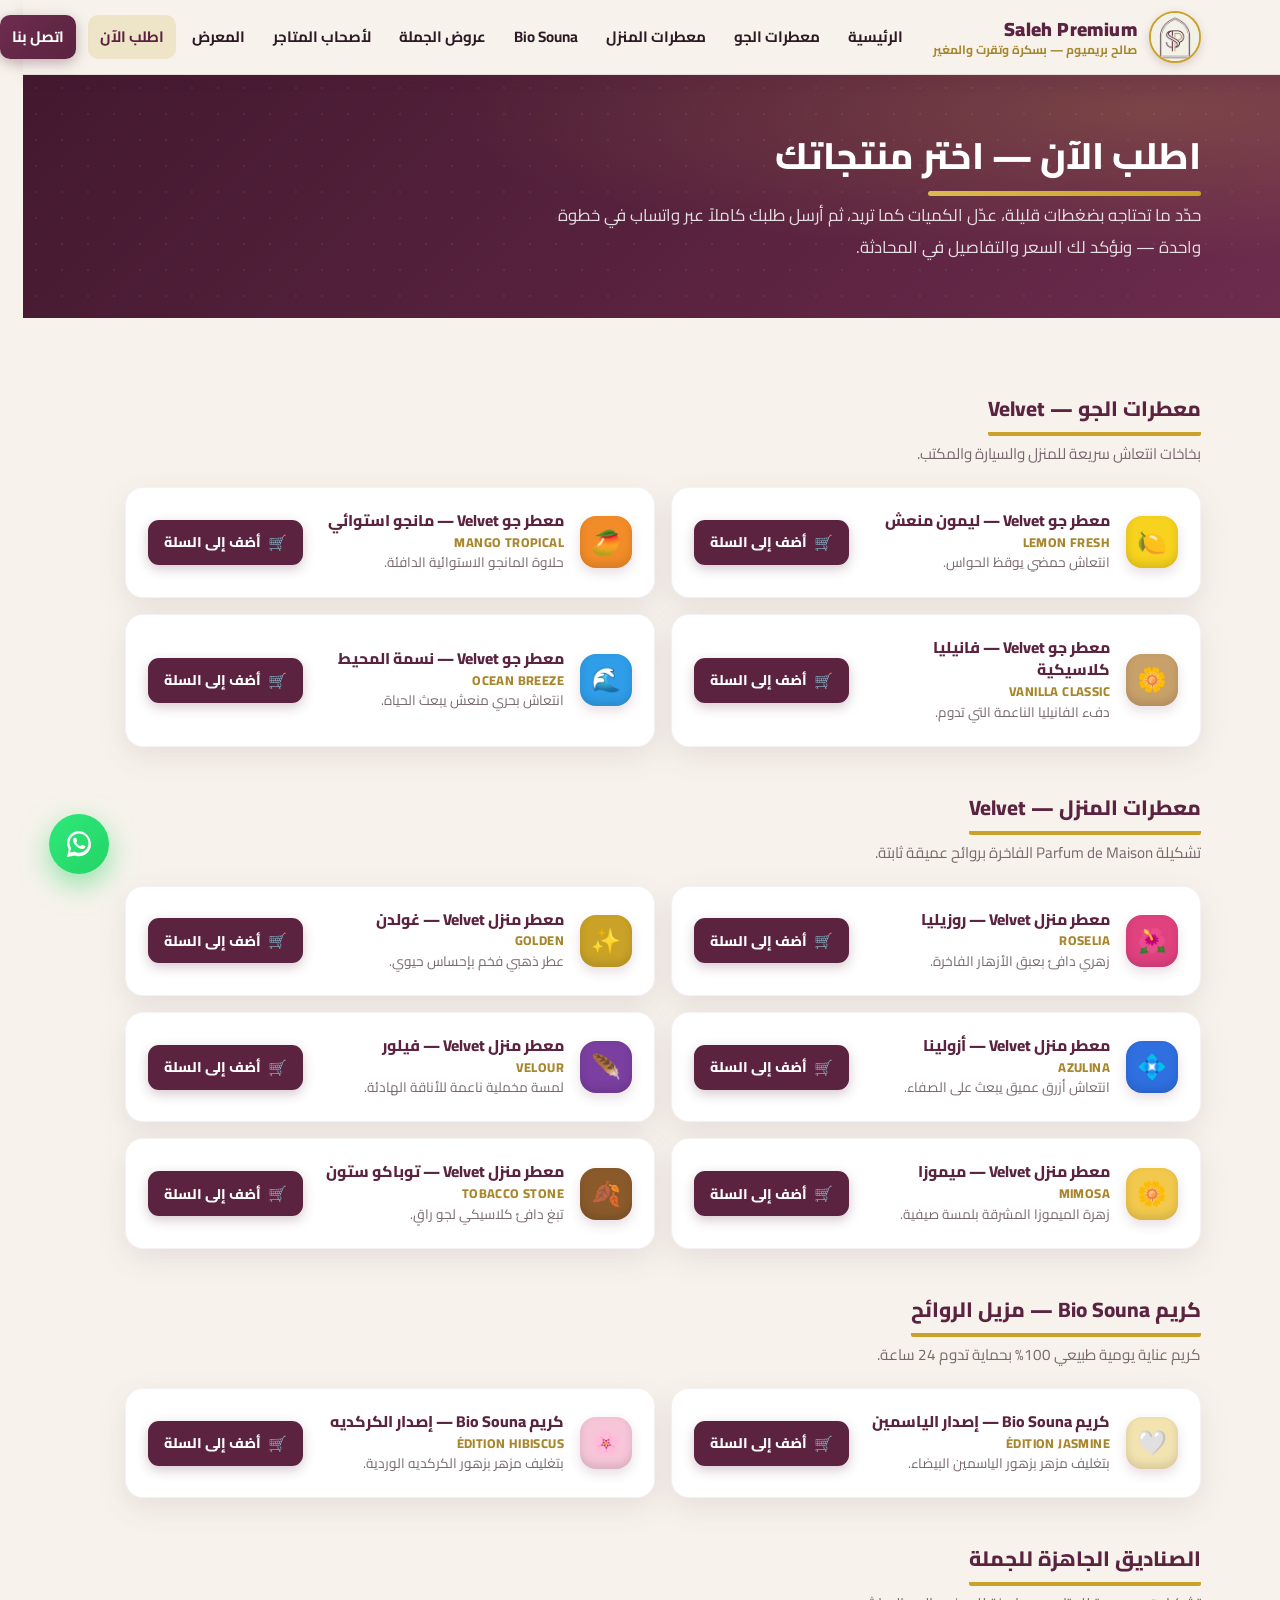
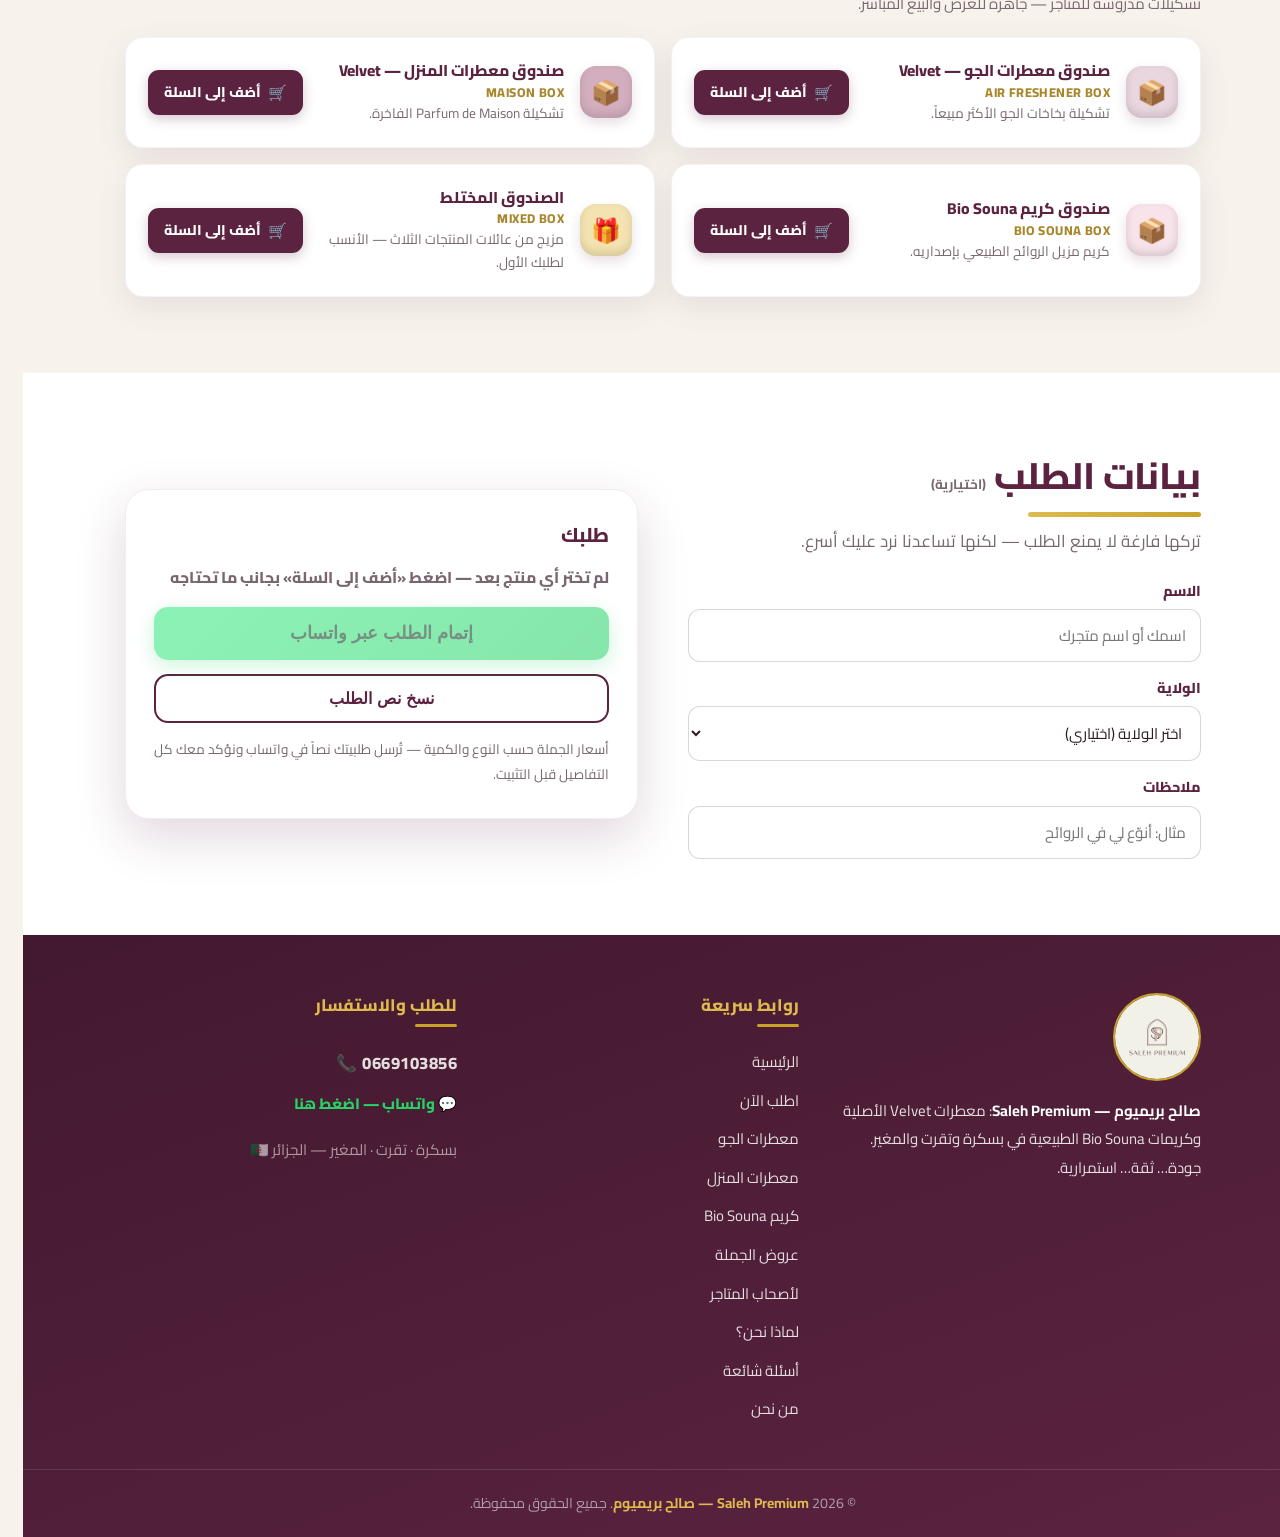
<file: order.html>
<!DOCTYPE html>
<html lang="ar" dir="rtl">
<head>
  <meta charset="UTF-8">
  <meta name="viewport" content="width=device-width, initial-scale=1.0">
  <title>اطلب الآن | صالح بريميوم — اختر منتجاتك وأرسل طلبك عبر واتساب</title>
  <meta name="description" content="صفحة الطلب السريع من صالح بريميوم — اختر معطرات Velvet وكريم Bio Souna بكمياتك، وأرسل طلبك جاهزاً عبر واتساب. بسكرة وتقرت والمغير: 0669103856">
  <link rel="icon" type="image/jpeg" href="assets/img/logo-mark.jpg">
  <link rel="preconnect" href="https://fonts.googleapis.com">
  <link rel="preconnect" href="https://fonts.gstatic.com" crossorigin>
  <link href="https://fonts.googleapis.com/css2?family=Cairo:wght@400;600;700;800;900&display=swap" rel="stylesheet">
  <link rel="stylesheet" href="css/style.css">
</head>
<body>

  <!-- ===== الترويسة ===== -->
  <header class="site-header">
    <div class="container header-inner">
      <a href="index.html" class="brand">
        <img src="assets/img/logo-mark.jpg" alt="شعار Saleh Premium" class="brand-logo">
        <span class="brand-text">
          <strong>Saleh Premium</strong>
          <small>صالح بريميوم — بسكرة وتقرت والمغير</small>
        </span>
      </a>
      <nav class="main-nav" id="mainNav">
        <a href="index.html">الرئيسية</a>
        <a href="air-freshener.html">معطرات الجو</a>
        <a href="home-parfum.html">معطرات المنزل</a>
        <a href="bio-souna.html">Bio Souna</a>
        <a href="offers.html">عروض الجملة</a>
        <a href="for-stores.html">لأصحاب المتاجر</a>
        <a href="gallery.html">المعرض</a>
        <a href="order.html" class="active">اطلب الآن</a>
        <a href="contact.html" class="nav-cta">اتصل بنا</a>
      </nav>
      <button class="nav-toggle" id="navToggle" aria-label="فتح القائمة">☰</button>
    </div>
  </header>

  <main>
    <!-- ===== ترويسة صفحة الطلب ===== -->
    <section class="page-hero">
      <div class="container">
        <h1 class="section-title">اطلب الآن — اختر منتجاتك</h1>
        <p>حدّد ما تحتاجه بضغطات قليلة، عدّل الكميات كما تريد، ثم أرسل طلبك كاملاً عبر واتساب في خطوة واحدة — ونؤكد لك السعر والتفاصيل في المحادثة.</p>
      </div>
    </section>

    <!-- ===== اختيار المنتجات ===== -->
    <section class="section">
      <div class="container">
        <div id="orderItems"><!-- يُبنى تلقائياً بواسطة js/order.js --></div>
      </div>
    </section>

    <!-- ===== بيانات وإتمام الطلب ===== -->
    <section class="section section-alt">
      <div class="container split">
        <div class="reveal">
          <h2 class="section-title">بيانات الطلب <small style="font-size:0.85rem;color:var(--muted);font-weight:700;">(اختيارية)</small></h2>
          <p class="section-sub" style="margin-bottom:20px;">تركها فارغة لا يمنع الطلب — لكنها تساعدنا نرد عليك أسرع.</p>
          <div class="order-fields">
            <label>الاسم <input type="text" id="orderName" placeholder="اسمك أو اسم متجرك"></label>
            <label>الولاية <select id="orderWilaya">
              <option value="">اختر الولاية (اختياري)</option>
              <option value="بسكرة">بسكرة</option>
              <option value="تقرت">تقرت</option>
              <option value="المغير">المغير</option>
              <option value="أخرى">أخرى</option>
            </select></label>
            <label>ملاحظات <input type="text" id="orderNotes" placeholder="مثال: أنوّع لي في الروائح"></label>
          </div>
        </div>
        <div class="reveal">
          <div class="order-summary">
            <h3>طلبك</h3>
            <p class="order-total" id="orderTotal">—</p>
            <button class="btn btn-wa btn-lg" id="orderCheckout">إتمام الطلب عبر واتساب</button>
            <button class="btn btn-outline-dark" id="orderCopy">نسخ نص الطلب</button>
            <p class="order-note">أسعار الجملة حسب النوع والكمية — تُرسل طلبيتك نصاً في واتساب ونؤكد معك كل التفاصيل قبل التثبيت.</p>
          </div>
        </div>
      </div>
    </section>
  </main>

  <!-- ===== التذييل ===== -->
  <footer class="site-footer">
    <div class="container footer-grid">
      <div class="footer-col">
        <img src="assets/img/saleh-premium-logo.jpg" alt="Saleh Premium — صالح بريميوم" class="footer-logo">
        <p><strong style="color:#fff;">صالح بريميوم — Saleh Premium</strong>: معطرات Velvet الأصلية وكريمات Bio Souna الطبيعية في بسكرة وتقرت والمغير. جودة… ثقة… استمرارية.</p>
      </div>
      <div class="footer-col">
        <h4>روابط سريعة</h4>
        <a href="index.html">الرئيسية</a>
        <a href="order.html">اطلب الآن</a>
        <a href="air-freshener.html">معطرات الجو</a>
        <a href="home-parfum.html">معطرات المنزل</a>
        <a href="bio-souna.html">كريم Bio Souna</a>
        <a href="offers.html">عروض الجملة</a>
        <a href="for-stores.html">لأصحاب المتاجر</a>
        <a href="why-us.html">لماذا نحن؟</a>
        <a href="faq.html">أسئلة شائعة</a>
        <a href="about.html">من نحن</a>
      </div>
      <div class="footer-col">
        <h4>للطلب والاستفسار</h4>
        <a class="footer-phone" href="tel:0669103856">📞 0669103856</a>
        <a class="footer-wa" href="https://wa.me/213669103856" target="_blank" rel="noopener">💬 واتساب — اضغط هنا</a>
        <p class="footer-note">بسكرة · تقرت · المغير — الجزائر 🇩🇿</p>
      </div>
    </div>
    <div class="footer-bottom">
      © <span id="year">2026</span> <span class="gold">Saleh Premium — صالح بريميوم</span>. جميع الحقوق محفوظة.
    </div>
  </footer>

  <!-- ===== زر واتساب العائم ===== -->
  <a href="https://wa.me/213669103856" class="wa-float" target="_blank" rel="noopener" aria-label="تواصل معنا عبر واتساب">
    <svg viewBox="0 0 32 32"><path d="M16 3C9.4 3 4 8.4 4 15c0 2.1.6 4.2 1.7 6L4 29l8.2-1.6c1.2.6 2.5.9 3.8.9 6.6 0 12-5.4 12-12S22.6 3 16 3zm0 21.8c-1.2 0-2.4-.3-3.4-.9l-.7-.4-4.9 1 1-4.7-.5-.7C6.9 17.9 6.5 16.5 6.5 15 6.5 9.8 10.8 5.5 16 5.5S25.5 9.8 25.5 15 21.2 24.8 16 24.8zm5.4-7.1c-.3-.1-1.7-.9-2-1-.3-.1-.5-.1-.7.1-.2.3-.8 1-.9 1.2-.2.2-.3.2-.6.1-.3-.1-1.2-.5-2.3-1.4-.9-.8-1.4-1.7-1.6-2-.2-.3 0-.5.1-.6l.5-.6c.2-.2.2-.3.3-.5.1-.2 0-.4 0-.5 0-.1-.7-1.7-1-2.3-.3-.6-.5-.5-.7-.5h-.6c-.2 0-.5.1-.8.4-.3.3-1 1-1 2.5s1.1 2.9 1.2 3.1c.1.2 2.1 3.2 5.1 4.5.7.3 1.3.5 1.7.6.7.2 1.4.2 1.9.1.6-.1 1.7-.7 2-1.4.2-.7.2-1.3.2-1.4-.1-.1-.3-.2-.6-.3z"/></svg>
  </a>

  <script src="js/config.js"></script>
  <script src="js/main.js"></script>
  <script src="js/order.js"></script>
</body>
</html>
</file>
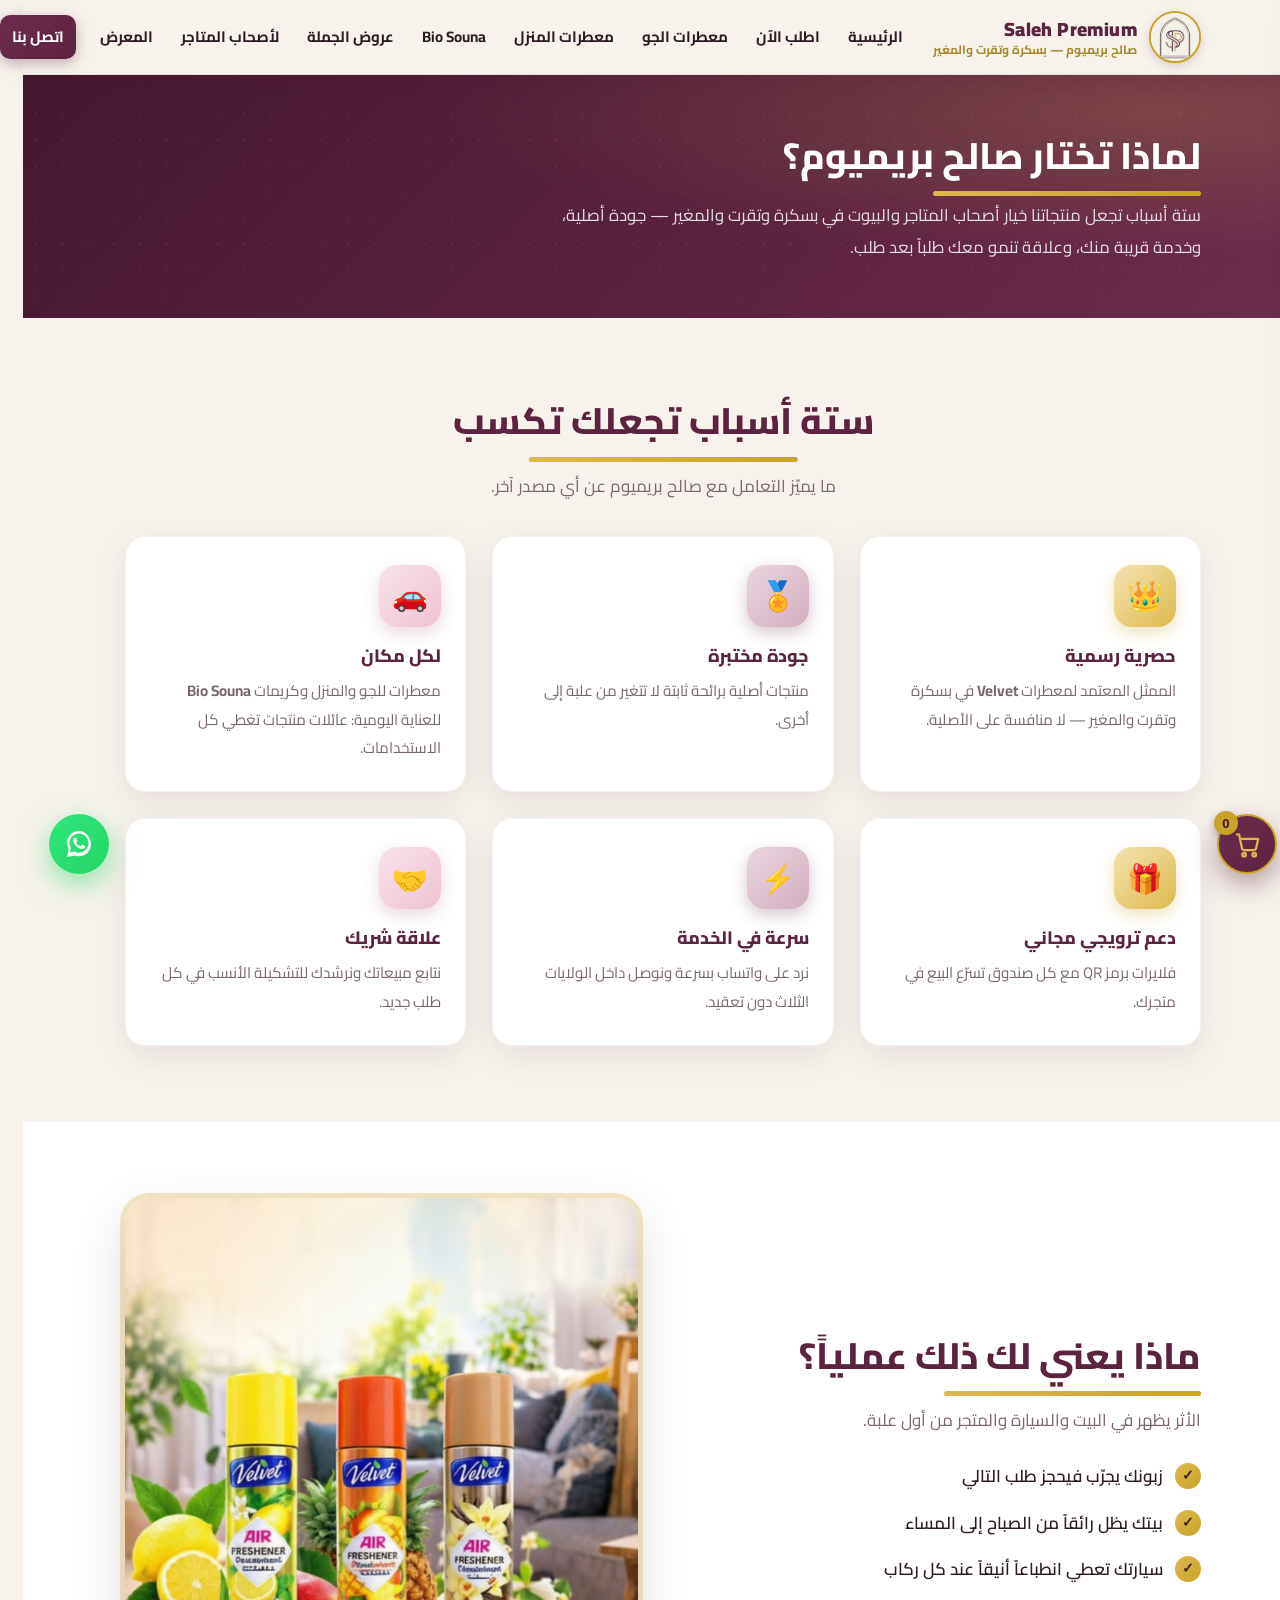
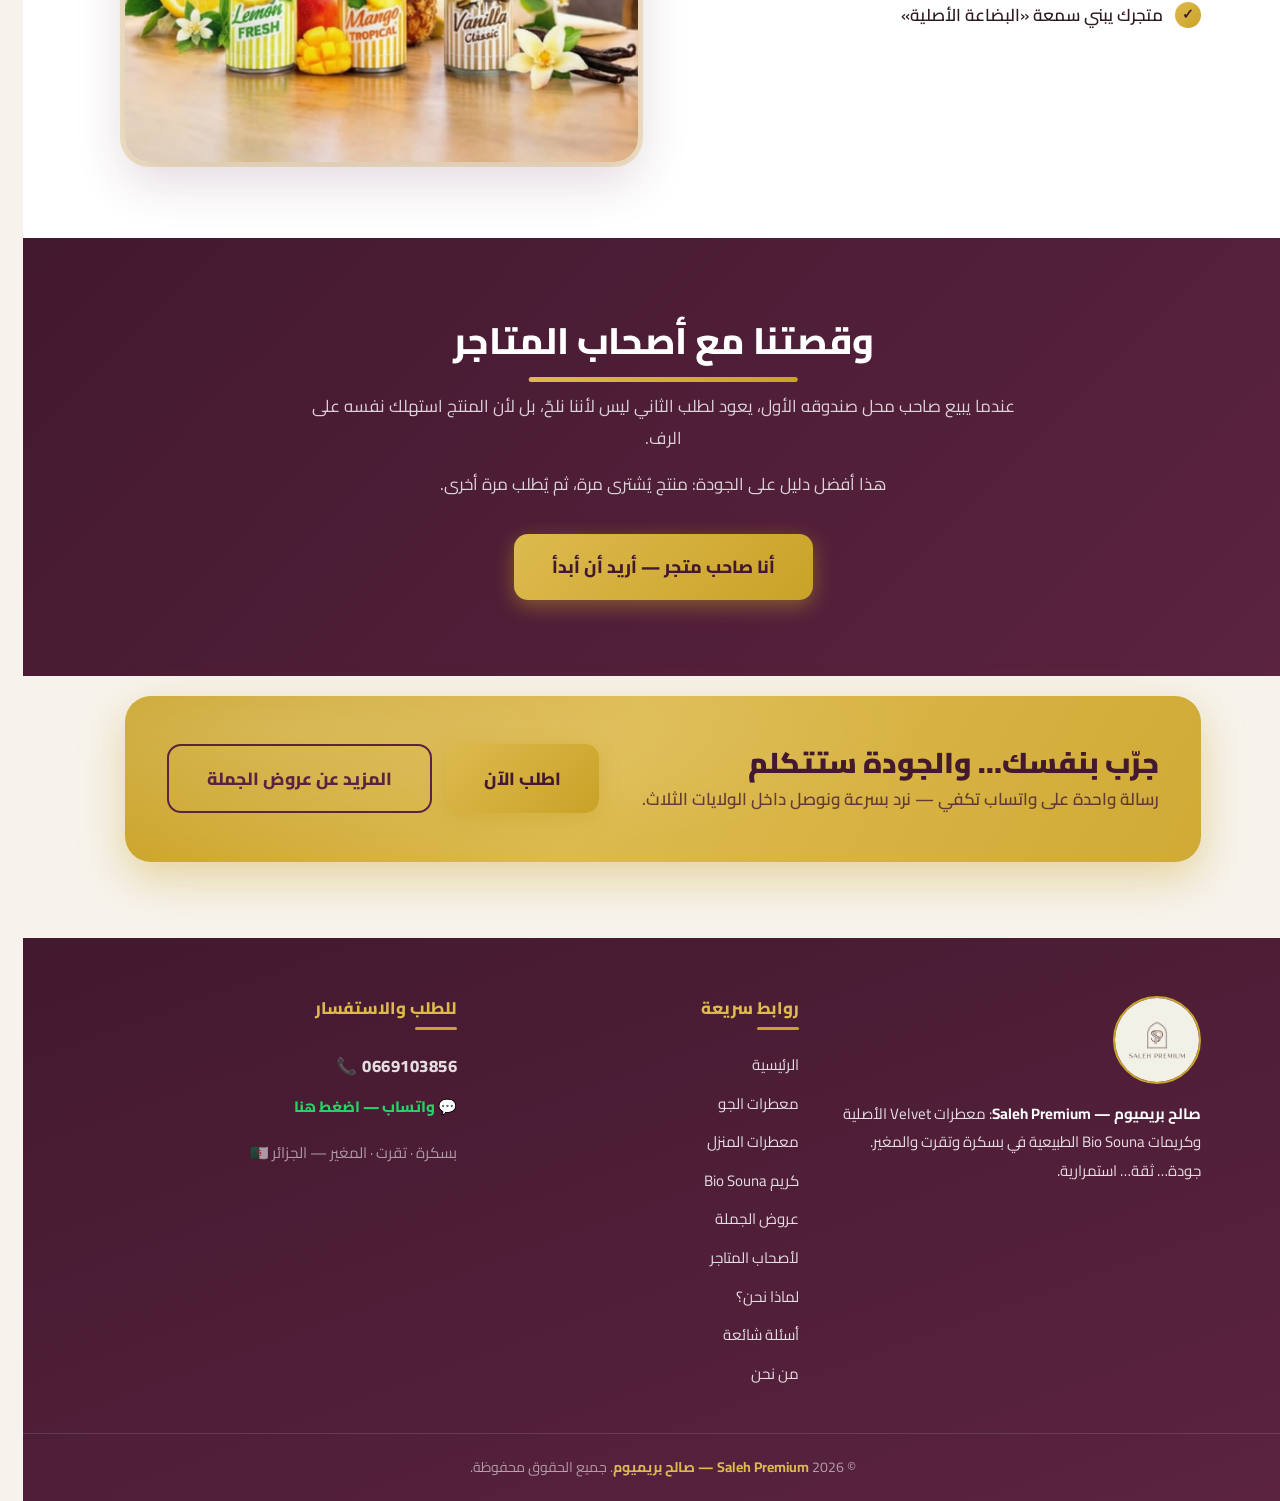
<file: why-us.html>
<!DOCTYPE html>
<html lang="ar" dir="rtl">
<head>
  <meta charset="UTF-8">
  <meta name="viewport" content="width=device-width, initial-scale=1.0">
  <title>لماذا صالح بريميوم؟ | الجودة التي يعود إليها زبناء الولايات الثلاث</title>
  <meta name="description" content="ستة أسباب تجعل منتجات صالح بريميوم خيار أصحاب المتاجر والبيوت في بسكرة وتقرت والمغير — جودة أصلية وخدمة قريبة منك. 0669103856">
  <meta property="og:type" content="website">
  <meta property="og:locale" content="ar_DZ">
  <meta property="og:site_name" content="Saleh Premium — صالح بريميوم">
  <meta property="og:title" content="لماذا صالح بريميوم؟ | الجودة التي يعود إليها زبناء الولايات الثلاث">
  <meta property="og:description" content="ستة أسباب تجعل منتجات صالح بريميوم خيار أصحاب المتاجر والبيوت في بسكرة وتقرت والمغير — جودة أصلية وخدمة قريبة منك. 0669103856">
  <meta name="theme-color" content="#5b2340">
  <link rel="icon" type="image/jpeg" href="assets/img/logo-mark.jpg">
  <link rel="preconnect" href="https://fonts.googleapis.com">
  <link rel="preconnect" href="https://fonts.gstatic.com" crossorigin>
  <link href="https://fonts.googleapis.com/css2?family=Cairo:wght@400;600;700;800;900&display=swap" rel="stylesheet">
  <link rel="stylesheet" href="css/style.css">
</head>
<body>

  <!-- ===== الترويسة ===== -->
  <header class="site-header">
    <div class="container header-inner">
      <a href="index.html" class="brand">
        <img src="assets/img/logo-mark.jpg" alt="شعار Saleh Premium" class="brand-logo" width="420" height="420">
        <span class="brand-text">
          <strong>Saleh Premium</strong>
          <small>صالح بريميوم — بسكرة وتقرت والمغير</small>
        </span>
      </a>
      <nav class="main-nav" id="mainNav">
        <a href="index.html">الرئيسية</a>
        <a href="order.html">اطلب الآن</a>
        <a href="air-freshener.html">معطرات الجو</a>
        <a href="home-parfum.html">معطرات المنزل</a>
        <a href="bio-souna.html">Bio Souna</a>
        <a href="offers.html">عروض الجملة</a>
        <a href="for-stores.html">لأصحاب المتاجر</a>
        <a href="gallery.html">المعرض</a>
        <a href="contact.html" class="nav-cta">اتصل بنا</a>
      </nav>
      <button class="nav-toggle" id="navToggle" aria-label="فتح القائمة" aria-controls="mainNav" aria-expanded="false">☰</button>
    </div>
  </header>

  <main>
    <!-- ===== واجهة الصفحة ===== -->
    <section class="page-hero">
      <div class="container">
        <h1 class="section-title">لماذا تختار صالح بريميوم؟</h1>
        <p>ستة أسباب تجعل منتجاتنا خيار أصحاب المتاجر والبيوت في بسكرة وتقرت والمغير — جودة أصلية، وخدمة قريبة منك، وعلاقة تنمو معك طلباً بعد طلب.</p>
      </div>
    </section>

    <!-- ===== ستة أسباب ===== -->
    <section class="section">
      <div class="container">
        <div class="center">
          <h2 class="section-title">ستة أسباب تجعلك تكسب</h2>
          <p class="section-sub">ما يميّز التعامل مع صالح بريميوم عن أي مصدر آخر.</p>
        </div>
        <div class="grid-3">
          <div class="feature reveal">
            <div class="feature-icon">👑</div>
            <h3>حصرية رسمية</h3>
            <p>الممثل المعتمد لمعطرات <strong>Velvet</strong> في بسكرة وتقرت والمغير — لا منافسة على الأصلية.</p>
          </div>
          <div class="feature reveal">
            <div class="feature-icon plum">🏅</div>
            <h3>جودة مختبرة</h3>
            <p>منتجات أصلية برائحة ثابتة لا تتغير من علبة إلى أخرى.</p>
          </div>
          <div class="feature reveal">
            <div class="feature-icon rose">🚗</div>
            <h3>لكل مكان</h3>
            <p>معطرات للجو والمنزل وكريمات <strong>Bio Souna</strong> للعناية اليومية: عائلات منتجات تغطي كل الاستخدامات.</p>
          </div>
          <div class="feature reveal">
            <div class="feature-icon">🎁</div>
            <h3>دعم ترويجي مجاني</h3>
            <p>فلايرات برمز QR مع كل صندوق تسرّع البيع في متجرك.</p>
          </div>
          <div class="feature reveal">
            <div class="feature-icon plum">⚡</div>
            <h3>سرعة في الخدمة</h3>
            <p>نرد على واتساب بسرعة ونوصل داخل الولايات الثلاث دون تعقيد.</p>
          </div>
          <div class="feature reveal">
            <div class="feature-icon rose">🤝</div>
            <h3>علاقة شريك</h3>
            <p>نتابع مبيعاتك ونرشدك للتشكيلة الأنسب في كل طلب جديد.</p>
          </div>
        </div>
      </div>
    </section>

    <!-- ===== ماذا يعني لك ذلك عملياً ===== -->
    <section class="section section-alt">
      <div class="container split">
        <div class="reveal">
          <h2 class="section-title">ماذا يعني لك ذلك عملياً؟</h2>
          <p class="section-sub" style="margin-bottom: 24px;">
            الأثر يظهر في البيت والسيارة والمتجر من أول علبة.
          </p>
          <ul class="check-list">
            <li>زبونك يجرّب فيحجز طلب التالي</li>
            <li>بيتك يظل رائقاً من الصباح إلى المساء</li>
            <li>سيارتك تعطي انطباعاً أنيقاً عند كل ركاب</li>
            <li>متجرك يبني سمعة «البضاعة الأصلية»</li>
          </ul>
        </div>
        <div class="split-img-wrap reveal">
          <img src="assets/img/trio-sprays.jpg" alt="معطرات Velvet للجو — ليمون، مانجو، فانيليا" class="split-img" width="733" height="1100" loading="lazy" decoding="async">
        </div>
      </div>
    </section>

    <!-- ===== قصتنا مع أصحاب المتاجر ===== -->
    <section class="section section-dark">
      <div class="container center reveal">
        <h2 class="section-title">وقصتنا مع أصحاب المتاجر</h2>
        <p class="section-sub" style="max-width: 720px; margin-inline: auto; margin-bottom: 14px;">
          عندما يبيع صاحب محل صندوقه الأول، يعود لطلب الثاني ليس لأننا نلحّ، بل لأن المنتج استهلك نفسه على الرف.
        </p>
        <p class="section-sub" style="max-width: 720px; margin-inline: auto;">
          هذا أفضل دليل على الجودة: منتج يُشترى مرة، ثم يُطلب مرة أخرى.
        </p>
        <div style="margin-top: 14px;">
          <a href="for-stores.html" class="btn btn-gold btn-lg">أنا صاحب متجر — أريد أن أبدأ</a>
        </div>
      </div>
    </section>

    <!-- ===== دعوة للطلب ===== -->
    <section class="section" style="padding-top: 20px;">
      <div class="container">
        <div class="cta-band reveal">
          <div>
            <h2>جرّب بنفسك… والجودة ستتكلم</h2>
            <p>رسالة واحدة على واتساب تكفي — نرد بسرعة ونوصل داخل الولايات الثلاث.</p>
          </div>
          <div class="cta-actions">
            <a href="order.html" class="btn btn-gold btn-lg">اطلب الآن</a>
            <a href="offers.html" class="btn btn-outline-dark btn-lg">المزيد عن عروض الجملة</a>
          </div>
        </div>
      </div>
    </section>
  </main>

  <!-- ===== التذييل ===== -->
  <footer class="site-footer">
    <div class="container footer-grid">
      <div class="footer-col">
        <img src="assets/img/saleh-premium-logo.jpg" alt="Saleh Premium — صالح بريميوم" class="footer-logo" width="800" height="800" loading="lazy" decoding="async">
        <p><strong style="color:#fff;">صالح بريميوم — Saleh Premium</strong>: معطرات Velvet الأصلية وكريمات Bio Souna الطبيعية في بسكرة وتقرت والمغير. جودة… ثقة… استمرارية.</p>
      </div>
      <div class="footer-col">
        <h4>روابط سريعة</h4>
        <a href="index.html">الرئيسية</a>
        <a href="air-freshener.html">معطرات الجو</a>
        <a href="home-parfum.html">معطرات المنزل</a>
        <a href="bio-souna.html">كريم Bio Souna</a>
        <a href="offers.html">عروض الجملة</a>
        <a href="for-stores.html">لأصحاب المتاجر</a>
        <a href="why-us.html">لماذا نحن؟</a>
        <a href="faq.html">أسئلة شائعة</a>
        <a href="about.html">من نحن</a>
      </div>
      <div class="footer-col">
        <h4>للطلب والاستفسار</h4>
        <a class="footer-phone" href="tel:0669103856">📞 0669103856</a>
        <a class="footer-wa" href="https://wa.me/213669103856" target="_blank" rel="noopener">💬 واتساب — اضغط هنا</a>
        <p class="footer-note">بسكرة · تقرت · المغير — الجزائر 🇩🇿</p>
      </div>
    </div>
    <div class="footer-bottom">
      © <span id="year">2026</span> <span class="gold">Saleh Premium — صالح بريميوم</span>. جميع الحقوق محفوظة.
    </div>
  </footer>

  <!-- ===== زر واتساب العائم ===== -->
  <a href="https://wa.me/213669103856" class="wa-float" target="_blank" rel="noopener" aria-label="تواصل معنا عبر واتساب">
    <svg viewBox="0 0 32 32"><path d="M16 3C9.4 3 4 8.4 4 15c0 2.1.6 4.2 1.7 6L4 29l8.2-1.6c1.2.6 2.5.9 3.8.9 6.6 0 12-5.4 12-12S22.6 3 16 3zm0 21.8c-1.2 0-2.4-.3-3.4-.9l-.7-.4-4.9 1 1-4.7-.5-.7C6.9 17.9 6.5 16.5 6.5 15 6.5 9.8 10.8 5.5 16 5.5S25.5 9.8 25.5 15 21.2 24.8 16 24.8zm5.4-7.1c-.3-.1-1.7-.9-2-1-.3-.1-.5-.1-.7.1-.2.3-.8 1-.9 1.2-.2.2-.3.2-.6.1-.3-.1-1.2-.5-2.3-1.4-.9-.8-1.4-1.7-1.6-2-.2-.3 0-.5.1-.6l.5-.6c.2-.2.2-.3.3-.5.1-.2 0-.4 0-.5 0-.1-.7-1.7-1-2.3-.3-.6-.5-.5-.7-.5h-.6c-.2 0-.5.1-.8.4-.3.3-1 1-1 2.5s1.1 2.9 1.2 3.1c.1.2 2.1 3.2 5.1 4.5.7.3 1.3.5 1.7.6.7.2 1.4.2 1.9.1.6-.1 1.7-.7 2-1.4.2-.7.2-1.3.2-1.4-.1-.1-.3-.2-.6-.3z"/></svg>
  </a>

  <script src="js/config.js"></script>
  <script src="js/main.js"></script>
  <script src="js/cart.js"></script>
</body>
</html>
</file>
<file: css/style.css>
/* ============================================================
   Saleh Premium — Design System
   صالح بريميوم — بسكرة · تقرت · المغير
   Palette: main #5b2340 · second #c9a227 · background #f7f3ec
   ============================================================ */

:root {
  --plum: #5b2340;
  --plum-dark: #43192f;
  --plum-2: #6d2c4e;
  --plum-3: #84395f;
  --gold: #c9a227;
  --gold-2: #ddba4e;
  --gold-3: #f3e3b0;
  --cream: #f7f3ec;
  --cream-2: #efe7d8;
  --white: #ffffff;
  --ink: #2c1a24;
  --muted: #79676f;
  --green: #25d366;
  --green-dark: #128c4b;
  --shadow: 0 10px 30px rgba(91, 35, 64, 0.10);
  --shadow-lg: 0 18px 50px rgba(91, 35, 64, 0.18);
  --radius: 20px;
  --header-h: 74px;
}

* { margin: 0; padding: 0; box-sizing: border-box; }

html { scroll-behavior: smooth; }

body {
  font-family: 'Cairo', 'Segoe UI', Tahoma, sans-serif;
  background: var(--cream);
  color: var(--ink);
  line-height: 1.9;
  font-size: 17px;
  overflow-x: hidden;
}

img { max-width: 100%; display: block; }
a { color: inherit; text-decoration: none; }
ul { list-style: none; }

.container {
  max-width: 1120px;
  margin-inline: auto;
  padding-inline: 22px;
}

main { min-height: 60vh; }

/* ---------- Typography ---------- */

h1, h2, h3, h4 { line-height: 1.45; font-weight: 800; }

.section-title {
  font-size: clamp(1.55rem, 3.4vw, 2.3rem);
  color: var(--plum);
  position: relative;
  display: inline-block;
  padding-bottom: 14px;
  margin-bottom: 8px;
}

.section-title::after {
  content: "";
  position: absolute;
  bottom: 0;
  right: 0;
  width: 64%;
  height: 5px;
  border-radius: 99px;
  background: linear-gradient(90deg, var(--gold-2), var(--gold));
}

.section-sub {
  color: var(--muted);
  font-size: 1.06rem;
  max-width: 640px;
  margin-bottom: 34px;
}

.center { text-align: center; }
.center .section-title::after { right: 50%; transform: translateX(50%); }
.center .section-sub { margin-inline: auto; }

/* ---------- Header ---------- */

.site-header {
  position: sticky;
  top: 0;
  z-index: 100;
  background: rgba(247, 243, 236, 0.94);
  backdrop-filter: blur(10px);
  -webkit-backdrop-filter: blur(10px);
  border-bottom: 1px solid rgba(91, 35, 64, 0.10);
  box-shadow: 0 2px 18px rgba(91, 35, 64, 0.07);
}

.header-inner {
  height: var(--header-h);
  display: flex;
  align-items: center;
  justify-content: space-between;
  gap: 18px;
}

.brand { display: flex; align-items: center; gap: 12px; flex-shrink: 0; }

.brand-logo {
  width: 52px;
  height: 52px;
  border-radius: 50%;
  object-fit: cover;
  border: 2px solid var(--gold);
  box-shadow: 0 3px 10px rgba(91, 35, 64, 0.20);
  background: var(--cream);
}

.brand-text { display: flex; flex-direction: column; line-height: 1.3; }
.brand-text strong { color: var(--plum); font-size: 1.2rem; font-weight: 900; letter-spacing: 0.4px; }
.brand-text small { color: #a8862c; font-weight: 700; font-size: 0.76rem; }

.main-nav { display: flex; align-items: center; gap: 4px; }

.main-nav a {
  padding: 8px 12px;
  border-radius: 10px;
  font-weight: 700;
  font-size: 0.94rem;
  color: var(--ink);
  white-space: nowrap;
  transition: color .2s, background .2s;
}

.main-nav a:hover { color: var(--plum); background: rgba(91, 35, 64, 0.08); }

.main-nav a.active { color: var(--plum); background: rgba(201, 162, 39, 0.18); }

.main-nav a.nav-cta {
  background: linear-gradient(135deg, var(--plum-2), var(--plum));
  color: #fff;
  margin-inline-start: 8px;
  box-shadow: 0 4px 14px rgba(91, 35, 64, 0.35);
}

.main-nav a.nav-cta:hover { background: var(--plum); color: #fff; }

.nav-toggle {
  display: none;
  background: none;
  border: 2px solid var(--plum);
  color: var(--plum);
  font-size: 1.45rem;
  border-radius: 12px;
  width: 46px;
  height: 46px;
  cursor: pointer;
  line-height: 1;
}

/* ---------- Hero (home) ---------- */

.hero {
  position: relative;
  background:
    radial-gradient(ellipse 60% 45% at 85% 10%, rgba(221, 186, 78, 0.22), transparent),
    radial-gradient(ellipse 50% 40% at 10% 90%, rgba(201, 162, 39, 0.14), transparent),
    linear-gradient(135deg, var(--plum-dark) 0%, var(--plum) 55%, var(--plum-2) 100%);
  color: #fff;
  overflow: hidden;
}

.hero::before {
  content: "";
  position: absolute;
  inset: 0;
  background-image: radial-gradient(rgba(255,255,255,0.07) 1.5px, transparent 1.5px);
  background-size: 26px 26px;
  pointer-events: none;
}

.hero-inner {
  display: grid;
  grid-template-columns: 1.15fr 0.85fr;
  align-items: center;
  gap: 44px;
  padding-block: 72px 84px;
}

.hero-badge {
  display: inline-flex;
  align-items: center;
  gap: 8px;
  background: linear-gradient(135deg, var(--gold-2), var(--gold));
  color: var(--plum-dark);
  font-weight: 800;
  font-size: 0.9rem;
  padding: 7px 18px;
  border-radius: 99px;
  margin-bottom: 20px;
  box-shadow: 0 4px 16px rgba(201, 162, 39, 0.45);
}

.hero-title {
  font-size: clamp(1.9rem, 5vw, 3.1rem);
  font-weight: 900;
  margin-bottom: 16px;
}

.hero-title .gold { color: var(--gold-2); }

.hero-lead {
  font-size: 1.12rem;
  color: rgba(255, 255, 255, 0.88);
  max-width: 540px;
  margin-bottom: 30px;
}

.hero-cta { display: flex; flex-wrap: wrap; gap: 14px; }

.hero-img-wrap { position: relative; }

.hero-img {
  border-radius: 26px;
  box-shadow: var(--shadow-lg), 0 0 0 6px rgba(221, 186, 78, 0.28);
  transform: rotate(-1.5deg);
  width: 100%;
  object-fit: cover;
  aspect-ratio: 4 / 4.6;
}

.hero-strip {
  display: flex;
  align-items: center;
  gap: 12px;
  background: rgba(255, 255, 255, 0.12);
  border: 1px solid rgba(255, 255, 255, 0.22);
  backdrop-filter: blur(6px);
  border-radius: 16px;
  padding: 10px 18px;
  position: absolute;
  bottom: -22px;
  right: 18px;
  font-weight: 800;
  font-size: 0.92rem;
  box-shadow: var(--shadow);
}

.hero-strip .dot { width: 10px; height: 10px; border-radius: 50%; background: var(--green); box-shadow: 0 0 0 4px rgba(37, 211, 102, 0.25); }

/* ---------- Inner page hero ---------- */

.page-hero {
  background:
    radial-gradient(ellipse 55% 60% at 88% 15%, rgba(221, 186, 78, 0.20), transparent),
    linear-gradient(135deg, var(--plum-dark) 0%, var(--plum) 60%, var(--plum-2) 100%);
  color: #fff;
  padding-block: 54px;
  position: relative;
  overflow: hidden;
}

.page-hero::before {
  content: "";
  position: absolute;
  inset: 0;
  background-image: radial-gradient(rgba(255,255,255,0.06) 1.5px, transparent 1.5px);
  background-size: 26px 26px;
}

.page-hero .section-title { color: #fff; margin-bottom: 4px; }
.page-hero .section-title::after { background: linear-gradient(90deg, var(--gold-2), var(--gold)); }
.page-hero p { color: rgba(255,255,255,0.85); max-width: 660px; font-size: 1.05rem; }

/* ---------- Buttons ---------- */

.btn {
  display: inline-flex;
  align-items: center;
  justify-content: center;
  gap: 10px;
  padding: 13px 30px;
  border-radius: 14px;
  font-weight: 800;
  font-size: 1.02rem;
  transition: transform .18s, box-shadow .18s, background .18s;
  cursor: pointer;
  border: none;
}

.btn:hover { transform: translateY(-2px); }

.btn-gold {
  background: linear-gradient(135deg, var(--gold-2), var(--gold));
  color: var(--plum-dark);
  box-shadow: 0 6px 20px rgba(201, 162, 39, 0.45);
}

.btn-wa {
  background: linear-gradient(135deg, #2ee97a, var(--green));
  color: #08371d;
  box-shadow: 0 6px 20px rgba(37, 211, 102, 0.4);
}

.btn-plum {
  background: linear-gradient(135deg, var(--plum-2), var(--plum));
  color: #fff;
  box-shadow: 0 6px 20px rgba(91, 35, 64, 0.4);
}

.btn-outline {
  background: transparent;
  color: #fff;
  border: 2px solid rgba(255, 255, 255, 0.65);
}

.btn-outline:hover { background: rgba(255, 255, 255, 0.12); }

.btn-outline-dark {
  background: transparent;
  color: var(--plum);
  border: 2px solid var(--plum);
}

.btn-outline-dark:hover { background: rgba(91, 35, 64, 0.06); }

.btn-lg { padding: 16px 38px; font-size: 1.1rem; }

/* ---------- Sections ---------- */

.section { padding-block: 76px; }

.section-alt { background: var(--white); }

.section-dark {
  background: linear-gradient(135deg, var(--plum-dark) 0%, var(--plum) 100%);
  color: #fff;
}

.section-dark .section-title { color: #fff; }
.section-dark .section-sub { color: rgba(255, 255, 255, 0.8); }

/* ---------- Grids & Cards ---------- */

.grid-2 { display: grid; grid-template-columns: repeat(2, 1fr); gap: 26px; }
.grid-3 { display: grid; grid-template-columns: repeat(3, 1fr); gap: 26px; }
.grid-4 { display: grid; grid-template-columns: repeat(4, 1fr); gap: 22px; }

.card {
  background: var(--white);
  border-radius: var(--radius);
  box-shadow: var(--shadow);
  overflow: hidden;
  transition: transform .22s, box-shadow .22s;
  display: flex;
  flex-direction: column;
  border: 1px solid rgba(91, 35, 64, 0.06);
}

.card:hover { transform: translateY(-6px); box-shadow: var(--shadow-lg); }

.card-img { width: 100%; object-fit: cover; aspect-ratio: 4 / 4.4; }

.card-body { padding: 24px 24px 28px; flex: 1; display: flex; flex-direction: column; align-items: flex-start; gap: 10px; }

.card-title { font-size: 1.22rem; color: var(--plum); font-weight: 800; }

.card-text { color: var(--muted); font-size: 0.98rem; flex: 1; }

.card .btn { margin-top: 8px; }

.tag {
  display: inline-block;
  background: rgba(201, 162, 39, 0.16);
  color: #8a6d13;
  font-size: 0.8rem;
  font-weight: 800;
  padding: 3px 13px;
  border-radius: 99px;
}

.tag-plum { background: rgba(91, 35, 64, 0.10); color: var(--plum); }

/* ---------- Feature cards ---------- */

.feature {
  background: var(--white);
  border-radius: var(--radius);
  padding: 28px 24px;
  box-shadow: var(--shadow);
  border: 1px solid rgba(91, 35, 64, 0.06);
  transition: transform .22s, box-shadow .22s;
}

.feature:hover { transform: translateY(-5px); box-shadow: var(--shadow-lg); }

.feature-icon {
  width: 62px;
  height: 62px;
  border-radius: 18px;
  display: flex;
  align-items: center;
  justify-content: center;
  font-size: 1.8rem;
  margin-bottom: 16px;
  background: linear-gradient(135deg, var(--gold-3), var(--gold-2));
  box-shadow: 0 6px 16px rgba(201, 162, 39, 0.3);
}

.feature-icon.plum { background: linear-gradient(135deg, #e9d6df, #d3aebf); box-shadow: 0 6px 16px rgba(91, 35, 64, 0.25); }
.feature-icon.rose { background: linear-gradient(135deg, #f8e3ea, #eec2d2); box-shadow: 0 6px 16px rgba(160, 80, 110, 0.22); }

.feature h3 { font-size: 1.12rem; color: var(--plum); margin-bottom: 8px; }

.feature p { color: var(--muted); font-size: 0.95rem; }

.section-dark .feature { background: rgba(255, 255, 255, 0.07); border-color: rgba(255, 255, 255, 0.14); backdrop-filter: blur(4px); }
.section-dark .feature h3 { color: var(--gold-2); }
.section-dark .feature p { color: rgba(255, 255, 255, 0.82); }
.section-dark .feature-icon { background: linear-gradient(135deg, var(--gold-2), var(--gold)); }

/* ---------- Check list ---------- */

.check-list { display: flex; flex-direction: column; gap: 14px; }

.check-list li {
  position: relative;
  padding-inline-start: 38px;
  font-weight: 600;
}

.check-list li::before {
  content: "✓";
  position: absolute;
  right: 0;
  top: 3px;
  width: 26px;
  height: 26px;
  border-radius: 50%;
  background: linear-gradient(135deg, var(--gold-2), var(--gold));
  color: var(--plum-dark);
  font-weight: 900;
  font-size: 0.85rem;
  display: flex;
  align-items: center;
  justify-content: center;
}

/* ---------- Steps ---------- */

.steps { display: grid; grid-template-columns: repeat(3, 1fr); gap: 26px; counter-reset: step; }

.step {
  background: var(--white);
  border-radius: var(--radius);
  padding: 34px 26px 28px;
  box-shadow: var(--shadow);
  text-align: center;
  position: relative;
  border: 1px solid rgba(91, 35, 64, 0.06);
}

.step-num {
  width: 54px;
  height: 54px;
  margin: 0 auto 16px;
  border-radius: 50%;
  background: linear-gradient(135deg, var(--plum-2), var(--plum));
  color: var(--gold-2);
  font-size: 1.5rem;
  font-weight: 900;
  display: flex;
  align-items: center;
  justify-content: center;
  box-shadow: 0 8px 20px rgba(91, 35, 64, 0.3);
}

.step h3 { color: var(--plum); font-size: 1.1rem; margin-bottom: 8px; }
.step p { color: var(--muted); font-size: 0.95rem; }

/* ---------- Scent cards ---------- */

.scent-card {
  background: var(--white);
  border-radius: 18px;
  padding: 22px;
  box-shadow: var(--shadow);
  border: 1px solid rgba(91, 35, 64, 0.06);
  display: flex;
  align-items: center;
  gap: 16px;
  transition: transform .2s, box-shadow .2s;
}

.scent-card:hover { transform: translateY(-4px); box-shadow: var(--shadow-lg); }

.scent-dot {
  width: 52px;
  height: 52px;
  border-radius: 16px;
  flex-shrink: 0;
  display: flex;
  align-items: center;
  justify-content: center;
  font-size: 1.5rem;
  box-shadow: inset 0 -4px 8px rgba(0,0,0,0.12), 0 5px 12px rgba(91, 35, 64, 0.15);
}

.scent-card h3 { font-size: 1.05rem; color: var(--plum); }
.scent-card small { display: block; color: #a8862c; font-weight: 800; font-size: 0.8rem; letter-spacing: 0.4px; }
.scent-card p { color: var(--muted); font-size: 0.88rem; line-height: 1.7; }

/* ---------- Chips ---------- */

.chip-row { display: flex; flex-wrap: wrap; gap: 12px; }

.chip {
  background: var(--white);
  border: 1.5px solid rgba(91, 35, 64, 0.16);
  border-radius: 99px;
  padding: 8px 20px;
  font-weight: 700;
  font-size: 0.92rem;
  color: var(--plum);
  transition: all .2s;
}

.chip:hover { border-color: var(--gold); background: rgba(221, 186, 78, 0.15); transform: translateY(-2px); }

.section-dark .chip { background: rgba(255,255,255,0.08); border-color: rgba(255,255,255,0.2); color: #fff; }
.section-dark .chip:hover { border-color: var(--gold-2); background: rgba(221, 186, 78, 0.15); }

/* ---------- Split layout ---------- */

.split { display: grid; grid-template-columns: 1fr 1fr; gap: 50px; align-items: center; }

.split-img {
  border-radius: 24px;
  box-shadow: var(--shadow-lg), 0 0 0 5px rgba(221, 186, 78, 0.3);
  width: 100%;
  object-fit: cover;
  aspect-ratio: 4 / 4.4;
}

.split-img.flat { box-shadow: var(--shadow-lg); }

/* ---------- CTA band ---------- */

.cta-band {
  background:
    radial-gradient(ellipse 60% 80% at 15% 20%, rgba(255,255,255,0.16), transparent),
    linear-gradient(120deg, var(--gold) 0%, var(--gold-2) 45%, #d0aa35 100%);
  border-radius: 26px;
  padding: 46px 42px;
  display: flex;
  align-items: center;
  justify-content: space-between;
  gap: 30px;
  flex-wrap: wrap;
  box-shadow: 0 16px 44px rgba(201, 162, 39, 0.4);
}

.cta-band h2 { color: var(--plum-dark); font-size: clamp(1.3rem, 2.8vw, 1.8rem); font-weight: 900; }

.cta-band p { color: rgba(67, 25, 47, 0.78); font-weight: 600; }

.cta-band .cta-actions { display: flex; gap: 14px; flex-wrap: wrap; }

/* ---------- QR ---------- */

.qr-wrap { display: flex; flex-wrap: wrap; gap: 30px; align-items: center; justify-content: center; }

.qr-box {
  background: var(--white);
  border-radius: 22px;
  padding: 26px;
  box-shadow: var(--shadow-lg);
  text-align: center;
  max-width: 300px;
  border: 1px solid rgba(91, 35, 64, 0.08);
}

.qr-box img { border-radius: 12px; margin-inline: auto; }

.qr-box h3 { color: var(--plum); margin-top: 14px; font-size: 1.05rem; }
.qr-box p { color: var(--muted); font-size: 0.88rem; }

/* ---------- FAQ ---------- */

.faq { display: flex; flex-direction: column; gap: 14px; max-width: 820px; margin-inline: auto; }

.faq-item {
  background: var(--white);
  border-radius: 16px;
  box-shadow: var(--shadow);
  border: 1px solid rgba(91, 35, 64, 0.07);
  overflow: hidden;
}

.faq-item summary {
  cursor: pointer;
  padding: 18px 56px 18px 22px;
  font-weight: 800;
  color: var(--plum);
  list-style: none;
  position: relative;
  font-size: 1.02rem;
}

.faq-item summary::-webkit-details-marker { display: none; }

.faq-item summary::after {
  content: "+";
  position: absolute;
  right: 18px;
  top: 50%;
  transform: translateY(-50%);
  width: 28px;
  height: 28px;
  border-radius: 50%;
  background: rgba(201, 162, 39, 0.18);
  color: #a8862c;
  font-size: 1.2rem;
  font-weight: 900;
  display: flex;
  align-items: center;
  justify-content: center;
  transition: transform .25s;
}

.faq-item[open] summary::after { content: "−"; transform: translateY(-50%) rotate(180deg); }

.faq-item .faq-body { padding: 0 22px 20px; color: var(--muted); }

/* ---------- Gallery ---------- */

.gallery-grid { display: grid; grid-template-columns: repeat(3, 1fr); gap: 20px; }

.gallery-item {
  border-radius: 18px;
  overflow: hidden;
  box-shadow: var(--shadow);
  cursor: zoom-in;
  position: relative;
  border: 1px solid rgba(91, 35, 64, 0.07);
}

.gallery-item img {
  width: 100%;
  height: 100%;
  object-fit: cover;
  aspect-ratio: 3 / 3.6;
  transition: transform .4s;
}

.gallery-item:hover img { transform: scale(1.06); }

.gallery-item .gallery-cap {
  position: absolute;
  inset-inline: 0;
  bottom: 0;
  background: linear-gradient(transparent, rgba(67, 25, 47, 0.88));
  color: #fff;
  padding: 30px 16px 14px;
  font-weight: 700;
  font-size: 0.92rem;
}

/* ---------- Table ---------- */

.table-wrap { overflow-x: auto; border-radius: 18px; box-shadow: var(--shadow); }

.table { width: 100%; border-collapse: collapse; background: var(--white); min-width: 560px; }

.table th {
  background: var(--plum);
  color: var(--gold-2);
  padding: 16px 20px;
  text-align: right;
  font-size: 0.98rem;
}

.table td { padding: 15px 20px; border-bottom: 1px solid rgba(91, 35, 64, 0.08); font-size: 0.95rem; }

.table tr:last-child td { border-bottom: none; }

.table tr:nth-child(even) td { background: rgba(247, 243, 236, 0.7); }

.table .yes { color: var(--green-dark); font-weight: 800; }
.table .no { color: #b03a2e; font-weight: 800; }

/* ---------- Contact cards ---------- */

.contact-card {
  background: var(--white);
  border-radius: 22px;
  padding: 34px 28px;
  box-shadow: var(--shadow);
  text-align: center;
  border: 1px solid rgba(91, 35, 64, 0.07);
  transition: transform .22s, box-shadow .22s;
}

.contact-card:hover { transform: translateY(-5px); box-shadow: var(--shadow-lg); }

.contact-card .wa-icon {
  width: 68px;
  height: 68px;
  margin: 0 auto 18px;
  border-radius: 50%;
  background: linear-gradient(135deg, #2ee97a, var(--green));
  display: flex;
  align-items: center;
  justify-content: center;
  box-shadow: 0 8px 22px rgba(37, 211, 102, 0.4);
}

.contact-card .wa-icon svg { width: 34px; height: 34px; fill: #fff; }

.contact-card h3 { color: var(--plum); font-size: 1.3rem; margin-bottom: 4px; }

.contact-card .num {
  display: block;
  font-size: 1.5rem;
  font-weight: 900;
  color: var(--ink);
  direction: ltr;
  letter-spacing: 1px;
  margin-bottom: 18px;
}

/* ---------- Footer ---------- */

.site-footer {
  background: linear-gradient(160deg, var(--plum-dark), var(--plum));
  color: rgba(255, 255, 255, 0.85);
  margin-top: 0;
}

.footer-grid {
  display: grid;
  grid-template-columns: 1.2fr 1fr 1.1fr;
  gap: 40px;
  padding-block: 58px 40px;
}

.footer-logo {
  width: 88px;
  height: 88px;
  border-radius: 50%;
  border: 2.5px solid var(--gold);
  margin-bottom: 16px;
  background: var(--cream);
}

.footer-col h4 {
  color: var(--gold-2);
  margin-bottom: 16px;
  font-size: 1.05rem;
  position: relative;
  padding-bottom: 10px;
}

.footer-col h4::after {
  content: "";
  position: absolute;
  bottom: 0;
  right: 0;
  width: 42px;
  height: 3px;
  border-radius: 99px;
  background: var(--gold);
}

.footer-col p { font-size: 0.94rem; }

.footer-col a { display: block; padding-block: 5px; font-size: 0.94rem; transition: color .2s, transform .2s; }

.footer-col a:hover { color: var(--gold-2); transform: translateX(-4px); }

.footer-phone { font-weight: 800; direction: ltr; text-align: right; font-size: 1.05rem !important; letter-spacing: 0.5px; }

.footer-wa { color: var(--green) !important; font-weight: 800; }

.footer-note { margin-top: 12px; color: rgba(255, 255, 255, 0.55); font-size: 0.85rem; }

.footer-bottom {
  border-top: 1px solid rgba(255, 255, 255, 0.12);
  padding-block: 20px;
  text-align: center;
  font-size: 0.88rem;
  color: rgba(255, 255, 255, 0.55);
}

.footer-bottom .gold { color: var(--gold-2); font-weight: 700; }

/* ---------- Floating WhatsApp ---------- */

.wa-float {
  position: fixed;
  bottom: 26px;
  left: 26px;
  z-index: 200;
  width: 60px;
  height: 60px;
  border-radius: 50%;
  background: linear-gradient(135deg, #2ee97a, var(--green));
  display: flex;
  align-items: center;
  justify-content: center;
  box-shadow: 0 10px 28px rgba(37, 211, 102, 0.5);
  animation: waPulse 2.4s infinite;
  transition: transform .2s;
}

.wa-float:hover { transform: scale(1.1); }

.wa-float svg { width: 32px; height: 32px; fill: #fff; }

@keyframes waPulse {
  0% { box-shadow: 0 10px 28px rgba(37, 211, 102, 0.5), 0 0 0 0 rgba(37, 211, 102, 0.45); }
  70% { box-shadow: 0 10px 28px rgba(37, 211, 102, 0.5), 0 0 0 18px rgba(37, 211, 102, 0); }
  100% { box-shadow: 0 10px 28px rgba(37, 211, 102, 0.5), 0 0 0 0 rgba(37, 211, 102, 0); }
}

/* ---------- Reveal on scroll ---------- */

.js .reveal { opacity: 0; transform: translateY(22px); transition: opacity .6s ease, transform .6s ease; }
.js .reveal.visible { opacity: 1; transform: none; }

@media (prefers-reduced-motion: reduce) {
  .js .reveal { opacity: 1; transform: none; transition: none; }
  html { scroll-behavior: auto; }
  .wa-float { animation: none; }
}

/* ---------- Lightbox ---------- */

.lightbox {
  position: fixed;
  inset: 0;
  z-index: 500;
  background: rgba(30, 10, 20, 0.92);
  display: none;
  align-items: center;
  justify-content: center;
  padding: 30px;
  cursor: zoom-out;
}

.lightbox.open { display: flex; }

.lightbox img {
  max-width: min(92vw, 700px);
  max-height: 88vh;
  border-radius: 18px;
  box-shadow: 0 30px 80px rgba(0, 0, 0, 0.5);
}

/* ---------- Responsive ---------- */

@media (max-width: 960px) {
  .hero-inner { grid-template-columns: 1fr; padding-block: 52px 70px; gap: 50px; }
  .hero-img-wrap { max-width: 440px; margin-inline: auto; }
  .hero-lead { max-width: 100%; }
  .grid-3, .grid-4 { grid-template-columns: repeat(2, 1fr); }
  .split { grid-template-columns: 1fr; gap: 36px; }
  .split-img-wrap { order: -1; max-width: 480px; margin-inline: auto; width: 100%; }
  .gallery-grid { grid-template-columns: repeat(2, 1fr); }
  .footer-grid { grid-template-columns: 1fr 1fr; }
  .steps { grid-template-columns: 1fr; max-width: 560px; margin-inline: auto; }
}

@media (max-width: 860px) {
  .nav-toggle { display: block; }
  .main-nav {
    display: none;
    position: absolute;
    top: 100%;
    right: 0;
    left: 0;
    background: var(--white);
    flex-direction: column;
    align-items: stretch;
    padding: 16px 22px 22px;
    gap: 6px;
    box-shadow: 0 20px 34px rgba(91, 35, 64, 0.16);
    border-top: 1px solid rgba(91, 35, 64, 0.07);
  }
  .main-nav.open { display: flex; }
  .main-nav a { padding: 12px 16px; font-size: 1.02rem; }
  .main-nav a.nav-cta { margin-inline-start: 0; text-align: center; justify-content: center; display: flex; }
}

@media (max-width: 600px) {
  body { font-size: 16px; }
  .section { padding-block: 56px; }
  .grid-2, .grid-3, .grid-4 { grid-template-columns: 1fr; }
  .gallery-grid { grid-template-columns: 1fr 1fr; gap: 12px; }
  .footer-grid { grid-template-columns: 1fr; gap: 30px; padding-block: 44px 32px; }
  .cta-band { padding: 36px 26px; text-align: center; justify-content: center; }
  .cta-band .cta-actions { justify-content: center; width: 100%; }
  .btn { width: 100%; max-width: 340px; }
  .hero-cta { width: 100%; }
  .hero-cta .btn { width: 100%; }
  .wa-float { width: 54px; height: 54px; bottom: 18px; left: 18px; }
  .wa-float svg { width: 28px; height: 28px; }
  .hero-strip { position: static; margin-top: 18px; justify-content: center; }
}

/* ---------- Cart (سلة الطلب) ---------- */

.btn-row { display: flex; gap: 10px; flex-wrap: wrap; margin-top: 8px; }
.btn-row .btn { margin-top: 0; }

.btn-cart {
  display: inline-flex;
  align-items: center;
  gap: 7px;
  background: var(--plum);
  color: #fff;
  border: none;
  border-radius: 11px;
  padding: 8px 16px;
  font-family: inherit;
  font-size: 0.88rem;
  font-weight: 800;
  cursor: pointer;
  transition: background .2s, transform .18s, box-shadow .18s;
  box-shadow: 0 4px 12px rgba(91, 35, 64, 0.25);
}

.btn-cart::before { content: "🛒"; font-size: 0.95rem; }

.btn-cart:hover { background: var(--plum-2); transform: translateY(-2px); box-shadow: 0 6px 16px rgba(91, 35, 64, 0.35); }

.btn-cart.ok { background: var(--green-dark); }

.cart-fab {
  position: fixed;
  bottom: 26px;
  right: 26px;
  z-index: 210;
  width: 60px;
  height: 60px;
  border-radius: 50%;
  border: 2px solid var(--gold);
  background: linear-gradient(135deg, var(--plum-2), var(--plum));
  color: var(--gold-2);
  display: flex;
  align-items: center;
  justify-content: center;
  cursor: pointer;
  box-shadow: 0 10px 28px rgba(91, 35, 64, 0.45);
  transition: transform .2s, box-shadow .2s;
}

.cart-fab svg { width: 27px; height: 27px; }

.cart-fab:hover { transform: scale(1.08); }

.cart-fab.pulse { animation: cartPulse .7s ease; }

@keyframes cartPulse {
  0% { box-shadow: 0 10px 28px rgba(91, 35, 64, 0.45), 0 0 0 0 rgba(201, 162, 39, 0.5); }
  100% { box-shadow: 0 10px 28px rgba(91, 35, 64, 0.45), 0 0 0 22px rgba(201, 162, 39, 0); }
}

.cart-count {
  position: absolute;
  top: -5px;
  inset-inline-end: -5px;
  min-width: 24px;
  height: 24px;
  padding: 0 6px;
  border-radius: 99px;
  background: var(--gold);
  color: var(--plum-dark);
  font-size: 0.82rem;
  font-weight: 900;
  display: flex;
  align-items: center;
  justify-content: center;
  box-shadow: 0 3px 8px rgba(91, 35, 64, 0.35);
}

.cart-backdrop {
  position: fixed;
  inset: 0;
  z-index: 300;
  background: rgba(46, 16, 32, 0.55);
  opacity: 0;
  transition: opacity .28s;
}

.cart-backdrop.open { opacity: 1; }

.cart-drawer {
  position: fixed;
  top: 0;
  bottom: 0;
  right: 0;
  z-index: 310;
  width: min(420px, 100%);
  background: var(--white);
  box-shadow: -18px 0 50px rgba(46, 16, 32, 0.3);
  transform: translateX(110%);
  transition: transform .28s ease;
  display: flex;
  flex-direction: column;
}

.cart-drawer.open { transform: translateX(0); }

.cart-head {
  display: flex;
  align-items: center;
  justify-content: space-between;
  padding: 18px 22px;
  background: linear-gradient(135deg, var(--plum-dark), var(--plum));
  color: #fff;
}

.cart-head strong { font-size: 1.1rem; }
.cart-head-count { color: var(--gold-2); font-size: 0.9rem; font-weight: 700; }

.cart-close {
  background: rgba(255, 255, 255, 0.14);
  border: none;
  color: #fff;
  width: 34px;
  height: 34px;
  border-radius: 50%;
  font-size: 1.3rem;
  line-height: 1;
  cursor: pointer;
  transition: background .2s;
}

.cart-close:hover { background: rgba(255, 255, 255, 0.28); }

.cart-items { flex: 1; overflow-y: auto; padding: 16px 20px; display: flex; flex-direction: column; gap: 10px; }

.cart-empty { text-align: center; margin-top: 70px; color: var(--muted); }
.cart-empty-icon { font-size: 3rem; margin-bottom: 10px; }
.cart-empty p { font-weight: 800; color: var(--plum); font-size: 1.1rem; }
.cart-empty small { font-size: 0.88rem; }

.cart-item {
  display: flex;
  align-items: center;
  gap: 10px;
  background: var(--cream);
  border: 1px solid rgba(91, 35, 64, 0.08);
  border-radius: 14px;
  padding: 12px 14px;
}

.cart-item-name { flex: 1; font-weight: 700; font-size: 0.92rem; color: var(--plum); line-height: 1.6; }

.cart-item-ctrl { display: flex; align-items: center; gap: 6px; }

.qty-btn {
  width: 28px;
  height: 28px;
  border-radius: 8px;
  border: 1.5px solid rgba(91, 35, 64, 0.25);
  background: var(--white);
  color: var(--plum);
  font-size: 1rem;
  font-weight: 900;
  line-height: 1;
  cursor: pointer;
  transition: all .18s;
}

.qty-btn:hover { border-color: var(--plum); background: var(--plum); color: #fff; }

.qty-val { min-width: 22px; text-align: center; font-weight: 900; color: var(--ink); }

.cart-item-del {
  background: none;
  border: none;
  color: #b03a2e;
  font-size: 1.25rem;
  line-height: 1;
  cursor: pointer;
  padding: 4px;
  opacity: 0.75;
  transition: opacity .2s;
}

.cart-item-del:hover { opacity: 1; }

.cart-fields { padding: 14px 20px 4px; display: flex; flex-direction: column; gap: 10px; border-top: 1px solid rgba(91, 35, 64, 0.08); }

.cart-fields label { font-size: 0.85rem; font-weight: 800; color: var(--plum); display: flex; flex-direction: column; gap: 4px; }

.cart-fields input,
.cart-fields select {
  font-family: inherit;
  font-size: 0.92rem;
  padding: 9px 12px;
  border: 1.5px solid rgba(91, 35, 64, 0.2);
  border-radius: 10px;
  background: var(--white);
  color: var(--ink);
  outline: none;
  transition: border-color .2s;
  width: 100%;
}

.cart-fields input:focus,
.cart-fields select:focus { border-color: var(--gold); }

.cart-foot { padding: 14px 20px 20px; display: flex; flex-direction: column; gap: 10px; }

.cart-foot .btn { width: 100%; }

.cart-foot .btn.is-disabled { opacity: 0.55; cursor: not-allowed; transform: none !important; }

.btn-copy { font-size: 0.92rem; }

@media (max-width: 600px) {
  .cart-fab { width: 54px; height: 54px; bottom: 18px; right: 18px; }
  .cart-fab svg { width: 24px; height: 24px; }
}

/* ---------- صور بأبعاد محددة (تمنع القفز) + تركيز لوحة المفاتيح ---------- */
.hero-img, .card-img, .split-img { height: auto; }

a:focus-visible,
button:focus-visible,
summary:focus-visible,
.gallery-item img:focus-visible {
  outline: 3px solid var(--gold);
  outline-offset: 3px;
}

/* ---------- صفحة الطلب (order.html) ---------- */

.order-family { margin-bottom: 46px; }
.order-family:last-child { margin-bottom: 0; }

.order-family-title {
  font-size: 1.3rem;
  color: var(--plum);
  display: inline-block;
  padding-bottom: 8px;
  border-bottom: 4px solid var(--gold);
  border-radius: 2px;
  margin-bottom: 4px;
}

.order-family-note { color: var(--muted); font-size: 0.95rem; margin-bottom: 18px; }

.order-grid { display: grid; grid-template-columns: repeat(2, 1fr); gap: 16px; }

.order-item { align-items: center; }

.order-item-body { flex: 1; min-width: 0; }
.order-item-body h3 { font-size: 0.98rem; }
.order-item-body p { font-size: 0.85rem; }

.order-item-ctrl { flex-shrink: 0; }

.order-stepper { display: flex; align-items: center; gap: 8px; }

.order-fields { display: flex; flex-direction: column; gap: 12px; }

.order-fields label {
  font-size: 0.9rem;
  font-weight: 800;
  color: var(--plum);
  display: flex;
  flex-direction: column;
  gap: 5px;
}

.order-fields input,
.order-fields select {
  font-family: inherit;
  font-size: 0.95rem;
  padding: 11px 14px;
  border: 1.5px solid rgba(91, 35, 64, 0.2);
  border-radius: 12px;
  background: var(--white);
  color: var(--ink);
  outline: none;
  transition: border-color .2s;
  width: 100%;
}

.order-fields input:focus,
.order-fields select:focus { border-color: var(--gold); }

.order-summary {
  background: var(--white);
  border: 1px solid rgba(91, 35, 64, 0.08);
  border-radius: 24px;
  padding: 30px 28px;
  box-shadow: var(--shadow-lg);
  display: flex;
  flex-direction: column;
  gap: 14px;
  position: sticky;
  top: calc(var(--header-h) + 16px);
}

.order-summary h3 { color: var(--plum); font-size: 1.25rem; }

.order-total { font-weight: 800; color: var(--muted); font-size: 0.98rem; }

.order-note { font-size: 0.85rem; color: var(--muted); }

.order-summary .btn.is-disabled { opacity: 0.55; cursor: not-allowed; transform: none !important; }

@media (max-width: 960px) {
  .order-grid { grid-template-columns: 1fr; }
}
</file>
